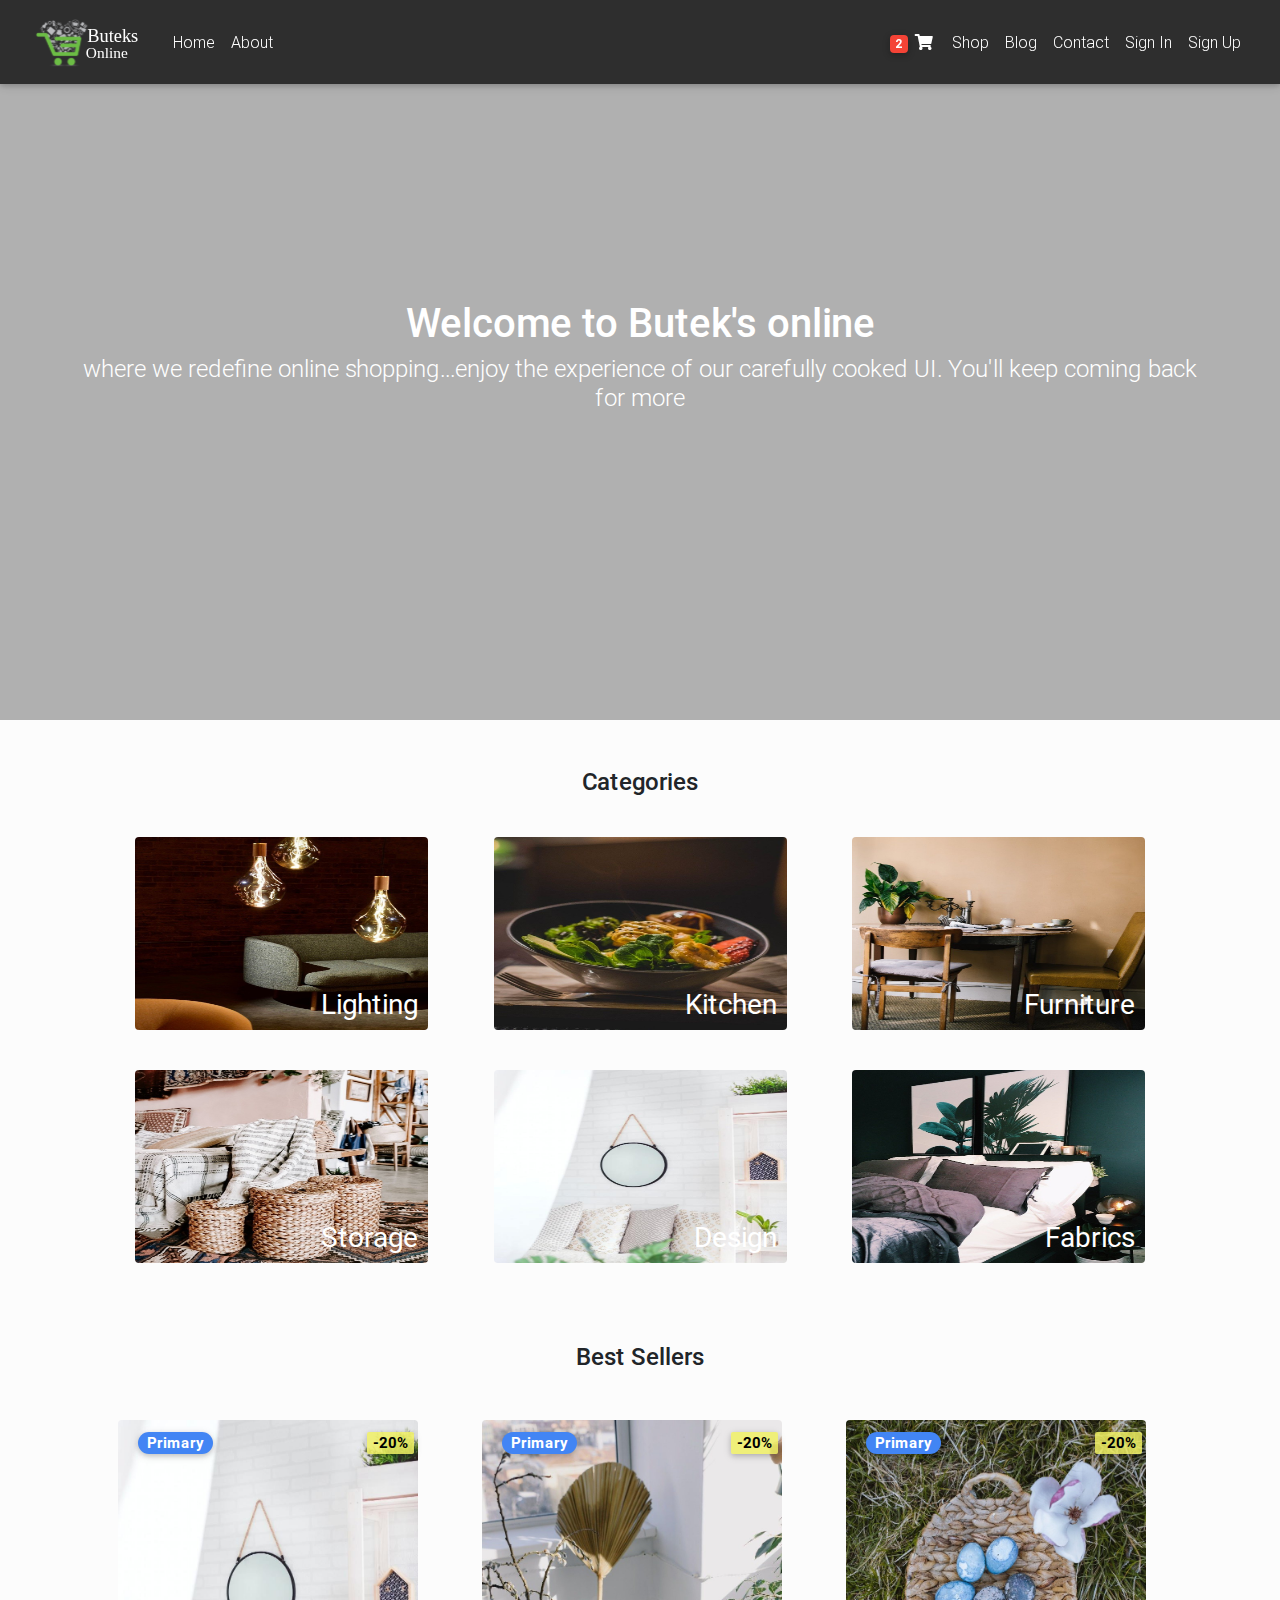
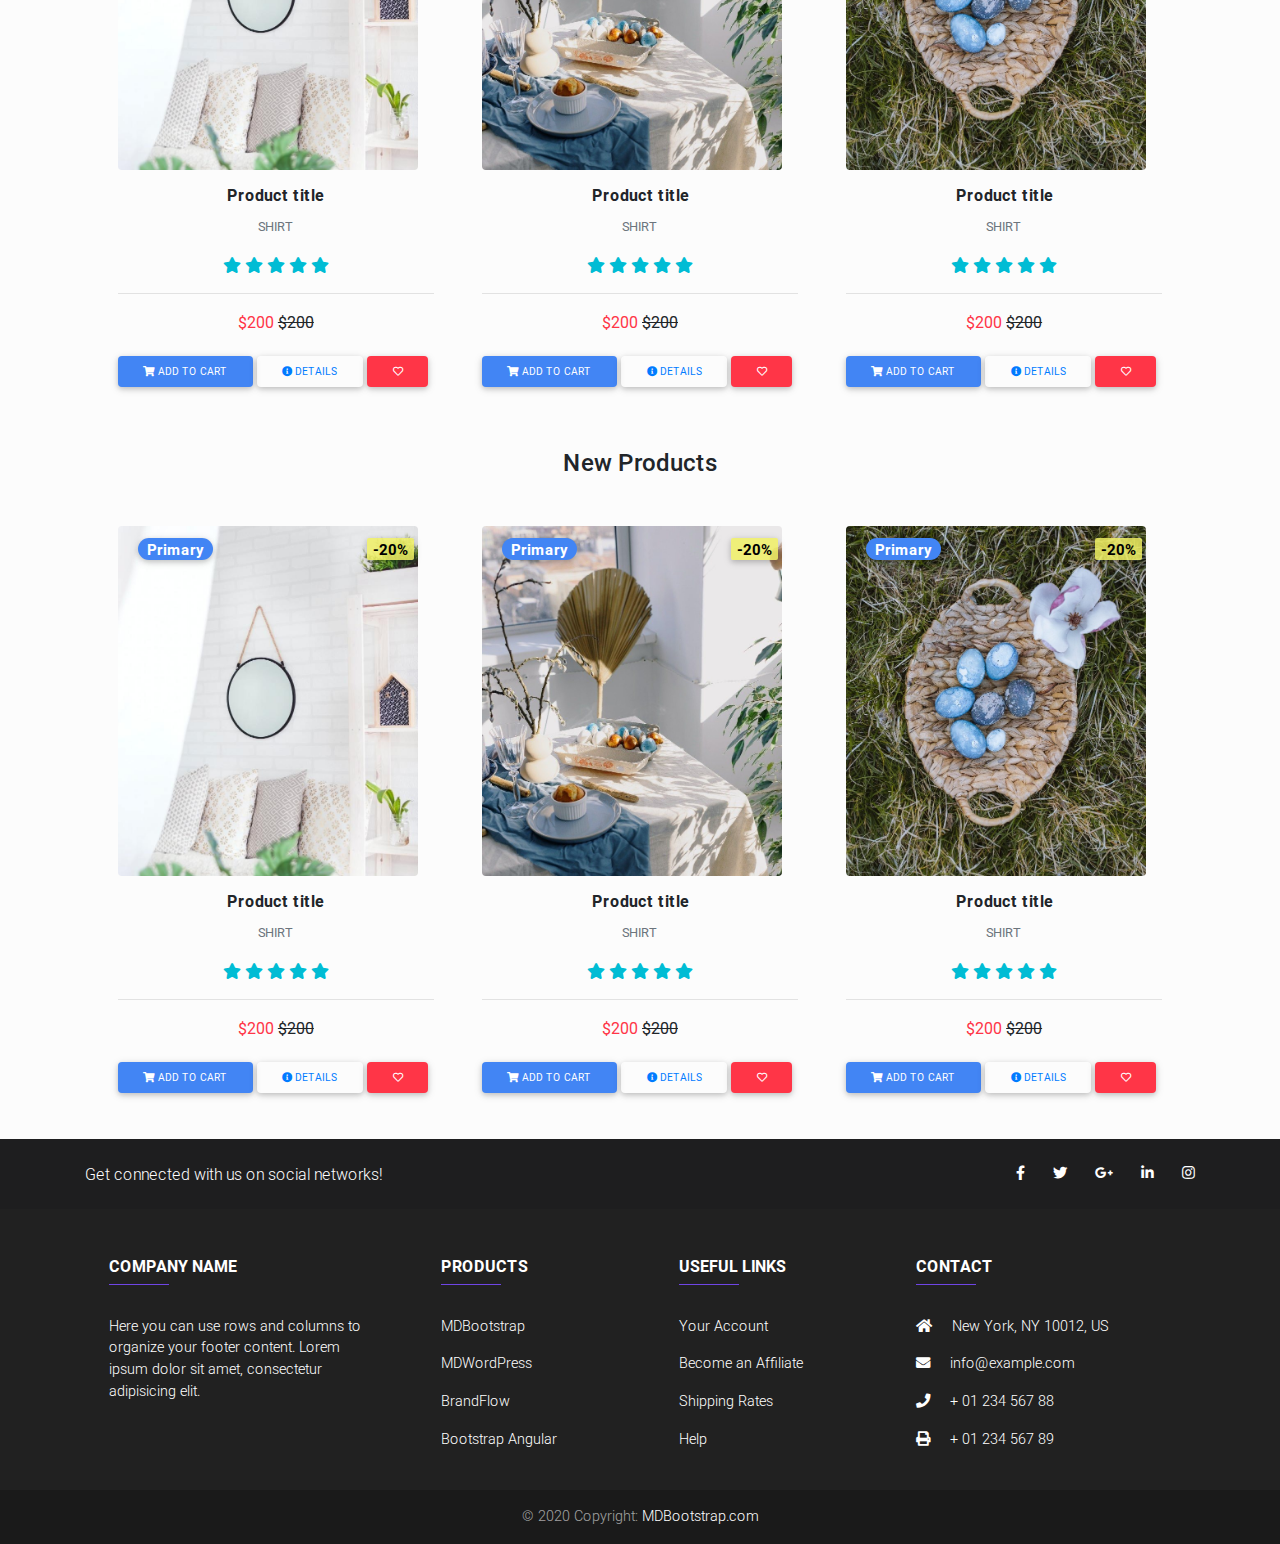
<file: index.html>
<!DOCTYPE html>
<html lang="en">
  <head>
    <meta charset="utf-8" />
    <meta
      name="viewport"
      content="width=device-width, initial-scale=1, shrink-to-fit=no"
    />
    <meta http-equiv="x-ua-compatible" content="ie=edge" />
    <title>Butek's Online</title>
    <link
      rel="stylesheet"
      href="https://use.fontawesome.com/releases/v5.11.2/css/all.css"
    />
    <link rel="shortcut icon" href="./assets/cart.png" type="image/x-icon">
    <link href="css/bootstrap.min.css" rel="stylesheet" />
    <link href="css/mdb.min.css" rel="stylesheet" />
    <link href="css/style.min.css" rel="stylesheet" />
    <link rel="stylesheet" href="main.css" />
    <style type="text/css">
      html,
      body,
      header,
      .carousel {
        height: 60vh;
      }
      .label {
        position: absolute;
        left: 20px;
        top: 20px;
        z-index: 2;
      }
      .label-right {
        position: absolute;
        background-color: rgba(240, 240, 100, 0.842) !important;
        color: black !important;
        right: 20px;
        top: 20px;
        z-index: 2;
      }
      .badge-right {
        position: absolute;
        right: 0;
        top: 0;
        height: 25px;
        width: 38px;
        background-color: rgba(199, 207, 81, 0.884);
        z-index: 2;
        transition: 0.5s;
      }
      .cat-image {
        position: relative;
        width: 293px;
        height: 193px;
        margin-bottom: 40px;
      }
      .categories .cat-image h3 {
        position: absolute;
        color: white;
        font-weight: 400;
        bottom: 0;
        right: 10px;
        z-index: 2;
      }

      @media (max-width: 740px) {
        html,
        body,
        header,
        .carousel {
          height: 100vh;
        }
      }

      @media (min-width: 800px) and (max-width: 850px) {
        html,
        body,
        header,
        .carousel {
          height: 100vh;
        }
      }
    </style>
  </head>

  <body>
    <nav
      class="navbar fixed-top navbar-expand-lg navbar-dark elegant-color scrolling-navbar"
    >
      <div class="container-fluid">
        <a class="navbar-brand" href="index.html">
          <img style="height: 50px;" src="./assets/logo-white.svg" class="ml-0 pl-0 float-left">
        </a>
        <button
          class="navbar-toggler"
          type="button"
          data-toggle="collapse"
          data-target="#navbarSupportedContent"
          aria-controls="navbarSupportedContent"
          aria-expanded="false"
          aria-label="Toggle navigation"
        >
          <span class="navbar-toggler-icon"></span>
        </button>
        <div class="collapse navbar-collapse" id="navbarSupportedContent">
          <ul class="navbar-nav mr-auto">
            <li class="nav-item">
              <a class="nav-link" href="index.html">Home</a>
            </li>
            <li class="nav-item">
              <a class="nav-link" href="index.html">About</a>
            </li>
          </ul>
          <ul class="navbar-nav nav-flex-icons">
            <li class="nav-item">
              <a href="cart.html" class="nav-link waves-effect">
                <span class="badge red z-depth-1 rounded">2</span>
                <i class="fas fa-shopping-cart"></i>
              </a>
            </li>
            <li class="nav-item">
              <a class="nav-link" href="shop.html">Shop</a>
            </li>
            <li class="nav-item">
              <a class="nav-link" href="blog.html">Blog</a>
            </li>
            <li class="nav-item">
              <a class="nav-link" href="contact.html">Contact</a>
            </li>
            <li class="nav-item">
              <a class="nav-link" href="login.html">Sign In</a>
            </li>
            <li class="nav-item">
              <a class="nav-link" href="signup.html">Sign Up</a>
            </li>
          </ul>
        </div>
      </div>
    </nav>

    <!-- Banner  -->
    <div
      class="view full-page-intro"
      style="
        background-image: url('https://mdbootstrap.com/img/Photos/Others/images/78.jpg');
        background-repeat: no-repeat;
        background-size: cover;
        height: 80vh;
      "
    >
      <div
        class="mask rgba-black-light d-flex justify-content-center align-items-center"
      >
        <div class="container">
          <h1 style="font-weight: 500;" class="text-center text-white">
            Welcome to Butek's online
          </h1>
          <div class="row wow fadeIn text-white text-center">
            <h4>
              where we redefine online shopping...enjoy the experience of our
              carefully cooked UI. You'll keep coming back for more
            </h4>
          </div>
        </div>
      </div>
    </div>
    <!-- Banner  -->

    <main class="mb-4">
      <div class="container">
        <section class="mt-5 wow fadeIn">
          <h4 class="section-title">Categories</h4>
          <div class="row">
            <div class="categories">
              <div class="cat-image">
                <h3 class="text-center">Lighting</h3>
                <img
                  src="./assets/lighting.jpg"
                  class="cat-img rounded"
                  alt=""
                />
              </div>
              <div class="cat-image">
                <h3 class="text-center">Kitchen</h3>
                <img src="assets/kitchen.jpg" class="cat-img rounded" alt="" />
              </div>
              <div class="cat-image">
                <h3 class="text-center">Furniture</h3>
                <img
                  src="assets/furniture.jpg"
                  class="cat-img rounded"
                  alt=""
                />
              </div>
              <div class="cat-image">
                <h3 class="text-center">Storage</h3>
                <img src="assets/storage.jpg" class="cat-img rounded" alt="" />
              </div>
              <div class="cat-image">
                <h3 class="text-center">Design</h3>
                <img src="assets/mirror.jpg" class="cat-img rounded" alt="" />
              </div>
              <div class="cat-image">
                <h3 class="text-center">Fabrics</h3>
                <img src="assets/fabrics.jpg" class="cat-img rounded" alt="" />
              </div>
            </div>
          </div>

          <!-- Best sellers -->
          <h4 class="section-title">Best Sellers</h4>
          <div class="row best-sellers">
            <div class="best-img" style="position: relative;">
              <h5>
                <span class="label badge badge-pill badge-primary"
                  >Primary</span
                >
              </h5>
              <h5><span class="label-right badge badge-primary">-20%</span></h5>
              <!-- <span class="badge-right text-center"><b>-20%</b></span> -->
              <img src="./assets/mirror.jpg" class="rounded fluid" alt="" />
              <h6 class="text-center mt-3"><b>Product title</b></h6>
              <p class="text-center text-muted">
                <b><small>SHIRT</small></b>
              </p>
              <p class="rating text-center mt-0">
                <i class="fas fa-star cyan-text"></i>
                <i class="fas fa-star cyan-text"></i>
                <i class="fas fa-star cyan-text"></i>
                <i class="fas fa-star cyan-text"></i>
                <i class="fas fa-star cyan-text"></i>
              </p>
              <hr />
              <p class="rating text-center mt-0">
                <b class="text-danger">$200</b>
                <del><b>$200</b></del>
              </p>
              <p class="rating text-center mt-0 pt-0 py-0">
                <a href="cart.html">
                  <button class="btn btn-primary rounded btn-sm ml-0 mr-0">
                    <i class="fas fa-shopping-cart"></i> ADD TO CART
                  </button>
                </a>
                <a href="detail.html">
                  <button class="btn btn-oultine-info rounded btn-sm ml-0 mr-0">
                    <i class="fas fa-info-circle"></i> Details
                  </button>
                </a>
                <button class="btn btn-danger btn-sm rounded text-centre ml-0">
                  <i class="far fa-heart"></i>
                </button>
              </p>
            </div>

            <div class="best-img" style="position: relative;">
              <h5>
                <span class="label badge badge-pill badge-primary"
                  >Primary</span
                >
              </h5>
              <h5><span class="label-right badge badge-primary">-20%</span></h5>
              <img src="./assets/fan.jpg" class="rounded fluid" alt="" />
              <h6 class="text-center mt-3"><b>Product title</b></h6>
              <p class="text-center text-muted">
                <b><small>SHIRT</small></b>
              </p>
              <p class="rating text-center mt-0">
                <i class="fas fa-star cyan-text"></i>
                <i class="fas fa-star cyan-text"></i>
                <i class="fas fa-star cyan-text"></i>
                <i class="fas fa-star cyan-text"></i>
                <i class="fas fa-star cyan-text"></i>
              </p>
              <hr />
              <p class="rating text-center mt-0">
                <b class="text-danger">$200</b>
                <del><b>$200</b></del>
              </p>
              <p class="rating text-center mt-0 pt-0 py-0">
                <a href="cart.html">
                  <button class="btn btn-primary rounded btn-sm ml-0 mr-0">
                    <i class="fas fa-shopping-cart"></i> ADD TO CART
                  </button>
                </a>
                <a href="detail.html">
                  <button class="btn btn-oultine-info rounded btn-sm ml-0 mr-0">
                    <i class="fas fa-info-circle"></i> Details
                  </button>
                </a>
                <button class="btn btn-danger btn-sm rounded text-centre ml-0">
                  <i class="far fa-heart"></i>
                </button>
              </p>
            </div>

            <div class="best-img" style="position: relative;">
              <h5>
                <span class="label badge badge-pill badge-primary"
                  >Primary</span
                >
              </h5>
              <h5><span class="label-right badge badge-primary">-20%</span></h5>
              <img src="./assets/eggs.jpg" class="rounded fluid" alt="" />
              <h6 class="text-center mt-3"><b>Product title</b></h6>
              <p class="text-center text-muted">
                <b><small>SHIRT</small></b>
              </p>
              <p class="rating text-center mt-0">
                <i class="fas fa-star cyan-text"></i>
                <i class="fas fa-star cyan-text"></i>
                <i class="fas fa-star cyan-text"></i>
                <i class="fas fa-star cyan-text"></i>
                <i class="fas fa-star cyan-text"></i>
              </p>
              <hr />
              <p class="rating text-center mt-0">
                <b class="text-danger">$200</b>
                <del><b>$200</b></del>
              </p>
              <p class="rating text-center mt-0 pt-0 py-0">
                <a href="cart.html">
                  <button class="btn btn-primary rounded btn-sm ml-0 mr-0">
                    <i class="fas fa-shopping-cart"></i> ADD TO CART
                  </button>
                </a>
                <a href="detail.html">
                  <button class="btn btn-oultine-info rounded btn-sm ml-0 mr-0">
                    <i class="fas fa-info-circle"></i> Details
                  </button>
                </a>
                <button class="btn btn-danger btn-sm rounded text-centre ml-0">
                  <i class="far fa-heart"></i>
                </button>
              </p>
            </div>
          </div>
          <!-- Best sellers -->

          <!-- New products -->
          <h4 class="section-title">New Products</h4>
          <div class="row best-sellers">
            <div class="best-img" style="position: relative;">
              <h5>
                <span class="label badge badge-pill badge-primary"
                  >Primary</span
                >
              </h5>
              <h5><span class="label-right badge badge-primary">-20%</span></h5>
              <img src="./assets//mirror.jpg" class="rounded fluid" alt="" />
              <h6 class="text-center mt-3"><b>Product title</b></h6>
              <p class="text-center text-muted">
                <b><small>SHIRT</small></b>
              </p>
              <p class="rating text-center mt-0">
                <i class="fas fa-star cyan-text"></i>
                <i class="fas fa-star cyan-text"></i>
                <i class="fas fa-star cyan-text"></i>
                <i class="fas fa-star cyan-text"></i>
                <i class="fas fa-star cyan-text"></i>
              </p>
              <hr />
              <p class="rating text-center mt-0">
                <b class="text-danger">$200</b>
                <del><b>$200</b></del>
              </p>
              <p class="rating text-center mt-0 pt-0 py-0">
                <a href="cart.html">
                  <button class="btn btn-primary rounded btn-sm ml-0 mr-0">
                    <i class="fas fa-shopping-cart"></i> ADD TO CART
                  </button>
                </a>
                <a href="detail.html">
                  <button class="btn btn-oultine-info rounded btn-sm ml-0 mr-0">
                    <i class="fas fa-info-circle"></i> Details
                  </button>
                </a>
                <button class="btn btn-danger btn-sm rounded text-centre ml-0">
                  <i class="far fa-heart"></i>
                </button>
              </p>
            </div>

            <div class="best-img" style="position: relative;">
              <h5>
                <span class="label badge badge-pill badge-primary"
                  >Primary</span
                >
              </h5>
              <h5><span class="label-right badge badge-primary">-20%</span></h5>
              <img src="./assets/fan.jpg" class="rounded fluid" alt="" />
              <h6 class="text-center mt-3"><b>Product title</b></h6>
              <p class="text-center text-muted">
                <b><small>SHIRT</small></b>
              </p>
              <p class="rating text-center mt-0">
                <i class="fas fa-star cyan-text"></i>
                <i class="fas fa-star cyan-text"></i>
                <i class="fas fa-star cyan-text"></i>
                <i class="fas fa-star cyan-text"></i>
                <i class="fas fa-star cyan-text"></i>
              </p>
              <hr />
              <p class="rating text-center mt-0">
                <b class="text-danger">$200</b>
                <del><b>$200</b></del>
              </p>
              <p class="rating text-center mt-0 pt-0 py-0">
                <a href="cart.html">
                  <button class="btn btn-primary rounded btn-sm ml-0 mr-0">
                    <i class="fas fa-shopping-cart"></i> ADD TO CART
                  </button>
                </a>
                <a href="detail.html">
                  <button class="btn btn-oultine-info rounded btn-sm ml-0 mr-0">
                    <i class="fas fa-info-circle"></i> Details
                  </button>
                </a>
                <button class="btn btn-danger btn-sm rounded text-centre ml-0">
                  <i class="far fa-heart"></i>
                </button>
              </p>
            </div>

            <div class="best-img" style="position: relative;">
              <h5>
                <span class="label badge badge-pill badge-primary"
                  >Primary</span
                >
              </h5>
              <h5><span class="label-right badge badge-primary">-20%</span></h5>
              <img src="./assets/eggs.jpg" class="rounded fluid" alt="" />
              <h6 class="text-center mt-3"><b>Product title</b></h6>
              <p class="text-center text-muted">
                <b><small>SHIRT</small></b>
              </p>
              <p class="rating text-center mt-0">
                <i class="fas fa-star cyan-text"></i>
                <i class="fas fa-star cyan-text"></i>
                <i class="fas fa-star cyan-text"></i>
                <i class="fas fa-star cyan-text"></i>
                <i class="fas fa-star cyan-text"></i>
              </p>
              <hr />
              <p class="rating text-center mt-0">
                <b class="text-danger">$200</b>
                <del><b>$200</b></del>
              </p>
              <p class="rating text-center mt-0 pt-0 py-0">
                <a href="cart.html">
                  <button class="btn btn-primary rounded btn-sm ml-0 mr-0">
                    <i class="fas fa-shopping-cart"></i> ADD TO CART
                  </button>
                </a>
                <a href="detail.html">
                  <button class="btn btn-oultine-info rounded btn-sm ml-0 mr-0">
                    <i class="fas fa-info-circle"></i> Details
                  </button>
                </a>
                <button class="btn btn-danger btn-sm rounded text-centre ml-0">
                  <i class="far fa-heart"></i>
                </button>
              </p>
            </div>
          </div>
          <!-- New products -->
        </section>
      </div>
    </main>

    <footer class="page-footer font-small elegant-color-dark">
      <div style="background-color: #1e1e1f;">
        <div class="container">
          <!-- Grid row-->
          <div class="row py-4 d-flex align-items-center">
            <!-- Grid column -->
            <div
              class="col-md-6 col-lg-5 text-center text-md-left mb-4 mb-md-0"
            >
              <h6 class="mb-0">Get connected with us on social networks!</h6>
            </div>
            <!-- Grid column -->

            <!-- Grid column -->
            <div class="col-md-6 col-lg-7 text-center text-md-right">
              <!-- Facebook -->
              <a class="fb-ic">
                <i class="fab fa-facebook-f white-text mr-4"> </i>
              </a>
              <!-- Twitter -->
              <a class="tw-ic">
                <i class="fab fa-twitter white-text mr-4"> </i>
              </a>
              <!-- Google +-->
              <a class="gplus-ic">
                <i class="fab fa-google-plus-g white-text mr-4"> </i>
              </a>
              <!--Linkedin -->
              <a class="li-ic">
                <i class="fab fa-linkedin-in white-text mr-4"> </i>
              </a>
              <!--Instagram-->
              <a class="ins-ic">
                <i class="fab fa-instagram white-text"> </i>
              </a>
            </div>
            <!-- Grid column -->
          </div>
          <!-- Grid row-->
        </div>
      </div>

      <!-- Footer Links -->
      <div class="container text-center text-md-left mt-5">
        <!-- Grid row -->
        <div class="row mt-3">
          <!-- Grid column -->
          <div class="col-md-3 col-lg-4 col-xl-3 mx-auto mb-4">
            <!-- Content -->
            <h6 class="text-uppercase font-weight-bold">Company name</h6>
            <hr
              class="deep-purple accent-2 mb-4 mt-0 d-inline-block mx-auto"
              style="width: 60px;"
            />
            <p>
              Here you can use rows and columns to organize your footer content.
              Lorem ipsum dolor sit amet, consectetur adipisicing elit.
            </p>
          </div>
          <!-- Grid column -->

          <!-- Grid column -->
          <div class="col-md-2 col-lg-2 col-xl-2 mx-auto mb-4">
            <!-- Links -->
            <h6 class="text-uppercase font-weight-bold">Products</h6>
            <hr
              class="deep-purple accent-2 mb-4 mt-0 d-inline-block mx-auto"
              style="width: 60px;"
            />
            <p>
              <a href="#!">MDBootstrap</a>
            </p>
            <p>
              <a href="#!">MDWordPress</a>
            </p>
            <p>
              <a href="#!">BrandFlow</a>
            </p>
            <p>
              <a href="#!">Bootstrap Angular</a>
            </p>
          </div>
          <!-- Grid column -->

          <!-- Grid column -->
          <div class="col-md-3 col-lg-2 col-xl-2 mx-auto mb-4">
            <!-- Links -->
            <h6 class="text-uppercase font-weight-bold">Useful links</h6>
            <hr
              class="deep-purple accent-2 mb-4 mt-0 d-inline-block mx-auto"
              style="width: 60px;"
            />
            <p>
              <a href="#!">Your Account</a>
            </p>
            <p>
              <a href="#!">Become an Affiliate</a>
            </p>
            <p>
              <a href="#!">Shipping Rates</a>
            </p>
            <p>
              <a href="#!">Help</a>
            </p>
          </div>
          <!-- Grid column -->

          <!-- Grid column -->
          <div class="col-md-4 col-lg-3 col-xl-3 mx-auto mb-md-0 mb-4">
            <!-- Links -->
            <h6 class="text-uppercase font-weight-bold">Contact</h6>
            <hr
              class="deep-purple accent-2 mb-4 mt-0 d-inline-block mx-auto"
              style="width: 60px;"
            />
            <p><i class="fas fa-home mr-3"></i> New York, NY 10012, US</p>
            <p><i class="fas fa-envelope mr-3"></i> info@example.com</p>
            <p><i class="fas fa-phone mr-3"></i> + 01 234 567 88</p>
            <p><i class="fas fa-print mr-3"></i> + 01 234 567 89</p>
          </div>
          <!-- Grid column -->
        </div>
        <!-- Grid row -->
      </div>
      <!-- Footer Links -->

      <!-- Copyright -->
      <div class="footer-copyright text-center py-3">
        © 2020 Copyright:
        <a href="https://mdbootstrap.com/"> MDBootstrap.com</a>
      </div>
      <!-- Copyright -->
    </footer>

    <script type="text/javascript" src="js/jquery-3.4.1.min.js"></script>
    <script type="text/javascript" src="js/popper.min.js"></script>
    <script type="text/javascript" src="js/bootstrap.min.js"></script>
    <script type="text/javascript" src="js/mdb.min.js"></script>
    <script type="text/javascript">
      new WOW().init();
    </script>
  </body>
</html>
</file>
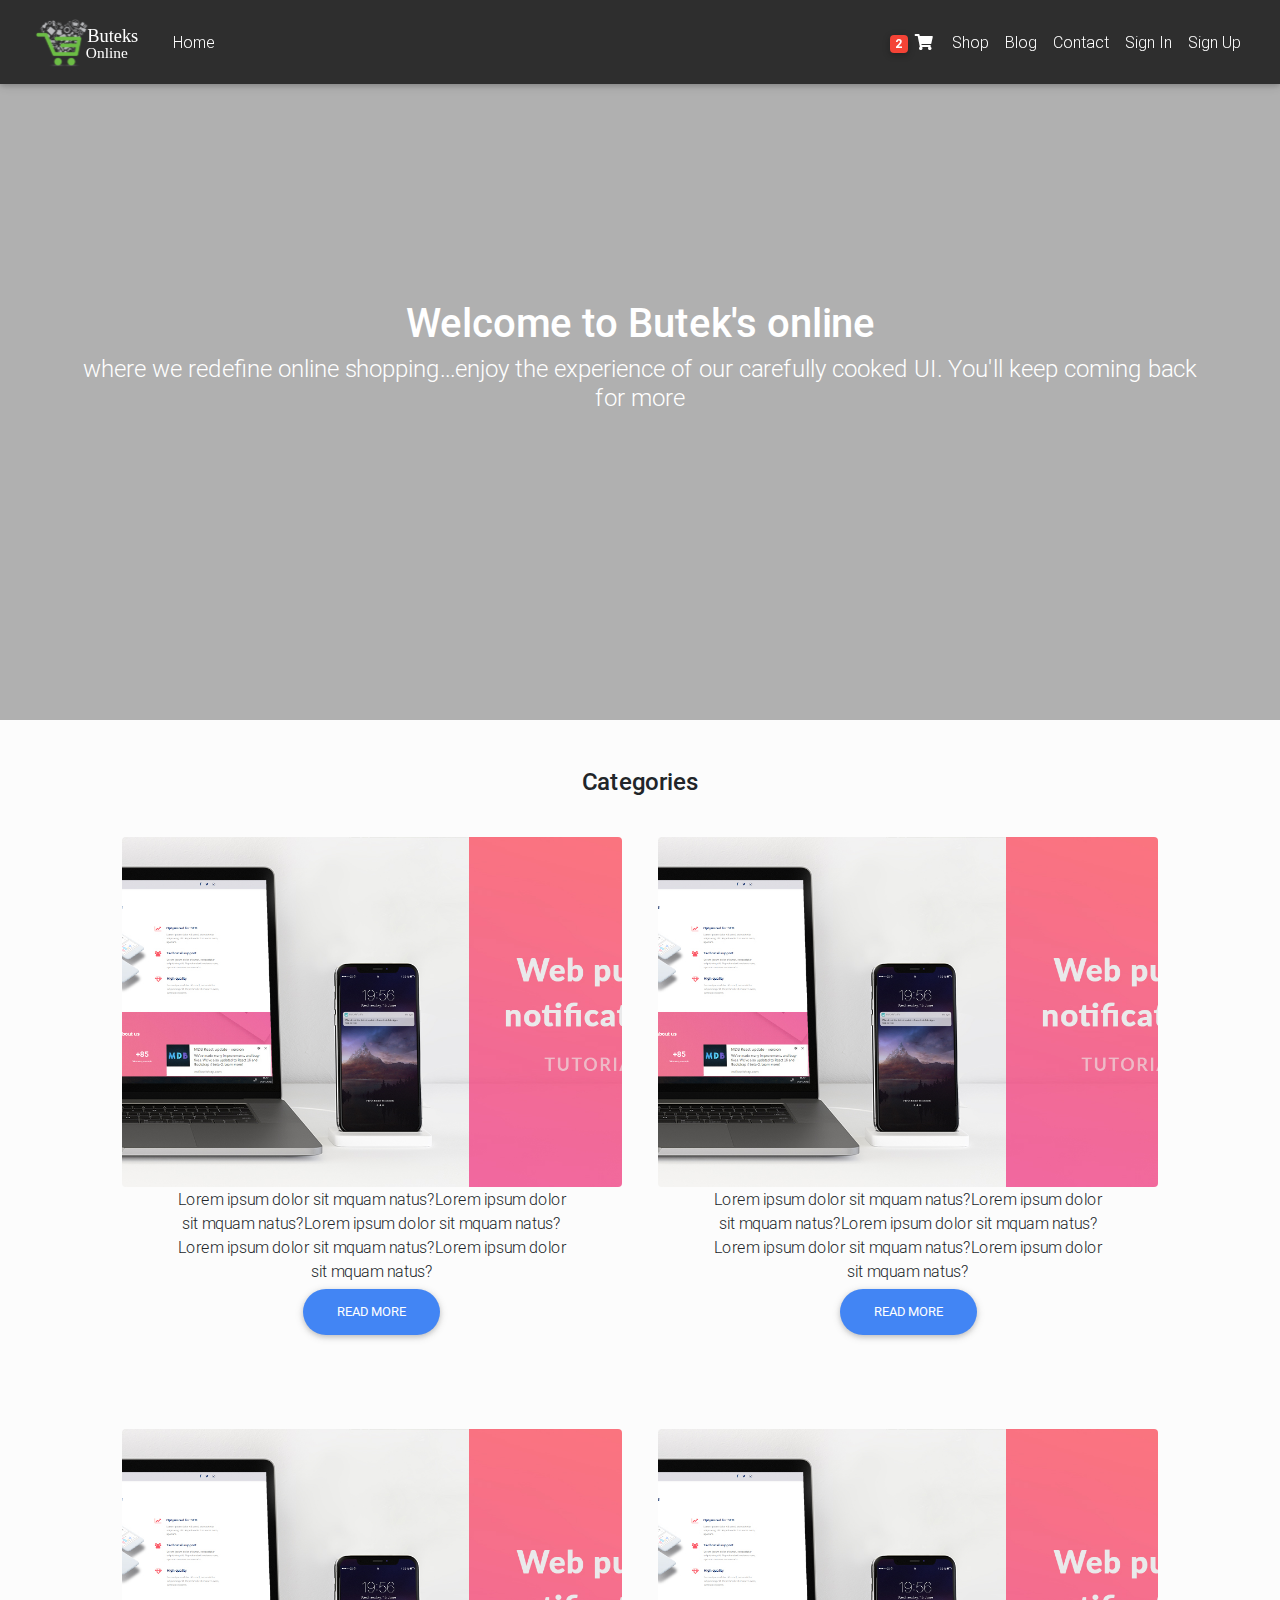
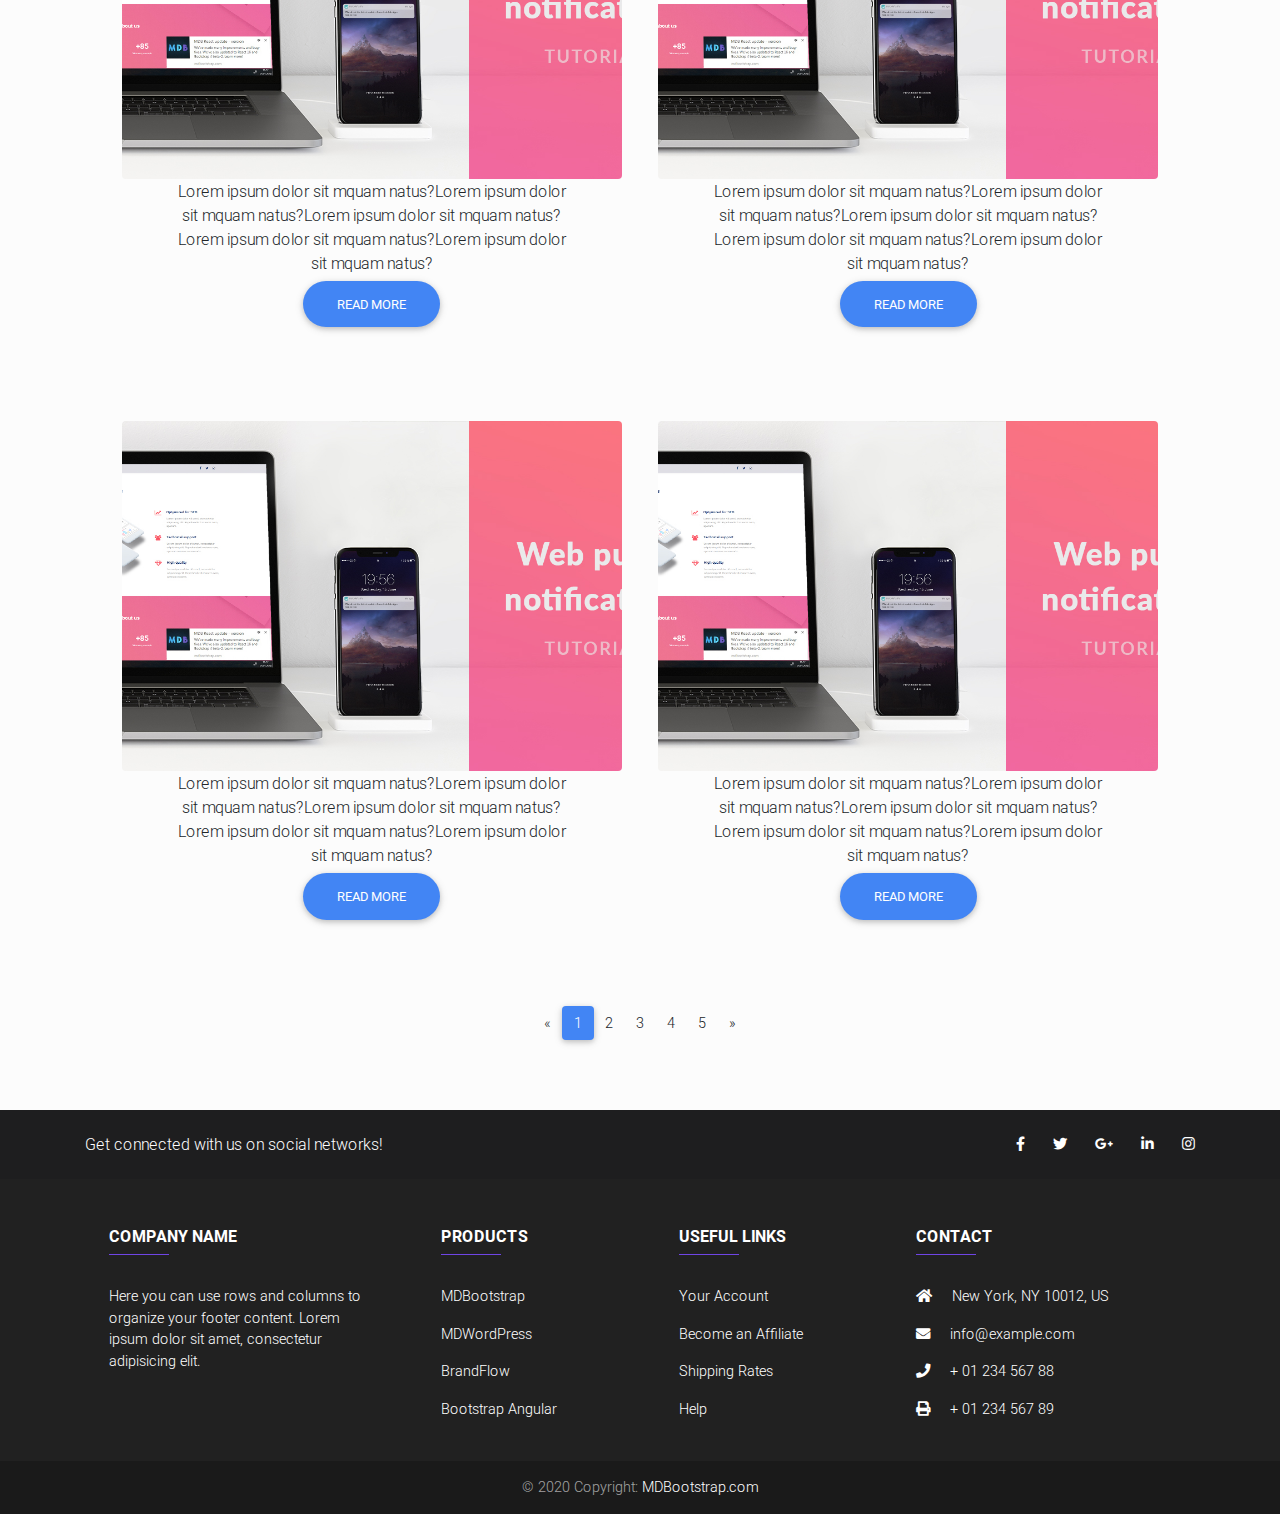
<file: blog.html>
<!DOCTYPE html>
<html lang="en">
  <head>
    <meta charset="utf-8" />
    <meta
      name="viewport"
      content="width=device-width, initial-scale=1, shrink-to-fit=no"
    />
    <meta http-equiv="x-ua-compatible" content="ie=edge" />
    <title>Butek's Online</title>
    <link
      rel="stylesheet"
      href="https://use.fontawesome.com/releases/v5.11.2/css/all.css"
    />
    <link href="css/bootstrap.min.css" rel="stylesheet" />
    <link href="css/mdb.min.css" rel="stylesheet" />
    <link href="css/style.min.css" rel="stylesheet" />
    <link rel="stylesheet" href="main.css" />
  </head>

  <body>
    <nav
      class="navbar fixed-top navbar-expand-lg navbar-dark elegant-color scrolling-navbar"
    >
      <div class="container-fluid">
        <a class="navbar-brand" href="index.html">
          <img style="height: 50px;" src="./assets/logo-white.svg" class="ml-0 pl-0 float-left">
        </a>
        <button
          class="navbar-toggler"
          type="button"
          data-toggle="collapse"
          data-target="#navbarSupportedContent"
          aria-controls="navbarSupportedContent"
          aria-expanded="false"
          aria-label="Toggle navigation"
        >
          <span class="navbar-toggler-icon"></span>
        </button>
        <div class="collapse navbar-collapse" id="navbarSupportedContent">
          <ul class="navbar-nav mr-auto">
            <li class="nav-item">
              <a class="nav-link" href="index.html">Home</a>
            </li>
          </ul>
          <ul class="navbar-nav nav-flex-icons">
            <li class="nav-item">
              <a href="cart.html" class="nav-link waves-effect">
                <span class="badge red z-depth-1 rounded">2</span>
                <i class="fas fa-shopping-cart"></i>
              </a>
            </li>
            <li class="nav-item">
              <a class="nav-link" href="shop.html">Shop</a>
            </li>
            <li class="nav-item">
              <a class="nav-link" href="blog.html">Blog</a>
            </li>
            <li class="nav-item">
              <a class="nav-link" href="contact.html">Contact</a>
            </li>
            <li class="nav-item">
              <a class="nav-link" href="login.html">Sign In</a>
            </li>
            <li class="nav-item">
              <a class="nav-link" href="signup.html">Sign Up</a>
            </li>
          </ul>
        </div>
      </div>
    </nav>

    <!-- Banner  -->
    <div
      class="view full-page-intro"
      style="
        background-image: url('https://mdbootstrap.com/img/Photos/Others/images/78.jpg');
        background-repeat: no-repeat;
        background-size: cover;
        height: 80vh;
      "
    >
      <div
        class="mask rgba-black-light d-flex justify-content-center align-items-center"
      >
        <div class="container">
          <h1 style="font-weight: 500;" class="text-center text-white">
            Welcome to Butek's online
          </h1>
          <div class="row wow fadeIn text-white text-center">
            <h4>
              where we redefine online shopping...enjoy the experience of our
              carefully cooked UI. You'll keep coming back for more
            </h4>
          </div>
        </div>
      </div>
    </div>
    <!-- Banner  -->

    <main>
      <div class="container">
        <section class="mt-5 wow fadeIn">
          <h4 class="section-title">Categories</h4>
          <div class="">
            <div class="blog">
              <div class="text-center blog-div">
                <img src="./assets/default.jpg" class="rounded" alt="" />
                <p style="width: 390px;">
                  Lorem ipsum dolor sit mquam natus?Lorem ipsum dolor sit mquam
                  natus?Lorem ipsum dolor sit mquam natus?Lorem ipsum dolor sit
                  mquam natus?Lorem ipsum dolor sit mquam natus?
                  <br />
                  <a href="blog_detail.html">
                    <button
                      class="btn btn-primary"
                      style="border-radius: 30px;"
                    >
                      Read more
                    </button>
                  </a>
                </p>
              </div>

              <div class="text-center blog-div">
                <img src="./assets/default.jpg" class="rounded" alt="" />
                <p style="width: 390px;">
                  Lorem ipsum dolor sit mquam natus?Lorem ipsum dolor sit mquam
                  natus?Lorem ipsum dolor sit mquam natus?Lorem ipsum dolor sit
                  mquam natus?Lorem ipsum dolor sit mquam natus?
                  <br />
                  <button class="btn btn-primary" style="border-radius: 30px;">
                    Read more
                  </button>
                </p>
              </div>

              <div class="text-center blog-div mt-5 pt-4">
                <img src="./assets/default.jpg" class="rounded" alt="" />
                <p style="width: 390px;">
                  Lorem ipsum dolor sit mquam natus?Lorem ipsum dolor sit mquam
                  natus?Lorem ipsum dolor sit mquam natus?Lorem ipsum dolor sit
                  mquam natus?Lorem ipsum dolor sit mquam natus?
                  <br />
                  <button class="btn btn-primary" style="border-radius: 30px;">
                    Read more
                  </button>
                </p>
              </div>

              <div class="text-center blog-div mt-5 pt-4">
                <img src="./assets/default.jpg" class="rounded" alt="" />
                <p style="width: 390px;">
                  Lorem ipsum dolor sit mquam natus?Lorem ipsum dolor sit mquam
                  natus?Lorem ipsum dolor sit mquam natus?Lorem ipsum dolor sit
                  mquam natus?Lorem ipsum dolor sit mquam natus?
                  <br />
                  <button class="btn btn-primary" style="border-radius: 30px;">
                    Read more
                  </button>
                </p>
              </div>

              <div class="text-center blog-div mt-5 pt-4">
                <img src="./assets/default.jpg" class="rounded" alt="" />
                <p style="width: 390px;">
                  Lorem ipsum dolor sit mquam natus?Lorem ipsum dolor sit mquam
                  natus?Lorem ipsum dolor sit mquam natus?Lorem ipsum dolor sit
                  mquam natus?Lorem ipsum dolor sit mquam natus?
                  <br />
                  <button class="btn btn-primary" style="border-radius: 30px;">
                    Read more
                  </button>
                </p>
              </div>

              <div class="text-center blog-div mt-5 pt-4">
                <img src="./assets/default.jpg" class="rounded" alt="" />
                <p style="width: 390px;">
                  Lorem ipsum dolor sit mquam natus?Lorem ipsum dolor sit mquam
                  natus?Lorem ipsum dolor sit mquam natus?Lorem ipsum dolor sit
                  mquam natus?Lorem ipsum dolor sit mquam natus?
                  <br />
                  <button class="btn btn-primary" style="border-radius: 30px;">
                    Read more
                  </button>
                </p>
              </div>

              <!-- pagingation -->
              <nav class="mt-5 pt-3 mb-5">
                <ul class="pagination pg-blue">
                  <li class="page-item">
                    <a class="page-link" aria-label="Previous">
                      <span aria-hidden="true">&laquo;</span>
                      <span class="sr-only">Previous</span>
                    </a>
                  </li>
                  <li class="page-item active">
                    <a class="page-link rounded">1</a>
                  </li>
                  <li class="page-item"><a class="page-link">2</a></li>
                  <li class="page-item"><a class="page-link">3</a></li>
                  <li class="page-item"><a class="page-link">4</a></li>
                  <li class="page-item"><a class="page-link">5</a></li>
                  <li class="page-item">
                    <a class="page-link" aria-label="Next">
                      <span aria-hidden="true">&raquo;</span>
                      <span class="sr-only">Next</span>
                    </a>
                  </li>
                </ul>
              </nav>
              <!-- pagingation -->
            </div>
          </div>
        </section>
      </div>
    </main>

    <footer class="page-footer font-small elegant-color-dark">
      <div style="background-color: #1e1e1f;">
        <div class="container">
          <!-- Grid row-->
          <div class="row py-4 d-flex align-items-center">
            <!-- Grid column -->
            <div
              class="col-md-6 col-lg-5 text-center text-md-left mb-4 mb-md-0"
            >
              <h6 class="mb-0">Get connected with us on social networks!</h6>
            </div>
            <!-- Grid column -->

            <!-- Grid column -->
            <div class="col-md-6 col-lg-7 text-center text-md-right">
              <!-- Facebook -->
              <a class="fb-ic">
                <i class="fab fa-facebook-f white-text mr-4"> </i>
              </a>
              <!-- Twitter -->
              <a class="tw-ic">
                <i class="fab fa-twitter white-text mr-4"> </i>
              </a>
              <!-- Google +-->
              <a class="gplus-ic">
                <i class="fab fa-google-plus-g white-text mr-4"> </i>
              </a>
              <!--Linkedin -->
              <a class="li-ic">
                <i class="fab fa-linkedin-in white-text mr-4"> </i>
              </a>
              <!--Instagram-->
              <a class="ins-ic">
                <i class="fab fa-instagram white-text"> </i>
              </a>
            </div>
            <!-- Grid column -->
          </div>
          <!-- Grid row-->
        </div>
      </div>

      <!-- Footer Links -->
      <div class="container text-center text-md-left mt-5">
        <!-- Grid row -->
        <div class="row mt-3">
          <!-- Grid column -->
          <div class="col-md-3 col-lg-4 col-xl-3 mx-auto mb-4">
            <!-- Content -->
            <h6 class="text-uppercase font-weight-bold">Company name</h6>
            <hr
              class="deep-purple accent-2 mb-4 mt-0 d-inline-block mx-auto"
              style="width: 60px;"
            />
            <p>
              Here you can use rows and columns to organize your footer content.
              Lorem ipsum dolor sit amet, consectetur adipisicing elit.
            </p>
          </div>
          <!-- Grid column -->

          <!-- Grid column -->
          <div class="col-md-2 col-lg-2 col-xl-2 mx-auto mb-4">
            <!-- Links -->
            <h6 class="text-uppercase font-weight-bold">Products</h6>
            <hr
              class="deep-purple accent-2 mb-4 mt-0 d-inline-block mx-auto"
              style="width: 60px;"
            />
            <p>
              <a href="#!">MDBootstrap</a>
            </p>
            <p>
              <a href="#!">MDWordPress</a>
            </p>
            <p>
              <a href="#!">BrandFlow</a>
            </p>
            <p>
              <a href="#!">Bootstrap Angular</a>
            </p>
          </div>
          <!-- Grid column -->

          <!-- Grid column -->
          <div class="col-md-3 col-lg-2 col-xl-2 mx-auto mb-4">
            <!-- Links -->
            <h6 class="text-uppercase font-weight-bold">Useful links</h6>
            <hr
              class="deep-purple accent-2 mb-4 mt-0 d-inline-block mx-auto"
              style="width: 60px;"
            />
            <p>
              <a href="#!">Your Account</a>
            </p>
            <p>
              <a href="#!">Become an Affiliate</a>
            </p>
            <p>
              <a href="#!">Shipping Rates</a>
            </p>
            <p>
              <a href="#!">Help</a>
            </p>
          </div>
          <!-- Grid column -->

          <!-- Grid column -->
          <div class="col-md-4 col-lg-3 col-xl-3 mx-auto mb-md-0 mb-4">
            <!-- Links -->
            <h6 class="text-uppercase font-weight-bold">Contact</h6>
            <hr
              class="deep-purple accent-2 mb-4 mt-0 d-inline-block mx-auto"
              style="width: 60px;"
            />
            <p><i class="fas fa-home mr-3"></i> New York, NY 10012, US</p>
            <p><i class="fas fa-envelope mr-3"></i> info@example.com</p>
            <p><i class="fas fa-phone mr-3"></i> + 01 234 567 88</p>
            <p><i class="fas fa-print mr-3"></i> + 01 234 567 89</p>
          </div>
          <!-- Grid column -->
        </div>
        <!-- Grid row -->
      </div>
      <!-- Footer Links -->

      <!-- Copyright -->
      <div class="footer-copyright text-center py-3">
        © 2020 Copyright:
        <a href="https://mdbootstrap.com/"> MDBootstrap.com</a>
      </div>
      <!-- Copyright -->
    </footer>

    <script type="text/javascript" src="js/jquery-3.4.1.min.js"></script>
    <script type="text/javascript" src="js/popper.min.js"></script>
    <script type="text/javascript" src="js/bootstrap.min.js"></script>
    <script type="text/javascript" src="js/mdb.min.js"></script>
    <script type="text/javascript">
      new WOW().init();
    </script>
  </body>
</html>
</file>
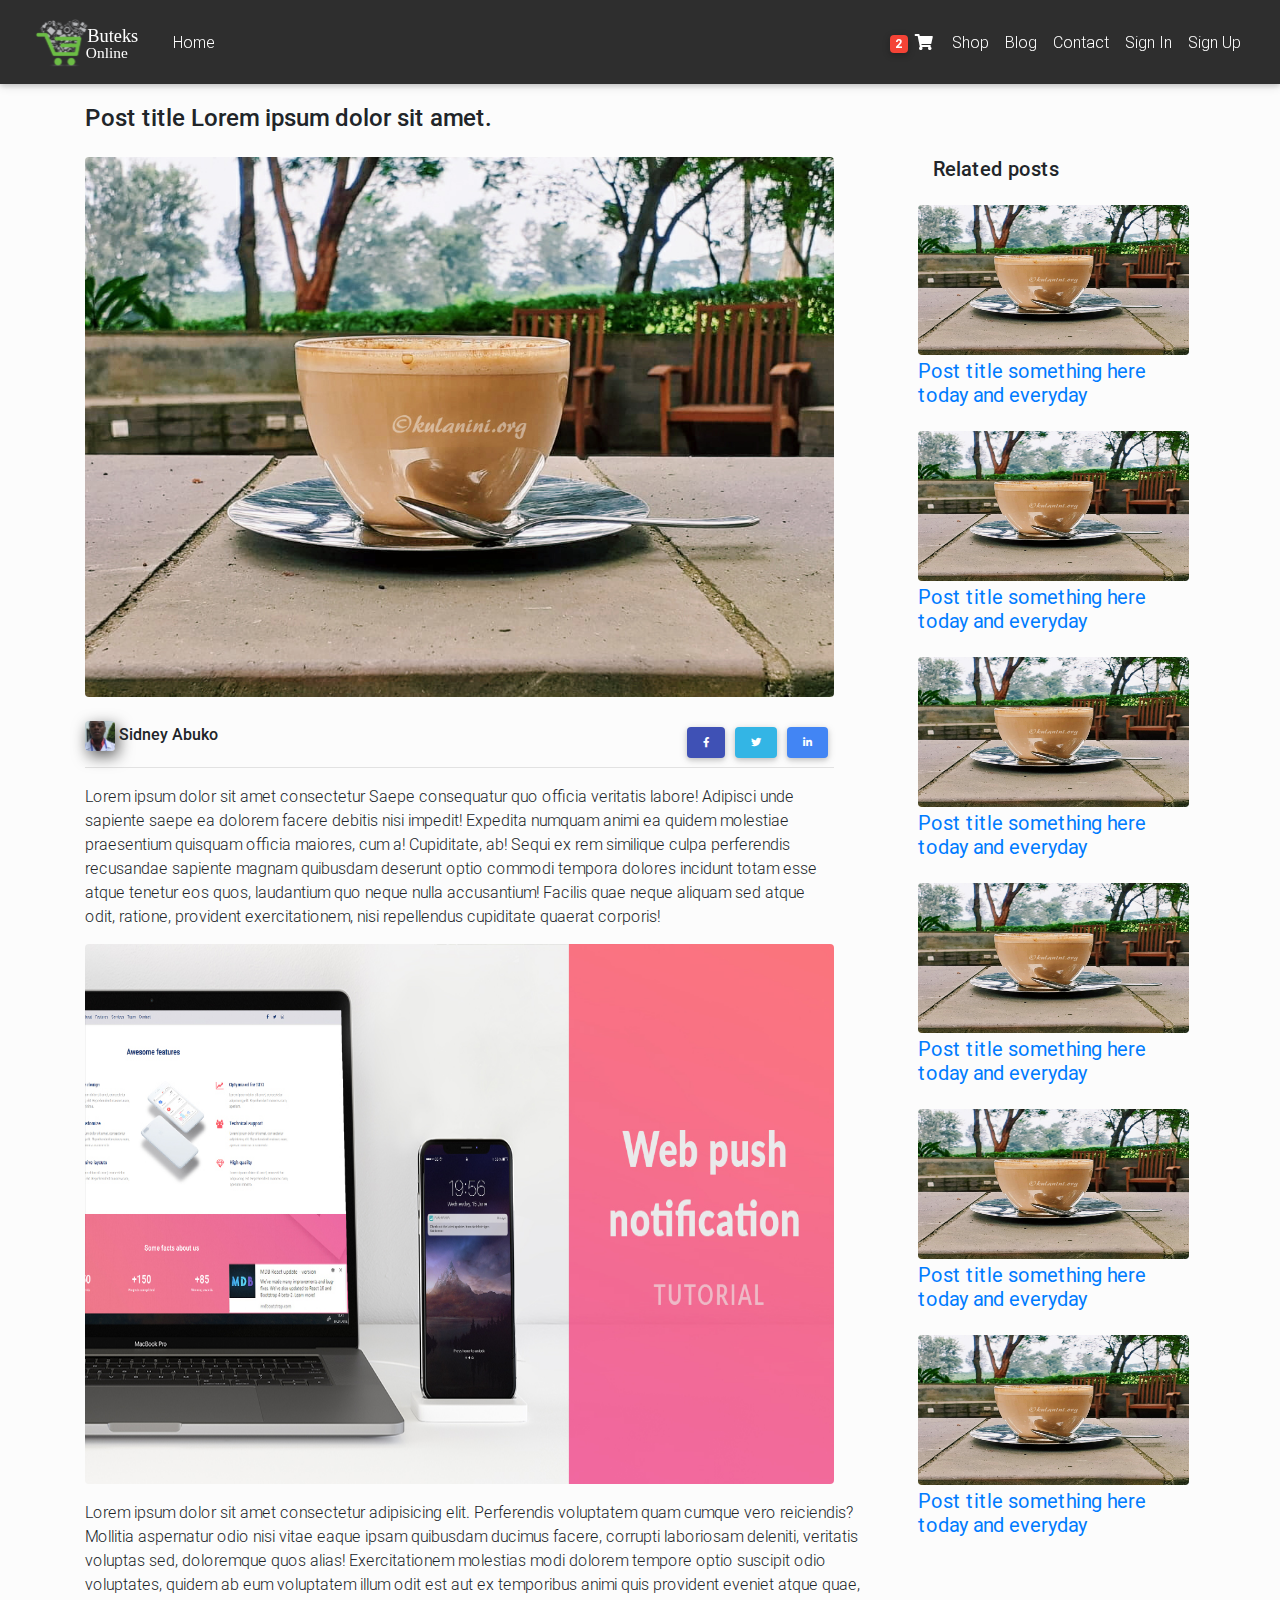
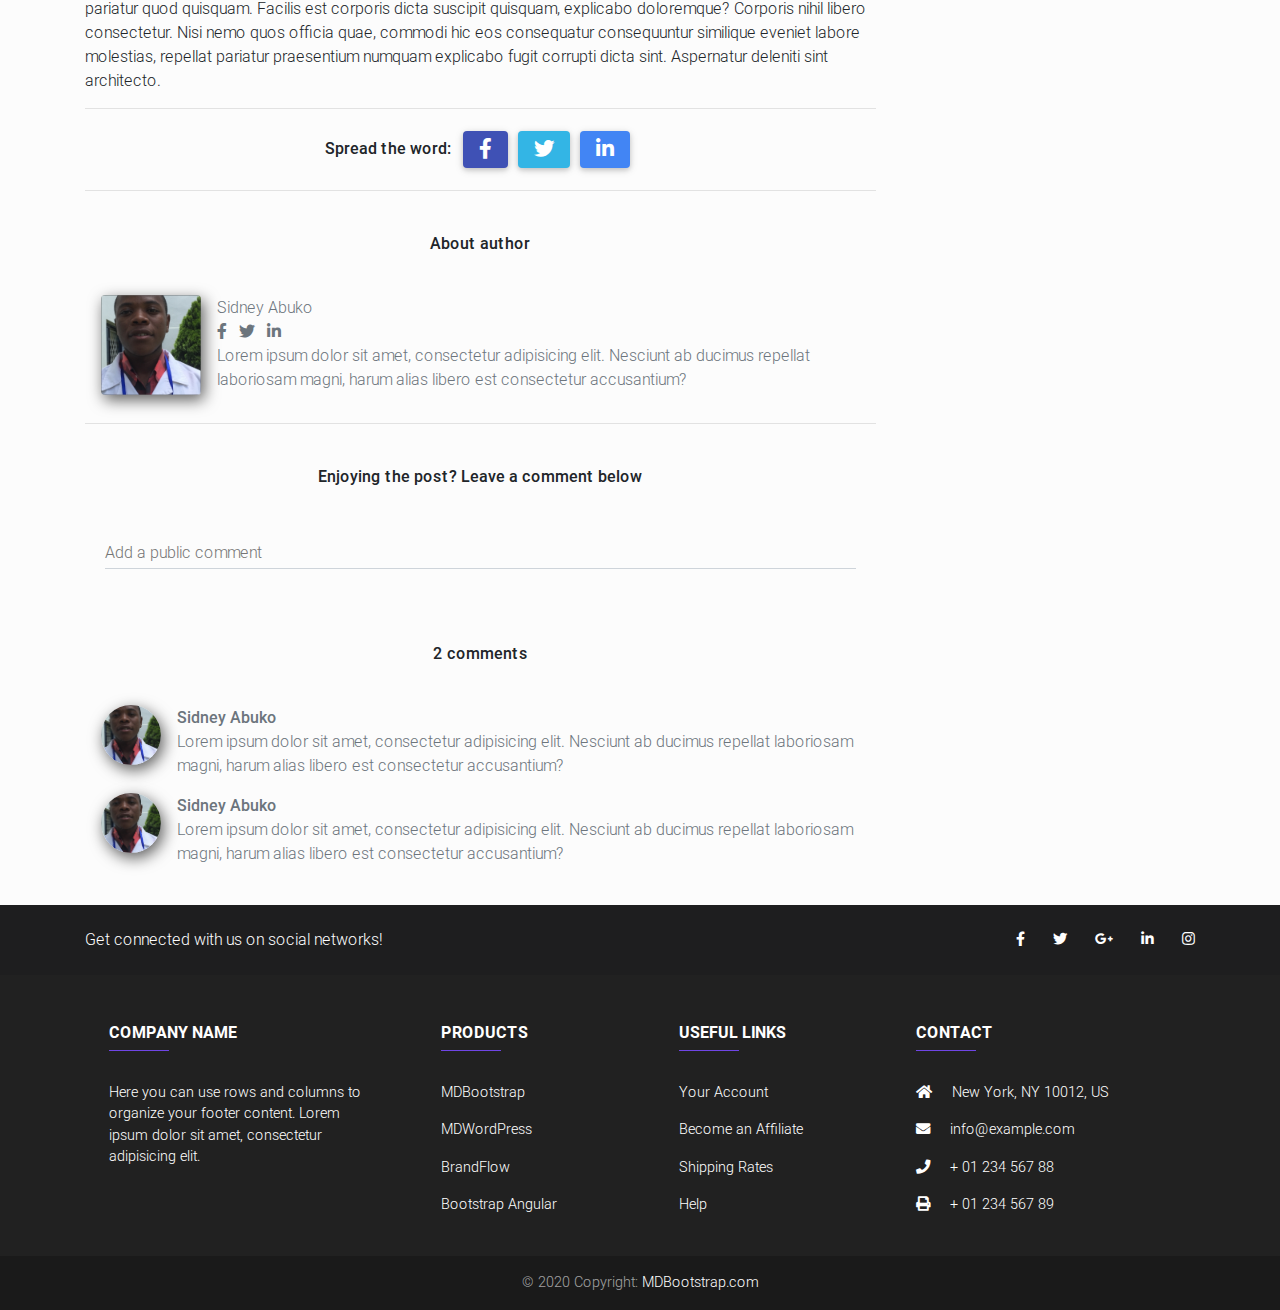
<file: blog_detail.html>
<!DOCTYPE html>
<html lang="en">
<head>
  <meta charset="utf-8">
  <meta name="viewport" content="width=device-width, initial-scale=1, shrink-to-fit=no">
  <meta http-equiv="x-ua-compatible" content="ie=edge">
  <title>Butek's Online</title>
  <link rel="stylesheet" href="https://use.fontawesome.com/releases/v5.11.2/css/all.css">
  <link href="css/bootstrap.min.css" rel="stylesheet">
  <link href="css/mdb.min.css" rel="stylesheet">
  <link href="css/style.min.css" rel="stylesheet">
  <link rel="stylesheet" href="main.css">
  <style type="text/css">
    html,
    body,
    header,
    .carousel {
      height: 60vh;
    }
    .label{
      position: absolute;
      left: 20px;
      top: 20px;
      z-index: 2;
    }
    .label-right{
      position: absolute;
      background-color: rgba(240, 240, 100, 0.842) !important;
      color: black !important;
      right: 20px;
      top: 20px;
      z-index: 2;
    }
    .badge-right {
      position: absolute;
      right: 0;
      top: 0;
      height:25px;
      width: 38px;
      background-color: rgba(199, 207, 81, 0.884);
      z-index: 2;
      transition: 0.5s;
    }
    .cat-image{
      position: relative;
      width: 293px;
      height: 193px;
      margin-bottom: 40px;
    }
    .categories .cat-image h3{
      position: absolute;
      color: white;
      font-weight: 400;
      bottom: 0;
      right: 10px;
      z-index: 2;
    }

    @media (max-width: 740px) {

      html,
      body,
      header,
      .carousel {
        height: 100vh;
      }
    }

    @media (min-width: 800px) and (max-width: 850px) {

      html,
      body,
      header,
      .carousel {
        height: 100vh;
      }
    }


  </style>
</head>

<body>

<nav class="navbar fixed-top navbar-expand-lg navbar-dark elegant-color scrolling-navbar">
<div class="container-fluid">
  <a class="navbar-brand" href="index.html">
    <img style="height: 50px;" src="./assets/logo-white.svg" class="ml-0 pl-0 float-left">
  </a>
  <button class="navbar-toggler" type="button" data-toggle="collapse" data-target="#navbarSupportedContent" aria-controls="navbarSupportedContent"
    aria-expanded="false" aria-label="Toggle navigation">
    <span class="navbar-toggler-icon"></span>
  </button>
  <div class="collapse navbar-collapse" id="navbarSupportedContent">
    <ul class="navbar-nav mr-auto">
      <li class="nav-item ">
        <a class="nav-link" href="index.html">Home</a>
      </li>
    </ul>
    <ul class="navbar-nav nav-flex-icons">
      <li class="nav-item">
        <a href="cart.html" class="nav-link waves-effect">
          <span class="badge red z-depth-1 rounded">2</span>
          <i class="fas fa-shopping-cart"></i>
        </a>
      </li>
      <li class="nav-item">
        <a class="nav-link" href="shop.html">Shop</a>
      </li>
      <li class="nav-item">
        <a class="nav-link" href="blog.html">Blog</a>
      </li>
      <li class="nav-item">
        <a class="nav-link" href="contact.html">Contact</a>
      </li>
      <li class="nav-item">
        <a class="nav-link" href="login.html">Sign In</a>
      </li>
      <li class="nav-item">
        <a class="nav-link" href="signup.html">Sign Up</a>
      </li>
    </ul>

  </div>

</div>
</nav>

<main class="mt-5 pt-5 mb-4">
  <h4 style="font-weight: 450;" class="container mt-2 mb-4">Post title Lorem ipsum dolor sit amet.</h4>
  <div class="detail-post-page container">
    <div class="post">
      <div class="post-detail">
        <img class="post-image rounded" src="./assets/banner1.jpg" alt="">
        <div class="about-post" style="width: 90%;">
          <p class="mt-4">
            <span>
              <img class="small-user rounded" src="./assets/profile.jpg" alt=""><b class="author"> Sidney Abuko</b>
            </span>
            <span class="icons float-right">
              <button class="btn btn-indigo btn-sm px-3 ml-0 rounded"><i class="fab fa-facebook-f"></i></button>
              <button class="btn btn-info btn-sm px-3 ml-0 rounded"><i class="fab fa-twitter"></i></button>
              <button class="btn btn-primary btn-sm px-3 ml-0 rounded"><i class="fab fa-linkedin-in"></i></button>
            </span>
          </p>

          <hr>

          <p>Lorem ipsum dolor sit amet consectetur Saepe consequatur quo officia veritatis labore! Adipisci unde sapiente saepe ea dolorem facere debitis nisi impedit! Expedita numquam animi ea quidem molestiae praesentium quisquam officia maiores, cum a! Cupiditate, ab! Sequi ex rem similique culpa perferendis recusandae sapiente magnam quibusdam deserunt optio commodi tempora dolores incidunt totam esse atque tenetur eos quos, laudantium quo neque nulla accusantium! Facilis quae neque aliquam sed atque odit, ratione, provident exercitationem, nisi repellendus cupiditate quaerat corporis!</p>
        </div>
        <img class="post-image rounded" src="./assets/default.jpg" alt="">
        <div style="width: 95%;">
          <p class="mt-3">Lorem ipsum dolor sit amet consectetur adipisicing elit. Perferendis voluptatem quam cumque vero reiciendis? Mollitia aspernatur odio nisi vitae eaque ipsam quibusdam ducimus facere, corrupti laboriosam deleniti, veritatis voluptas sed, doloremque quos alias! Exercitationem molestias modi dolorem tempore optio suscipit odio voluptates, quidem ab eum voluptatem illum odit est aut ex temporibus animi quis provident eveniet atque quae, pariatur quod quisquam. Facilis est corporis dicta suscipit quisquam, explicabo doloremque? Corporis nihil libero consectetur. Nisi nemo quos officia quae, commodi hic eos consequatur consequuntur similique eveniet labore molestias, repellat pariatur praesentium numquam explicabo fugit corrupti dicta sint. Aspernatur deleniti sint architecto.</p>
          <hr>
            <p class="text-center">
              <b style="font-weight: 450;">Spread the word: </b>
              <span class="icons ml-2">
                <button class="btn btn-indigo btn-sm px-3 ml-0 rounded"><i class="fab fa-facebook-f fa-2x"></i></button>
                <button class="btn btn-info btn-sm px-3 ml-0 rounded"><i class="fab fa-twitter fa-2x"></i></button>
                <button class="btn btn-primary btn-sm px-3 ml-0 rounded"><i class="fab fa-linkedin-in fa-2x"></i></button>
              </span>
            </p>
          <hr>
          <p style="font-weight: 450;" class="section-title"> About author</p>
          <div class="about-author">
            <div class="author-img">
              <img src="./assets/profile.jpg" class="big-user rounded">
            </div>
            <div class="text-muted d-inline ml-3">
              <p>Sidney Abuko
                <br>
                <span>
                  <i class="fab fa-facebook-f"></i>
                  <i class="fab fa-twitter ml-2"></i>
                  <i class="fab fa-linkedin-in ml-2"></i>
                </span>
                <br>
                Lorem ipsum dolor sit amet, consectetur adipisicing elit. Nesciunt ab ducimus repellat laboriosam magni, harum alias libero est consectetur accusantium?
              </p>
            </div>
          </div>
          <hr>
          <p class="section-title">Enjoying the post? Leave a comment below</p>
          <div style="width:95%; margin:0 auto;" class="comment">
            <div class="md-form mb-5 pb-3">
              <form method="POST">
                <input id="input" type="text" id="inputMDEx" class="form-control">
                <label for="inputMDEx">Add a public comment</label>
                <div class="form" id="hide-comment">
                  <button class="btn btn-info btn-sm rounded float-right px-3">COMMENT</button>
                  <button id="cancel" class="btn btn-outline-dark btn-sm rounded float-right px-3">CANCEL</button>
                </div>
              </form>
            </div> 
          </div>

          <p class="section-title">2 comments</p>
          <div class="about-author">
            <div class="author-img">
              <img src="./assets/profile.jpg" class="comment-user">
            </div>
            <div class="text-muted d-inline ml-3">
              <p><b style="font-weight: 450;" class="section-title">Sidney Abuko</b>
                <br>
                Lorem ipsum dolor sit amet, consectetur adipisicing elit. Nesciunt ab ducimus repellat laboriosam magni, harum alias libero est consectetur accusantium?
              </p>
            </div>
          </div>
          <div class="about-author">
            <div class="author-img">
              <img src="./assets/profile.jpg" class="comment-user">
            </div>
            <div class="text-muted d-inline ml-3">
              <p><b style="font-weight: 450;" class="section-title">Sidney Abuko</b>
                <br>
                Lorem ipsum dolor sit amet, consectetur adipisicing elit. Nesciunt ab ducimus repellat laboriosam magni, harum alias libero est consectetur accusantium?
              </p>
            </div>
          </div>
      </div>
    </div>

    <!-- .objects.all().order_by('-date_posted')[0:10] -->
    <div class="related">
      <h5 style="font-weight: 450;" class="container">Related posts</h5>

      <div class="related-posts mt-4">
        <img src="./assets/banner1.jpg" class="rel-img rounded" alt="">
        <a  href="#">
          <h5 class="mt-1" style="font-weight: 400;">Post title something here today and everyday</h5>
        </a>
      </div>
      <div class="related-posts mt-4">
        <img src="./assets/banner1.jpg" class="rel-img rounded" alt="">
        <a  href="#">
          <h5 class="mt-1" style="font-weight: 400;">Post title something here today and everyday</h5>
        </a>
      </div>
      <div class="related-posts mt-4">
        <img src="./assets/banner1.jpg" class="rel-img rounded" alt="">
        <a  href="#">
          <h5 class="mt-1" style="font-weight: 400;">Post title something here today and everyday</h5>
        </a>
      </div>
      <div class="related-posts mt-4">
        <img src="./assets/banner1.jpg" class="rel-img rounded" alt="">
        <a  href="#">
          <h5 class="mt-1" style="font-weight: 400;">Post title something here today and everyday</h5>
        </a>
      </div>
      <div class="related-posts mt-4">
        <img src="./assets/banner1.jpg" class="rel-img rounded" alt="">
        <a  href="#">
          <h5 class="mt-1" style="font-weight: 400;">Post title something here today and everyday</h5>
        </a>
      </div>
      <div class="related-posts mt-4">
        <img src="./assets/banner1.jpg" class="rel-img rounded" alt="">
        <a  href="#">
          <h5 class="mt-1" style="font-weight: 400;">Post title something here today and everyday</h5>
        </a>
      </div>
     

      

    </div>
  </div>

</main>

<footer class="page-footer font-small elegant-color-dark">

  <div style="background-color: #1e1e1f;">
    <div class="container">

      <!-- Grid row-->
      <div class="row py-4 d-flex align-items-center">

        <!-- Grid column -->
        <div class="col-md-6 col-lg-5 text-center text-md-left mb-4 mb-md-0">
          <h6 class="mb-0">Get connected with us on social networks!</h6>
        </div>
        <!-- Grid column -->

        <!-- Grid column -->
        <div class="col-md-6 col-lg-7 text-center text-md-right">

          <!-- Facebook -->
          <a class="fb-ic">
            <i class="fab fa-facebook-f white-text mr-4"> </i>
          </a>
          <!-- Twitter -->
          <a class="tw-ic">
            <i class="fab fa-twitter white-text mr-4"> </i>
          </a>
          <!-- Google +-->
          <a class="gplus-ic">
            <i class="fab fa-google-plus-g white-text mr-4"> </i>
          </a>
          <!--Linkedin -->
          <a class="li-ic">
            <i class="fab fa-linkedin-in white-text mr-4"> </i>
          </a>
          <!--Instagram-->
          <a class="ins-ic">
            <i class="fab fa-instagram white-text"> </i>
          </a>

        </div>
        <!-- Grid column -->

      </div>
      <!-- Grid row-->

    </div>
  </div>

  <!-- Footer Links -->
  <div class="container text-center text-md-left mt-5">

    <!-- Grid row -->
    <div class="row mt-3">

      <!-- Grid column -->
      <div class="col-md-3 col-lg-4 col-xl-3 mx-auto mb-4">

        <!-- Content -->
        <h6 class="text-uppercase font-weight-bold">Company name</h6>
        <hr class="deep-purple accent-2 mb-4 mt-0 d-inline-block mx-auto" style="width: 60px;">
        <p>Here you can use rows and columns to organize your footer content. Lorem ipsum dolor sit amet,
          consectetur
          adipisicing elit.</p>

      </div>
      <!-- Grid column -->

      <!-- Grid column -->
      <div class="col-md-2 col-lg-2 col-xl-2 mx-auto mb-4">

        <!-- Links -->
        <h6 class="text-uppercase font-weight-bold">Products</h6>
        <hr class="deep-purple accent-2 mb-4 mt-0 d-inline-block mx-auto" style="width: 60px;">
        <p>
          <a href="#!">MDBootstrap</a>
        </p>
        <p>
          <a href="#!">MDWordPress</a>
        </p>
        <p>
          <a href="#!">BrandFlow</a>
        </p>
        <p>
          <a href="#!">Bootstrap Angular</a>
        </p>

      </div>
      <!-- Grid column -->

      <!-- Grid column -->
      <div class="col-md-3 col-lg-2 col-xl-2 mx-auto mb-4">

        <!-- Links -->
        <h6 class="text-uppercase font-weight-bold">Useful links</h6>
        <hr class="deep-purple accent-2 mb-4 mt-0 d-inline-block mx-auto" style="width: 60px;">
        <p>
          <a href="#!">Your Account</a>
        </p>
        <p>
          <a href="#!">Become an Affiliate</a>
        </p>
        <p>
          <a href="#!">Shipping Rates</a>
        </p>
        <p>
          <a href="#!">Help</a>
        </p>

      </div>
      <!-- Grid column -->

      <!-- Grid column -->
      <div class="col-md-4 col-lg-3 col-xl-3 mx-auto mb-md-0 mb-4">

        <!-- Links -->
        <h6 class="text-uppercase font-weight-bold">Contact</h6>
        <hr class="deep-purple accent-2 mb-4 mt-0 d-inline-block mx-auto" style="width: 60px;">
        <p>
          <i class="fas fa-home mr-3"></i> New York, NY 10012, US</p>
        <p>
          <i class="fas fa-envelope mr-3"></i> info@example.com</p>
        <p>
          <i class="fas fa-phone mr-3"></i> + 01 234 567 88</p>
        <p>
          <i class="fas fa-print mr-3"></i> + 01 234 567 89</p>

      </div>
      <!-- Grid column -->

    </div>
    <!-- Grid row -->

  </div>
  <!-- Footer Links -->

  <!-- Copyright -->
  <div class="footer-copyright text-center py-3">© 2020 Copyright:
    <a href="https://mdbootstrap.com/"> MDBootstrap.com</a>
  </div>
  <!-- Copyright -->

</footer>
  

<script>
  var input = document.getElementById('input')
  var btns = document.getElementById('hide-comment')
  var cancel = document.getElementById('cancel')

  input.addEventListener('input', function(e){
    btns.classList.remove('form')
  })
  cancel.addEventListener('click', function(e){
    e.preventDefault();
    btns.classList.add('form')
  })
</script>

<script type="text/javascript" src="js/jquery-3.4.1.min.js"></script>
<script type="text/javascript" src="js/popper.min.js"></script>
<script type="text/javascript" src="js/bootstrap.min.js"></script>
<script type="text/javascript" src="js/mdb.min.js"></script>
<script type="text/javascript">
  new WOW().init();

</script>
</body>

</html>
</file>
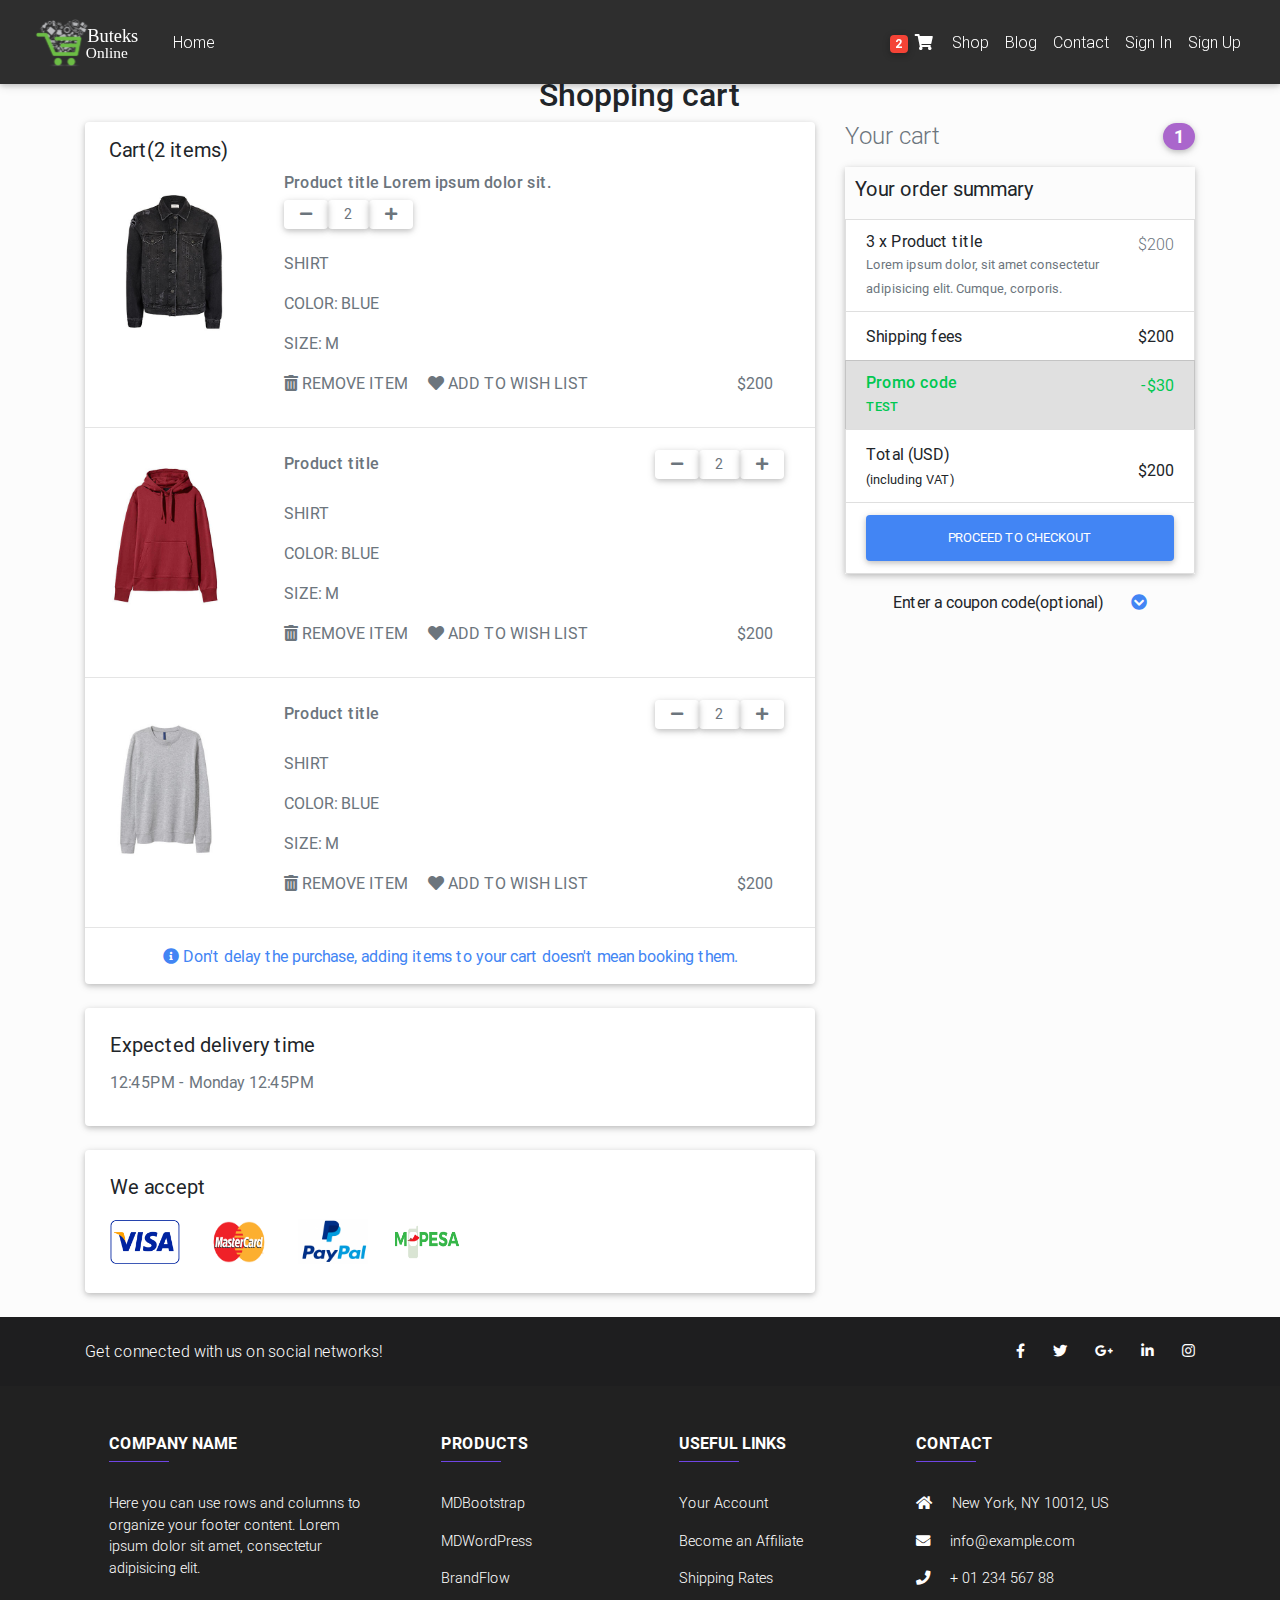
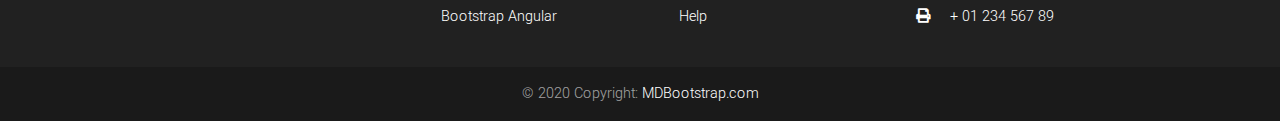
<file: cart.html>
<!DOCTYPE html>
<html lang="en">
<head>
  <meta charset="utf-8">
  <meta name="viewport" content="width=device-width, initial-scale=1, shrink-to-fit=no">
  <meta http-equiv="x-ua-compatible" content="ie=edge">
  <title>Butek's Online</title>
  <link rel="stylesheet" href="https://use.fontawesome.com/releases/v5.11.2/css/all.css">
  <link href="css/bootstrap.min.css" rel="stylesheet">
  <link href="css/mdb.min.css" rel="stylesheet">
  <link href="css/style.min.css" rel="stylesheet">
  <link rel="stylesheet" href="main.css">
</head>

<body>

<nav class="navbar fixed-top navbar-expand-lg navbar-dark elegant-color scrolling-navbar">
<div class="container-fluid">
  <a class="navbar-brand" href="index.html">
    <img style="height: 50px;" src="./assets/logo-white.svg" class="ml-0 pl-0 float-left">
  </a>
  <button class="navbar-toggler" type="button" data-toggle="collapse" data-target="#navbarSupportedContent" aria-controls="navbarSupportedContent"
    aria-expanded="false" aria-label="Toggle navigation">
    <span class="navbar-toggler-icon"></span>
  </button>
  <div class="collapse navbar-collapse" id="navbarSupportedContent">
    <ul class="navbar-nav mr-auto">
      <li class="nav-item ">
        <a class="nav-link" href="index.html">Home</a>
      </li>
    </ul>
    <ul class="navbar-nav nav-flex-icons">
      <li class="nav-item">
        <a href="cart.html" class="nav-link waves-effect">
          <span class="badge red z-depth-1 rounded">2</span>
          <i class="fas fa-shopping-cart"></i>
        </a>
      </li>
      <li class="nav-item">
        <a class="nav-link" href="shop.html">Shop</a>
      </li>
      <li class="nav-item">
        <a class="nav-link" href="blog.html">Blog</a>
      </li>
      <li class="nav-item">
        <a class="nav-link" href="contact.html">Contact</a>
      </li>
      <li class="nav-item">
        <a class="nav-link" href="login.html">Sign In</a>
      </li>
      <li class="nav-item">
        <a class="nav-link" href="signup.html">Sign Up</a>
      </li>
    </ul>

  </div>

</div>
</nav>

<main class="mt-5 pt-4">
  <div class="container wow fadeIn">
    <h2 class="h2 text-center mt-1 mb-2">Shopping cart</h2>
    <div class="row">
      <div class="col-md-8 mb-4">
        <div class="card">
          <h5 style="font-weight: 400;" class="mt-3 px-4 ">Cart(2 items)</h5>

          <div class="main-cart">
            <div class="cart mt-3">
              <img class="cart-img rounded ml-4 mb-3" src="./assets/denim.jpg" alt="">
            </div>

            <div class="cart-info text-muted ml-0">
              <p class="d-inline ">
                <span class="mb-0 " style="font-weight: 500;">Product title Lorem ipsum dolor sit.</span>
                <span class="btns" style="margin-left: 17em;">
                  <div class="btn-group btn-group-sm" role="group" aria-label="Basic example">
                    <button id="minus" class="btn btn-outline px-3 rounded mr-0 ml-0"><i class="fas fa-minus" aria-hidden="true"></i></button>
                    <button id="minus" class="btn btn-oultine px-3 rounded mr-0 ml-0">2</button>
                    <button id="plus" class="btn btn-outline px-3 rounded ml-0 pl-0"><i class="fas fa-plus" aria-hidden="true"></i></button>
                  </div> 
                </span>
              </p>
              <p class="mt-0 ">SHIRT
              <p class="">COLOR: BLUE</p>
              <p class="">SIZE: M</p>
              <p class="footer-info">
                <span class="wish"><i class="fas fa-trash-alt text-muted mr-1"></i>REMOVE ITEM</span>
                <span class="ml-3 wish"><i class="fas fa-heart text-muted mr-1"></i>ADD TO WISH LIST</span>
                <span class="wish" style="margin-left: 9em;">$200</span>
              </p>
            </div>
          </div>

          <hr class="my-3">

          <div class="main-cart">
            <div class="cart mt-3">
              <img class="cart-img rounded ml-3 mb-3" src="./assets/hoodie.jpg" alt="">
              
            </div>

            <div class="cart-info text-muted ml-0">
              <p class="d-inline ">
                <span class="mb-0 " style="font-weight: 500;">Product title</span>
                <span class="btns" style="margin-left: 17em;">
                  <div class="btn-group btn-group-sm" role="group" aria-label="Basic example">
                    <button id="minus" class="btn btn-outline px-3 rounded mr-0 ml-0"><i class="fas fa-minus" aria-hidden="true"></i></button>
                    <button id="minus" class="btn btn-oultine px-3 rounded mr-0 ml-0">2</button>
                    <button id="plus" class="btn btn-outline px-3 rounded ml-0 pl-0"><i class="fas fa-plus" aria-hidden="true"></i></button>
                  </div> 
                </span>
              </p>
              <p class="mt-0 ">SHIRT
              <p class="">COLOR: BLUE</p>
              <p class="">SIZE: M</p>
              <p class="footer-info">
                <span class="wish"><i class="fas fa-trash-alt text-muted mr-1"></i>REMOVE ITEM</span>
                <span class="ml-3 wish"><i class="fas fa-heart text-muted mr-1"></i>ADD TO WISH LIST</span>
                <span class="wish" style="margin-left: 9em;">$200</span>
              </p>
            </div>
          </div>

          <hr class="my-3">

          <div class="main-cart">
            <div class="cart mt-3">
              <img class="cart-img rounded ml-3 mb-3" src="./assets/sweater.jpg" alt="">
              
            </div>

            <div class="cart-info text-muted ml-0">
              <p class="d-inline ">
                <span class="mb-0 " style="font-weight: 500;">Product title</span>
                <span class="btns" style="margin-left: 17em;">
                  <div class="btn-group btn-group-sm" role="group" aria-label="Basic example">
                    <button id="minus" class="btn btn-outline px-3 rounded mr-0 ml-0"><i class="fas fa-minus" aria-hidden="true"></i></button>
                    <button id="minus" class="btn btn-oultine px-3 rounded mr-0 ml-0">2</button>
                    <button id="plus" class="btn btn-outline px-3 rounded ml-0 pl-0"><i class="fas fa-plus" aria-hidden="true"></i></button>
                  </div> 
                </span>
              </p>
              <p class="mt-0 ">SHIRT
              <p class="">COLOR: BLUE</p>
              <p class="">SIZE: M</p>
              <p class="footer-info">
                <span class="wish"><i class="fas fa-trash-alt text-muted mr-1"></i>REMOVE ITEM</span>
                <span class="ml-3 wish"><i class="fas fa-heart text-muted mr-1"></i>ADD TO WISH LIST</span>
                <span class="wish" style="margin-left: 9em;">$200</span>
              </p>
            </div>
          </div>

          <hr class="my-3">
          <p class="text-primary text-center"><i class="fas fa-info-circle text-primary"></i> Don't delay the purchase, adding items to your cart doesn't mean booking them.</p>
        </div>

        <div class="card mt-4" style="padding: 25px;">
          <h5><b>Expected delivery time</b></h5>
          <h6 class="mt-2 text-muted"><strong> 12:45PM - Monday 12:45PM</strong></h6>
        </div>

        <div class="card mt-4" style="padding: 25px 25px 0 25px">
          <h5><b>We accept</b></h5>
          <p class="payment-options">
            <span><img class="accept-img" src="./assets/visa.png" alt=""></i></span>
            <span><img class="master" src="./assets/master.png" alt=""></i></span>
            <span><img class="paypal" src="./assets/paypal.png" alt=""></i></span>
            <span><img class="accept-img mpesa" src="./assets/mpesa.png" alt=""></i></span>
          </p>
        </div>
      </div>
      <!--Grid column-->

      <!--Grid column-->
      <div class="col-md-4 mb-4">
        <h4 class="d-flex justify-content-between align-items-center mb-3">
        <span class="text-muted">Your cart</span>
        <span class="badge badge-secondary badge-pill">1</span>
        </h4>
        <ul class="list-group mb-3 z-depth-1">
          <h5 style="font-weight: 400; padding:10px;">Your order summary</h5>
          <li class="list-group-item d-flex justify-content-between lh-condensed">
              <div>
              <h6 style="font-weight: 400;" class="my-0">
                  3 x Product title
              </h6>
              <small class="text-muted">Lorem ipsum dolor, sit amet consectetur adipisicing elit. Cumque, corporis.</small>
              </div>
              <span class="text-muted">$200</span>
          </li>
          <li class="list-group-item d-flex justify-content-between">
            <span>
              <strong>Shipping fees</strong> 
            </span>
            <span>
              <strong class="float-right">$200</strong>
            </span>
          </li>
          <li class="list-group-item d-flex justify-content-between bg-light">
          <div class="text-success">
              <h6 style="font-weight: 450;" class="my-0">Promo code</h6>
              <small style="font-weight: 450;">TEST</small>
          </div>
          <span class="text-success"><b>-$30</b></span>
          </li>
          <li class="list-group-item d-flex justify-content-between">
            <span>
              <strong>Total (USD)</strong>
              <br>
              <small>(including VAT)</small>
            </span>
            <strong class="mt-3">$200</strong>
          </li>
          <li class="list-group-item d-flex justify-content-between">
            <a href="payment.html" class="btn btn-primary rounded btn-block">PROCEED TO CHECKOUT</a>
          </li> 
        </ul>

        <p class="text-center" style="font-weight: 400;">Enter a coupon code(optional) 
          <i style="cursor: pointer;" id="arrow" class="fas fa-chevron-circle-down text-primary ml-4"></i>
        </p>
        <form id="hideable-form" class=" form card p-2" method="POST" action="">
          <div class="input-group">
            <input
            type="text"
            name="code"
            class="form-control"
            placeholder="Promo code"
            aria-label="Recipient's username"
            aria-describedby="basic-addon2"
            />
            <div class="input-group-append">
              <button class="btn btn-primary btn-md waves-effect m-0" type="submit">
                  Redeem
              </button>
            </div>
          </div>
        </form>
      </div>
    </div>
  </div>
</main>

<footer class="page-footer font-small elegant-color-dark">

  <div style="background-color: #1e1e1f;">
    <div class="container">

      <!-- Grid row-->
      <div class="row py-4 d-flex align-items-center">

        <!-- Grid column -->
        <div class="col-md-6 col-lg-5 text-center text-md-left mb-4 mb-md-0">
          <h6 class="mb-0">Get connected with us on social networks!</h6>
        </div>
        <!-- Grid column -->

        <!-- Grid column -->
        <div class="col-md-6 col-lg-7 text-center text-md-right">

          <!-- Facebook -->
          <a class="fb-ic">
            <i class="fab fa-facebook-f white-text mr-4"> </i>
          </a>
          <!-- Twitter -->
          <a class="tw-ic">
            <i class="fab fa-twitter white-text mr-4"> </i>
          </a>
          <!-- Google +-->
          <a class="gplus-ic">
            <i class="fab fa-google-plus-g white-text mr-4"> </i>
          </a>
          <!--Linkedin -->
          <a class="li-ic">
            <i class="fab fa-linkedin-in white-text mr-4"> </i>
          </a>
          <!--Instagram-->
          <a class="ins-ic">
            <i class="fab fa-instagram white-text"> </i>
          </a>

        </div>
        <!-- Grid column -->

      </div>
      <!-- Grid row-->

    </div>
  </div>

  <!-- Footer Links -->
  <div class="container text-center text-md-left mt-5">

    <!-- Grid row -->
    <div class="row mt-3">

      <!-- Grid column -->
      <div class="col-md-3 col-lg-4 col-xl-3 mx-auto mb-4">

        <!-- Content -->
        <h6 class="text-uppercase font-weight-bold">Company name</h6>
        <hr class="deep-purple accent-2 mb-4 mt-0 d-inline-block mx-auto" style="width: 60px;">
        <p>Here you can use rows and columns to organize your footer content. Lorem ipsum dolor sit amet,
          consectetur
          adipisicing elit.</p>

      </div>
      <!-- Grid column -->

      <!-- Grid column -->
      <div class="col-md-2 col-lg-2 col-xl-2 mx-auto mb-4">

        <!-- Links -->
        <h6 class="text-uppercase font-weight-bold">Products</h6>
        <hr class="deep-purple accent-2 mb-4 mt-0 d-inline-block mx-auto" style="width: 60px;">
        <p>
          <a href="#!">MDBootstrap</a>
        </p>
        <p>
          <a href="#!">MDWordPress</a>
        </p>
        <p>
          <a href="#!">BrandFlow</a>
        </p>
        <p>
          <a href="#!">Bootstrap Angular</a>
        </p>

      </div>
      <!-- Grid column -->

      <!-- Grid column -->
      <div class="col-md-3 col-lg-2 col-xl-2 mx-auto mb-4">

        <!-- Links -->
        <h6 class="text-uppercase font-weight-bold">Useful links</h6>
        <hr class="deep-purple accent-2 mb-4 mt-0 d-inline-block mx-auto" style="width: 60px;">
        <p>
          <a href="#!">Your Account</a>
        </p>
        <p>
          <a href="#!">Become an Affiliate</a>
        </p>
        <p>
          <a href="#!">Shipping Rates</a>
        </p>
        <p>
          <a href="#!">Help</a>
        </p>

      </div>
      <!-- Grid column -->

      <!-- Grid column -->
      <div class="col-md-4 col-lg-3 col-xl-3 mx-auto mb-md-0 mb-4">

        <!-- Links -->
        <h6 class="text-uppercase font-weight-bold">Contact</h6>
        <hr class="deep-purple accent-2 mb-4 mt-0 d-inline-block mx-auto" style="width: 60px;">
        <p>
          <i class="fas fa-home mr-3"></i> New York, NY 10012, US</p>
        <p>
          <i class="fas fa-envelope mr-3"></i> info@example.com</p>
        <p>
          <i class="fas fa-phone mr-3"></i> + 01 234 567 88</p>
        <p>
          <i class="fas fa-print mr-3"></i> + 01 234 567 89</p>

      </div>
      <!-- Grid column -->

    </div>
    <!-- Grid row -->

  </div>
  <!-- Footer Links -->

  <!-- Copyright -->
  <div class="footer-copyright text-center py-3">© 2020 Copyright:
    <a href="https://mdbootstrap.com/"> MDBootstrap.com</a>
  </div>
  <!-- Copyright -->

</footer>



<script>
  var form = document.getElementById('hideable-form')
  var arrow = document.getElementById('arrow')
  arrow.addEventListener('click', function(e) {
    e.preventDefault();
    form.classList.toggle('form')
  })
</script>

<script type="text/javascript" src="js/jquery-3.4.1.min.js"></script>
<script type="text/javascript" src="js/popper.min.js"></script>
<script type="text/javascript" src="js/bootstrap.min.js"></script>
<script type="text/javascript" src="js/mdb.min.js"></script>
<script type="text/javascript">
  new WOW().init();

</script>
</body>

</html>
</file>
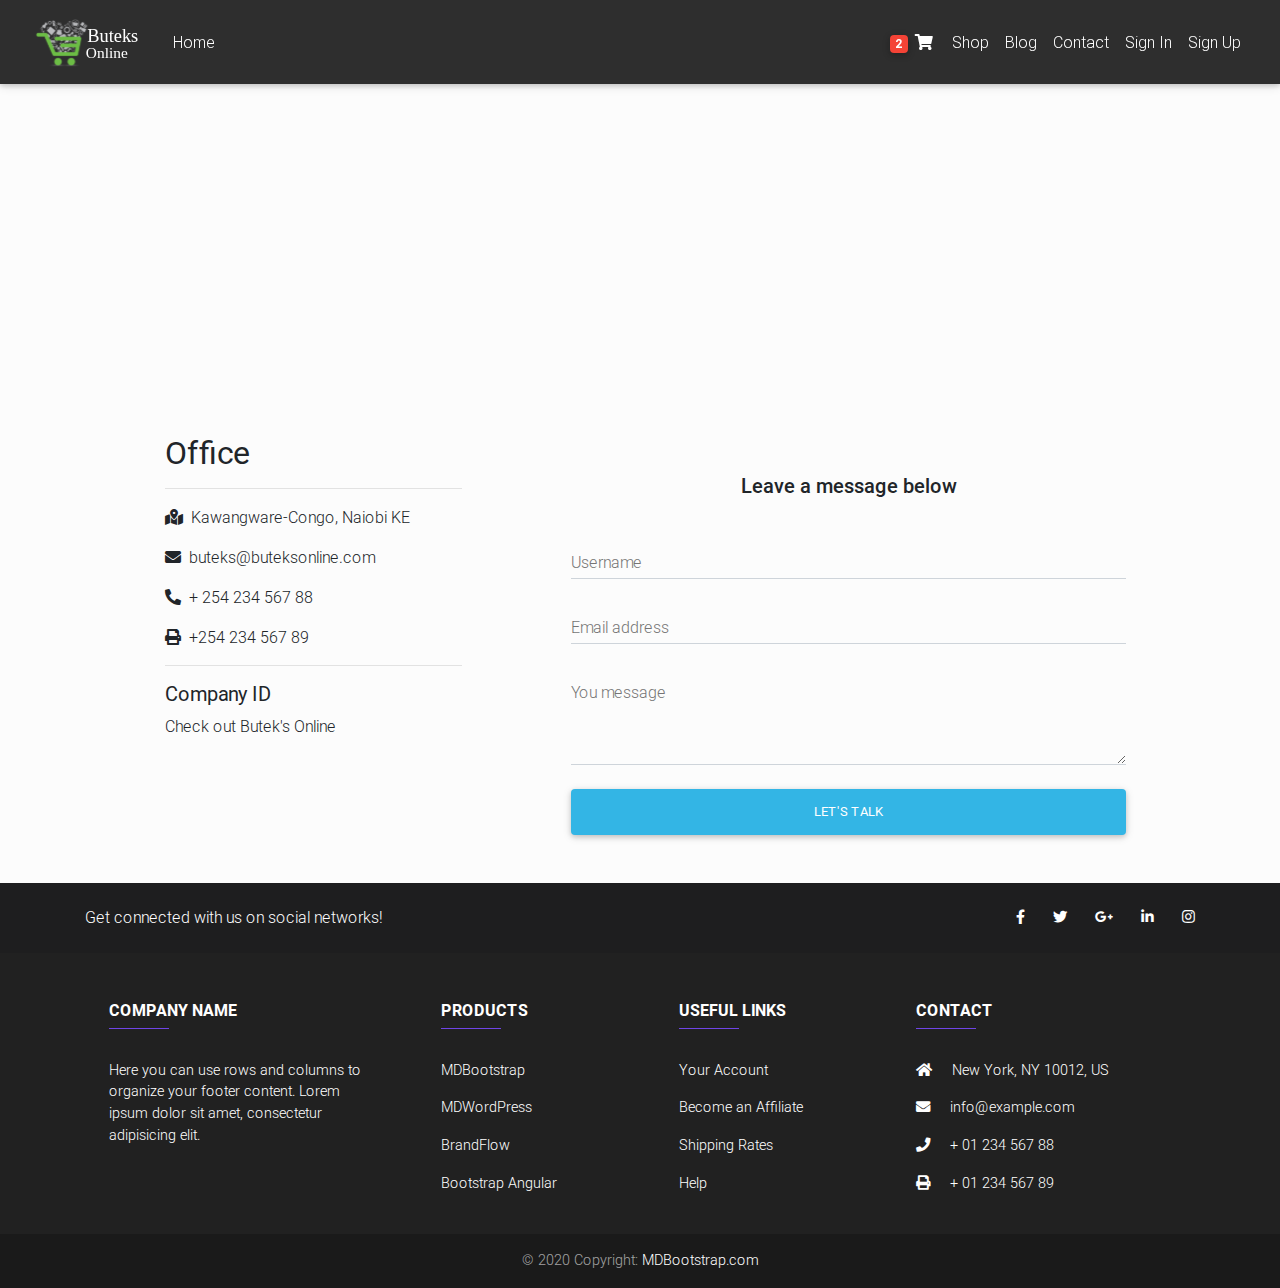
<file: contact.html>
<!DOCTYPE html>
<html lang="en">
  <head>
    <meta charset="utf-8" />
    <meta
      name="viewport"
      content="width=device-width, initial-scale=1, shrink-to-fit=no"
    />
    <meta http-equiv="x-ua-compatible" content="ie=edge" />
    <title>Butek's Online</title>
    <link
      rel="stylesheet"
      href="https://use.fontawesome.com/releases/v5.11.2/css/all.css"
    />
    <link href="css/bootstrap.min.css" rel="stylesheet" />
    <link href="css/mdb.min.css" rel="stylesheet" />
    <link href="css/style.min.css" rel="stylesheet" />
    <link rel="stylesheet" href="main.css" />
    <style type="text/css">
      html,
      body,
      header,
      .carousel {
        height: 60vh;
      }
      .label {
        position: absolute;
        left: 20px;
        top: 20px;
        z-index: 2;
      }
      .label-right {
        position: absolute;
        background-color: rgba(240, 240, 100, 0.842) !important;
        color: black !important;
        right: 20px;
        top: 20px;
        z-index: 2;
      }
      .badge-right {
        position: absolute;
        right: 0;
        top: 0;
        height: 25px;
        width: 38px;
        background-color: rgba(199, 207, 81, 0.884);
        z-index: 2;
        transition: 0.5s;
      }
      .cat-image {
        position: relative;
        width: 293px;
        height: 193px;
        margin-bottom: 40px;
      }
      .categories .cat-image h3 {
        position: absolute;
        color: white;
        font-weight: 400;
        bottom: 0;
        right: 10px;
        z-index: 2;
      }

      @media (max-width: 740px) {
        html,
        body,
        header,
        .carousel {
          height: 100vh;
        }
      }

      @media (min-width: 800px) and (max-width: 850px) {
        html,
        body,
        header,
        .carousel {
          height: 100vh;
        }
      }
    </style>
  </head>

  <body>
    <nav
      class="navbar fixed-top navbar-expand-lg navbar-dark elegant-color scrolling-navbar"
    >
      <div class="container-fluid">
        <a class="navbar-brand" href="index.html">
          <img style="height: 50px;" src="./assets/logo-white.svg" class="ml-0 pl-0 float-left">
        </a>
        <button
          class="navbar-toggler"
          type="button"
          data-toggle="collapse"
          data-target="#navbarSupportedContent"
          aria-controls="navbarSupportedContent"
          aria-expanded="false"
          aria-label="Toggle navigation"
        >
          <span class="navbar-toggler-icon"></span>
        </button>
        <div class="collapse navbar-collapse" id="navbarSupportedContent">
          <ul class="navbar-nav mr-auto">
            <li class="nav-item">
              <a class="nav-link" href="index.html">Home</a>
            </li>
          </ul>
          <ul class="navbar-nav nav-flex-icons">
            <li class="nav-item">
              <a href="cart.html" class="nav-link waves-effect">
                <span class="badge red z-depth-1 rounded">2</span>
                <i class="fas fa-shopping-cart"></i>
              </a>
            </li>
            <li class="nav-item">
              <a class="nav-link" href="shop.html">Shop</a>
            </li>
            <li class="nav-item">
              <a class="nav-link" href="blog.html">Blog</a>
            </li>
            <li class="nav-item">
              <a class="nav-link" href="contact.html">Contact</a>
            </li>
            <li class="nav-item">
              <a class="nav-link" href="login.html">Sign In</a>
            </li>
            <li class="nav-item">
              <a class="nav-link" href="signup.html">Sign Up</a>
            </li>
          </ul>
        </div>
      </div>
    </nav>

    <main>
      <div class="container">
        <section class="mt-5 wow fadeIn">
          <div class="map">
            <iframe
              style="width: 100%; padding: 50px 40px 0 40px; margin: auto;"
              src="https://www.google.com/maps/embed?pb=!1m18!1m12!1m3!1d3988.809127996805!2d36.75265221427454!3d-1.2887159359911404!2m3!1f0!2f0!3f0!3m2!1i1024!2i768!4f13.1!3m3!1m2!1s0x182f1b084527b6bd%3A0xd34c40051d040e51!2sButeks%20Online!5e0!3m2!1sen!2ske!4v1591891879664!5m2!1sen!2ske"
              height="300"
              frameborder="0"
              style="border: 0;"
              allowfullscreen=""
              aria-hidden="false"
              tabindex="0"
            ></iframe>
          </div>
          <div class="contact-form">
            <div class="details">
              <h2><b>Office</b></h2>
              <hr />
              <p>
                <i class="fas fa-map-marked-alt mr-2"></i>Kawangware-Congo,
                Naiobi KE
              </p>
              <p><i class="fas fa-envelope mr-2"></i>buteks@buteksonline.com</p>
              <p><i class="fas fa-phone-alt mr-2"></i>+ 254 234 567 88</p>
              <p><i class="fas fa-print mr-2"></i>+254 234 567 89</p>
              <hr />
              <h5><b>Company ID</b></h5>
              <p>Check out Butek's Online</p>
            </div>
            <div class="contact-info">
              <h5 class="section-title">Leave a message below</h5>
              <form method="POST">
                <div style="width: 80%; margin: auto;">
                  <div class="md-form">
                    <input type="text" id="inputMDEx" class="form-control" />
                    <label for="inputMDEx">Username</label>
                  </div>
                  <div class="md-form">
                    <input type="email" id="inputMDEx" class="form-control" />
                    <label for="inputMDEx">Email address</label>
                  </div>
                  <div class="md-form">
                    <textarea
                      id="form7"
                      class="md-textarea form-control"
                      rows="2"
                    ></textarea>
                    <label for="form7">You message</label>
                  </div>
                  <a
                    href="index.html"
                    style="display: block; width: 100%; margin: auto;"
                    class="btn btn-info rounded mb-5"
                  >
                    Let's Talk
                  </a>
                </div>
              </form>
            </div>
          </div>
        </section>
      </div>
    </main>

    <footer class="page-footer font-small elegant-color-dark">
      <div style="background-color: #1e1e1f;">
        <div class="container">
          <!-- Grid row-->
          <div class="row py-4 d-flex align-items-center">
            <!-- Grid column -->
            <div
              class="col-md-6 col-lg-5 text-center text-md-left mb-4 mb-md-0"
            >
              <h6 class="mb-0">Get connected with us on social networks!</h6>
            </div>
            <!-- Grid column -->

            <!-- Grid column -->
            <div class="col-md-6 col-lg-7 text-center text-md-right">
              <!-- Facebook -->
              <a class="fb-ic">
                <i class="fab fa-facebook-f white-text mr-4"> </i>
              </a>
              <!-- Twitter -->
              <a class="tw-ic">
                <i class="fab fa-twitter white-text mr-4"> </i>
              </a>
              <!-- Google +-->
              <a class="gplus-ic">
                <i class="fab fa-google-plus-g white-text mr-4"> </i>
              </a>
              <!--Linkedin -->
              <a class="li-ic">
                <i class="fab fa-linkedin-in white-text mr-4"> </i>
              </a>
              <!--Instagram-->
              <a class="ins-ic">
                <i class="fab fa-instagram white-text"> </i>
              </a>
            </div>
            <!-- Grid column -->
          </div>
          <!-- Grid row-->
        </div>
      </div>

      <!-- Footer Links -->
      <div class="container text-center text-md-left mt-5">
        <!-- Grid row -->
        <div class="row mt-3">
          <!-- Grid column -->
          <div class="col-md-3 col-lg-4 col-xl-3 mx-auto mb-4">
            <!-- Content -->
            <h6 class="text-uppercase font-weight-bold">Company name</h6>
            <hr
              class="deep-purple accent-2 mb-4 mt-0 d-inline-block mx-auto"
              style="width: 60px;"
            />
            <p>
              Here you can use rows and columns to organize your footer content.
              Lorem ipsum dolor sit amet, consectetur adipisicing elit.
            </p>
          </div>
          <!-- Grid column -->

          <!-- Grid column -->
          <div class="col-md-2 col-lg-2 col-xl-2 mx-auto mb-4">
            <!-- Links -->
            <h6 class="text-uppercase font-weight-bold">Products</h6>
            <hr
              class="deep-purple accent-2 mb-4 mt-0 d-inline-block mx-auto"
              style="width: 60px;"
            />
            <p>
              <a href="#!">MDBootstrap</a>
            </p>
            <p>
              <a href="#!">MDWordPress</a>
            </p>
            <p>
              <a href="#!">BrandFlow</a>
            </p>
            <p>
              <a href="#!">Bootstrap Angular</a>
            </p>
          </div>
          <!-- Grid column -->

          <!-- Grid column -->
          <div class="col-md-3 col-lg-2 col-xl-2 mx-auto mb-4">
            <!-- Links -->
            <h6 class="text-uppercase font-weight-bold">Useful links</h6>
            <hr
              class="deep-purple accent-2 mb-4 mt-0 d-inline-block mx-auto"
              style="width: 60px;"
            />
            <p>
              <a href="#!">Your Account</a>
            </p>
            <p>
              <a href="#!">Become an Affiliate</a>
            </p>
            <p>
              <a href="#!">Shipping Rates</a>
            </p>
            <p>
              <a href="#!">Help</a>
            </p>
          </div>
          <!-- Grid column -->

          <!-- Grid column -->
          <div class="col-md-4 col-lg-3 col-xl-3 mx-auto mb-md-0 mb-4">
            <!-- Links -->
            <h6 class="text-uppercase font-weight-bold">Contact</h6>
            <hr
              class="deep-purple accent-2 mb-4 mt-0 d-inline-block mx-auto"
              style="width: 60px;"
            />
            <p><i class="fas fa-home mr-3"></i> New York, NY 10012, US</p>
            <p><i class="fas fa-envelope mr-3"></i> info@example.com</p>
            <p><i class="fas fa-phone mr-3"></i> + 01 234 567 88</p>
            <p><i class="fas fa-print mr-3"></i> + 01 234 567 89</p>
          </div>
          <!-- Grid column -->
        </div>
        <!-- Grid row -->
      </div>
      <!-- Footer Links -->

      <!-- Copyright -->
      <div class="footer-copyright text-center py-3">
        © 2020 Copyright:
        <a href="https://mdbootstrap.com/"> MDBootstrap.com</a>
      </div>
      <!-- Copyright -->
    </footer>

    <script type="text/javascript" src="js/jquery-3.4.1.min.js"></script>
    <script type="text/javascript" src="js/popper.min.js"></script>
    <script type="text/javascript" src="js/bootstrap.min.js"></script>
    <script type="text/javascript" src="js/mdb.min.js"></script>
    <script type="text/javascript">
      new WOW().init();
    </script>
  </body>
</html>
</file>
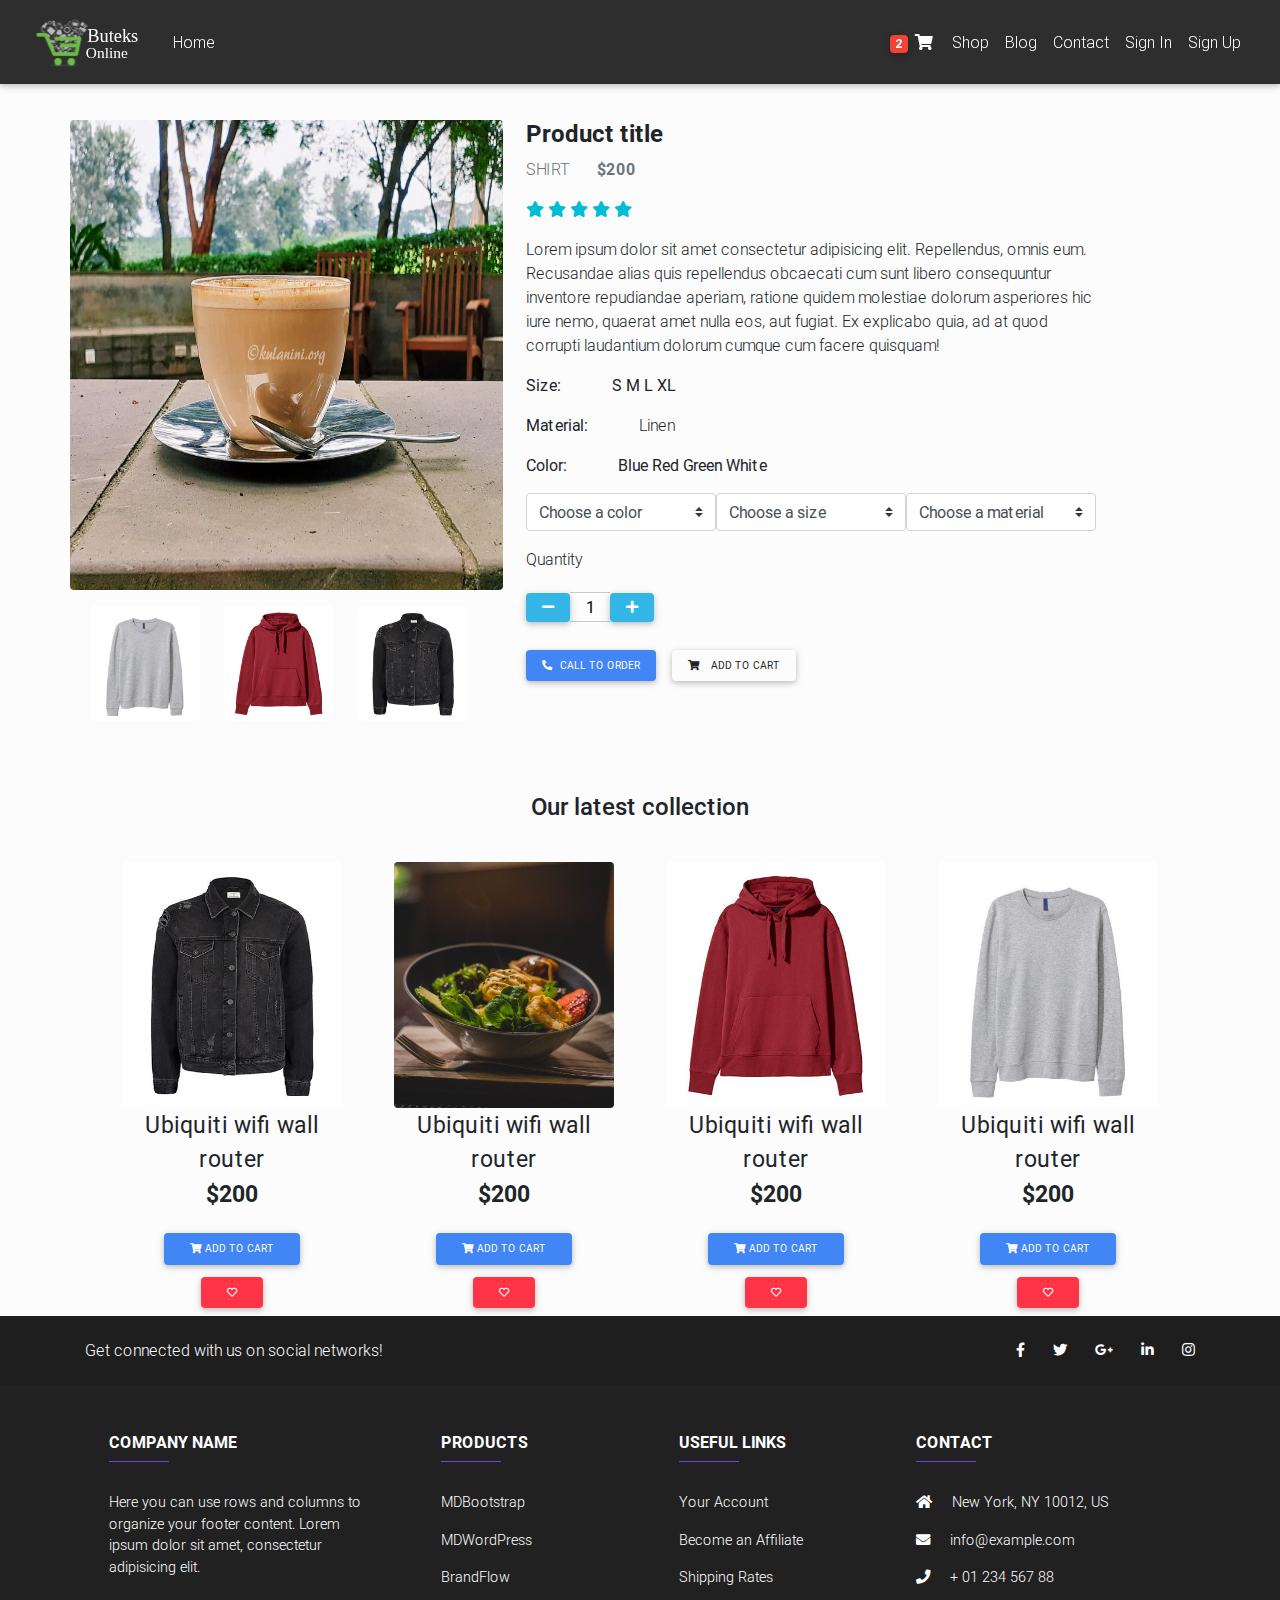
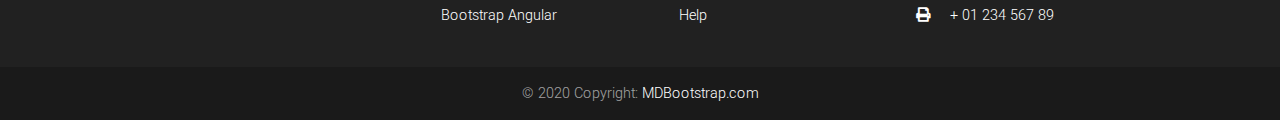
<file: detail.html>
<!DOCTYPE html>
<html lang="en">
<head>
  <meta charset="utf-8">
  <meta name="viewport" content="width=device-width, initial-scale=1, shrink-to-fit=no">
  <meta http-equiv="x-ua-compatible" content="ie=edge">
  <title>Butek's Online</title>
  <link rel="stylesheet" href="https://use.fontawesome.com/releases/v5.11.2/css/all.css">
  <link href="css/bootstrap.min.css" rel="stylesheet">
  <link href="css/mdb.min.css" rel="stylesheet">
  <link href="css/style.min.css" rel="stylesheet">
  <link rel="stylesheet" href="main.css">
  <style type="text/css">
    html,
    body,
    header,
    .carousel {
      height: 60vh;
    }
    .label{
      position: absolute;
      left: 20px;
      top: 20px;
      z-index: 2;
    }
    .label-right{
      position: absolute;
      background-color: rgba(240, 240, 100, 0.842) !important;
      color: black !important;
      right: 20px;
      top: 20px;
      z-index: 2;
    }
    .badge-right {
      position: absolute;
      right: 0;
      top: 0;
      height:25px;
      width: 38px;
      background-color: rgba(199, 207, 81, 0.884);
      z-index: 2;
      transition: 0.5s;
    }
    .cat-image{
      position: relative;
      width: 293px;
      height: 193px;
      margin-bottom: 40px;
    }
    .categories .cat-image h3{
      position: absolute;
      color: white;
      font-weight: 400;
      bottom: 0;
      right: 10px;
      z-index: 2;
    }

    @media (max-width: 740px) {

      html,
      body,
      header,
      .carousel {
        height: 100vh;
      }
    }

    @media (min-width: 800px) and (max-width: 850px) {

      html,
      body,
      header,
      .carousel {
        height: 100vh;
      }
    }


  </style>
</head>

<body>

<nav class="navbar fixed-top navbar-expand-lg navbar-dark elegant-color scrolling-navbar">
<div class="container-fluid">
  <a class="navbar-brand" href="index.html">
    <img style="height: 50px;" src="./assets/logo-white.svg" class="ml-0 pl-0 float-left">
  </a>
  <button class="navbar-toggler" type="button" data-toggle="collapse" data-target="#navbarSupportedContent" aria-controls="navbarSupportedContent"
    aria-expanded="false" aria-label="Toggle navigation">
    <span class="navbar-toggler-icon"></span>
  </button>
  <div class="collapse navbar-collapse" id="navbarSupportedContent">
    <ul class="navbar-nav mr-auto">
      <li class="nav-item ">
        <a class="nav-link" href="index.html">Home</a>
      </li>
    </ul>
    <ul class="navbar-nav nav-flex-icons">
      <li class="nav-item">
        <a href="cart.html" class="nav-link waves-effect">
          <span class="badge red z-depth-1 rounded">2</span>
          <i class="fas fa-shopping-cart"></i>
        </a>
      </li>
      <li class="nav-item">
        <a class="nav-link" href="shop.html">Shop</a>
      </li>
      <li class="nav-item">
        <a class="nav-link" href="blog.html">Blog</a>
      </li>
      <li class="nav-item">
        <a class="nav-link" href="contact.html">Contact</a>
      </li>
      <li class="nav-item">
        <a class="nav-link" href="login.html">Sign In</a>
      </li>
      <li class="nav-item">
        <a class="nav-link" href="signup.html">Sign Up</a>
      </li>
    </ul>

  </div>

</div>
</nav>

<main class="mt-5 pt-4 mb-4">
  <div class="container">
    <section class="mt-5 wow fadeIn">
      <div class="row">
        <div class="img-div">
          <div class="det-img">
            <img src="./assets/banner1.jpg" class="rounded detail-img active" id="main-img">
          </div>

          <div class="ass-img">
            <img class="ass-image rounded var-img active" src="./assets/sweater.jpg" id="var-img" >
            <img class="ass-image rounded var-img" src="./assets/hoodie.jpg" id="var-img" >
            <img class="ass-image rounded var-img" src="./assets/denim.jpg" id="var-img" >
          </div>

        </div>

        <div class="desc-div">
          <h4 style="font-weight: 400;"><b>Product title</b></h4>
          <p class="text-muted">
            <span>SHIRT</span>
            <span style="font-weight: 450;" class="ml-4"><b>$200</b></span>
          </p>
          <p class="mt-0">
            <i class="fas fa-star cyan-text"></i>
            <i class="fas fa-star cyan-text"></i>
            <i class="fas fa-star cyan-text"></i>
            <i class="fas fa-star cyan-text"></i>
            <i class="fas fa-star cyan-text"></i>
          </p>
          <p>Lorem ipsum dolor sit amet consectetur adipisicing elit. Repellendus, omnis eum. Recusandae alias quis repellendus obcaecati cum sunt libero consequuntur inventore repudiandae aperiam, ratione quidem molestiae dolorum asperiores hic iure nemo, quaerat amet nulla eos, aut fugiat. Ex explicabo quia, ad at quod corrupti laudantium dolorum cumque cum facere quisquam!</p>
          <p><b>Size:</b> <span class="ml-5"><b>S M L XL</b></span></p>
          <p><b>Material:</b> <span class="ml-5">Linen</span></p>
          <p><b>Color:</b> <span class="ml-5"><b>Blue Red Green White</b></span></p>

          <form method="POST">
            <p class="d-flex justify-content-around">
              <select style="width: 200px;" class="browser-default custom-select">
                <option selected>Choose a color</option>
                <option value="1">One</option>
                <option value="2">Two</option>
                <option value="3">Three</option>
              </select>
              <select style="width: 200px;" class="browser-default custom-select">
                <option selected>Choose a size</option>
                <option value="1">One</option>
                <option value="2">Two</option>
                <option value="3">Three</option>
              </select>
              <select style="width: 200px;" class="browser-default custom-select">
                <option selected>Choose a material</option>
                <option value="1">One</option>
                <option value="2">Two</option>
                <option value="3">Three</option>
              </select>
            </p>
            <p>
              Quantity
              <div class="btn-group btn-group-sm" role="group" aria-label="Basic example">
                <button id="minus" class="btn btn-info px-3 rounded mr-0 ml-0"><i class="fas fa-minus" aria-hidden="true"></i></button>
                <button style="background: none; outline:none; border:none" class="mr-0 ml-0 pl-0 pr-0"><input id="input-field" class="input-field text-center" type="text" value="1"></button>
                <button id="plus" class="btn btn-info px-3 rounded ml-0 pl-0"><i class="fas fa-plus" aria-hidden="true"></i></button>
              </div>
            </p>
            <p>
              <button type="submit" class="btn btn-primary rounded btn-sm ml-0 px-3"><i class="fas fa-phone-alt mr-2"></i>CALL TO ORDER</button>
              <button type="submit" class="btn btn-outline rounded btn-sm px-3"><i class="fas fa-shopping-cart mr-2"></i> ADD TO CART</button>
            </p>
          </form>

        </div>
      </div>


      <h4 class="section-title mt-5 pt-4">Our latest collection</h4>
      <div class="row latest">
        <div class="latest-image">
          <img class="latest-img rounded text-center" src="./assets/denim.jpg" alt="">
          <p class="text-center" style="font-weight: 400; font-size:23px;">Ubiquiti wifi wall router
            <br>
            <b>$200</b>
          </p>
           <p class="text-center">
            <button class="btn btn-primary rounded btn-sm"><i class="fas fa-shopping-cart"></i> ADD TO CART</button>
            <button class="btn btn-danger rounded btn-sm"><i class="far fa-heart"></i></button>
          </p>
        </div>
        <div class="latest-image">
          <img class="latest-img rounded text-center" src="./assets/kitchen.jpg" alt="">
          <p class="text-center" style="font-weight: 400; font-size:23px;">Ubiquiti wifi wall router
            <br>
            <b>$200</b>
          </p>
           <p class="text-center">
            <button class="btn btn-primary rounded btn-sm"><i class="fas fa-shopping-cart"></i> ADD TO CART</button>
            <button class="btn btn-danger rounded btn-sm"><i class="far fa-heart"></i></button>
          </p>
        </div>
        <div class="latest-image">
          <img class="latest-img rounded text-center" src="./assets/hoodie.jpg" alt="">
          <p class="text-center" style="font-weight: 400; font-size:23px;">Ubiquiti wifi wall router
            <br>
            <b>$200</b>
          </p>
           <p class="text-center">
            <button class="btn btn-primary rounded btn-sm"><i class="fas fa-shopping-cart"></i> ADD TO CART</button>
            <button class="btn btn-danger rounded btn-sm"><i class="far fa-heart"></i></button>
          </p>
        </div>
        <div class="latest-image">
          <img class="latest-img rounded text-center" src="./assets/sweater.jpg" alt="">
          <p class="text-center" style="font-weight: 400; font-size:23px;">Ubiquiti wifi wall router
            <br>
            <b>$200</b>
          </p>
           <p class="text-center">
            <button class="btn btn-primary rounded btn-sm"><i class="fas fa-shopping-cart"></i> ADD TO CART</button>
            <button class="btn btn-danger rounded btn-sm"><i class="far fa-heart"></i></button>
          </p>
        </div>
      
       
      </div>
    </section>
  </div>
</main>

<footer class="page-footer font-small elegant-color-dark">

  <div style="background-color: #1e1e1f;">
    <div class="container">

      <!-- Grid row-->
      <div class="row py-4 d-flex align-items-center">

        <!-- Grid column -->
        <div class="col-md-6 col-lg-5 text-center text-md-left mb-4 mb-md-0">
          <h6 class="mb-0">Get connected with us on social networks!</h6>
        </div>
        <!-- Grid column -->

        <!-- Grid column -->
        <div class="col-md-6 col-lg-7 text-center text-md-right">

          <!-- Facebook -->
          <a class="fb-ic">
            <i class="fab fa-facebook-f white-text mr-4"> </i>
          </a>
          <!-- Twitter -->
          <a class="tw-ic">
            <i class="fab fa-twitter white-text mr-4"> </i>
          </a>
          <!-- Google +-->
          <a class="gplus-ic">
            <i class="fab fa-google-plus-g white-text mr-4"> </i>
          </a>
          <!--Linkedin -->
          <a class="li-ic">
            <i class="fab fa-linkedin-in white-text mr-4"> </i>
          </a>
          <!--Instagram-->
          <a class="ins-ic">
            <i class="fab fa-instagram white-text"> </i>
          </a>

        </div>
        <!-- Grid column -->

      </div>
      <!-- Grid row-->

    </div>
  </div>

  <!-- Footer Links -->
  <div class="container text-center text-md-left mt-5">

    <!-- Grid row -->
    <div class="row mt-3">

      <!-- Grid column -->
      <div class="col-md-3 col-lg-4 col-xl-3 mx-auto mb-4">

        <!-- Content -->
        <h6 class="text-uppercase font-weight-bold">Company name</h6>
        <hr class="deep-purple accent-2 mb-4 mt-0 d-inline-block mx-auto" style="width: 60px;">
        <p>Here you can use rows and columns to organize your footer content. Lorem ipsum dolor sit amet,
          consectetur
          adipisicing elit.</p>

      </div>
      <!-- Grid column -->

      <!-- Grid column -->
      <div class="col-md-2 col-lg-2 col-xl-2 mx-auto mb-4">

        <!-- Links -->
        <h6 class="text-uppercase font-weight-bold">Products</h6>
        <hr class="deep-purple accent-2 mb-4 mt-0 d-inline-block mx-auto" style="width: 60px;">
        <p>
          <a href="#!">MDBootstrap</a>
        </p>
        <p>
          <a href="#!">MDWordPress</a>
        </p>
        <p>
          <a href="#!">BrandFlow</a>
        </p>
        <p>
          <a href="#!">Bootstrap Angular</a>
        </p>

      </div>
      <!-- Grid column -->

      <!-- Grid column -->
      <div class="col-md-3 col-lg-2 col-xl-2 mx-auto mb-4">

        <!-- Links -->
        <h6 class="text-uppercase font-weight-bold">Useful links</h6>
        <hr class="deep-purple accent-2 mb-4 mt-0 d-inline-block mx-auto" style="width: 60px;">
        <p>
          <a href="#!">Your Account</a>
        </p>
        <p>
          <a href="#!">Become an Affiliate</a>
        </p>
        <p>
          <a href="#!">Shipping Rates</a>
        </p>
        <p>
          <a href="#!">Help</a>
        </p>

      </div>
      <!-- Grid column -->

      <!-- Grid column -->
      <div class="col-md-4 col-lg-3 col-xl-3 mx-auto mb-md-0 mb-4">

        <!-- Links -->
        <h6 class="text-uppercase font-weight-bold">Contact</h6>
        <hr class="deep-purple accent-2 mb-4 mt-0 d-inline-block mx-auto" style="width: 60px;">
        <p>
          <i class="fas fa-home mr-3"></i> New York, NY 10012, US</p>
        <p>
          <i class="fas fa-envelope mr-3"></i> info@example.com</p>
        <p>
          <i class="fas fa-phone mr-3"></i> + 01 234 567 88</p>
        <p>
          <i class="fas fa-print mr-3"></i> + 01 234 567 89</p>

      </div>
      <!-- Grid column -->

    </div>
    <!-- Grid row -->

  </div>
  <!-- Footer Links -->

  <!-- Copyright -->
  <div class="footer-copyright text-center py-3">© 2020 Copyright:
    <a href="https://mdbootstrap.com/"> MDBootstrap.com</a>
  </div>
  <!-- Copyright -->

</footer>



<script>
var plusBtn = document.getElementById('plus')
var minusBtn = document.getElementById('minus')
var inputField = document.getElementById('input-field')
var mainImg = document.getElementById('main-img')
var varImgs = document.getElementsByClassName('var-img')
var activeImgs = document.getElementsByClassName('active')


plusBtn.addEventListener('click', function(e){
  e.preventDefault();
  inputField.value++
})
minusBtn.addEventListener('click', function(e){
  e.preventDefault();
  inputField.value--
})

for (var i=0; i < varImgs.length; i++){
  varImgs[i].addEventListener('click', function(){
    if (activeImgs.length>0){
      activeImgs[0].classList.remove('active')
    }
    this.classList.add('active')
    mainImg.src = this.src
  })
}
for (var i=0; i<varImgs.length; i++){
  varImgs[i].addEventListener('mouseover', function(){
    if (activeImgs.length>0){
      activeImgs[0].classList.remove('active')
    }
    this.classList.add('active')
    mainImg.src = this.src
  })
}


</script>

<script type="text/javascript" src="js/jquery-3.4.1.min.js"></script>
<script type="text/javascript" src="js/popper.min.js"></script>
<script type="text/javascript" src="js/bootstrap.min.js"></script>
<script type="text/javascript" src="js/mdb.min.js"></script>
<script type="text/javascript">
  new WOW().init();

</script>
</body>

</html>
</file>
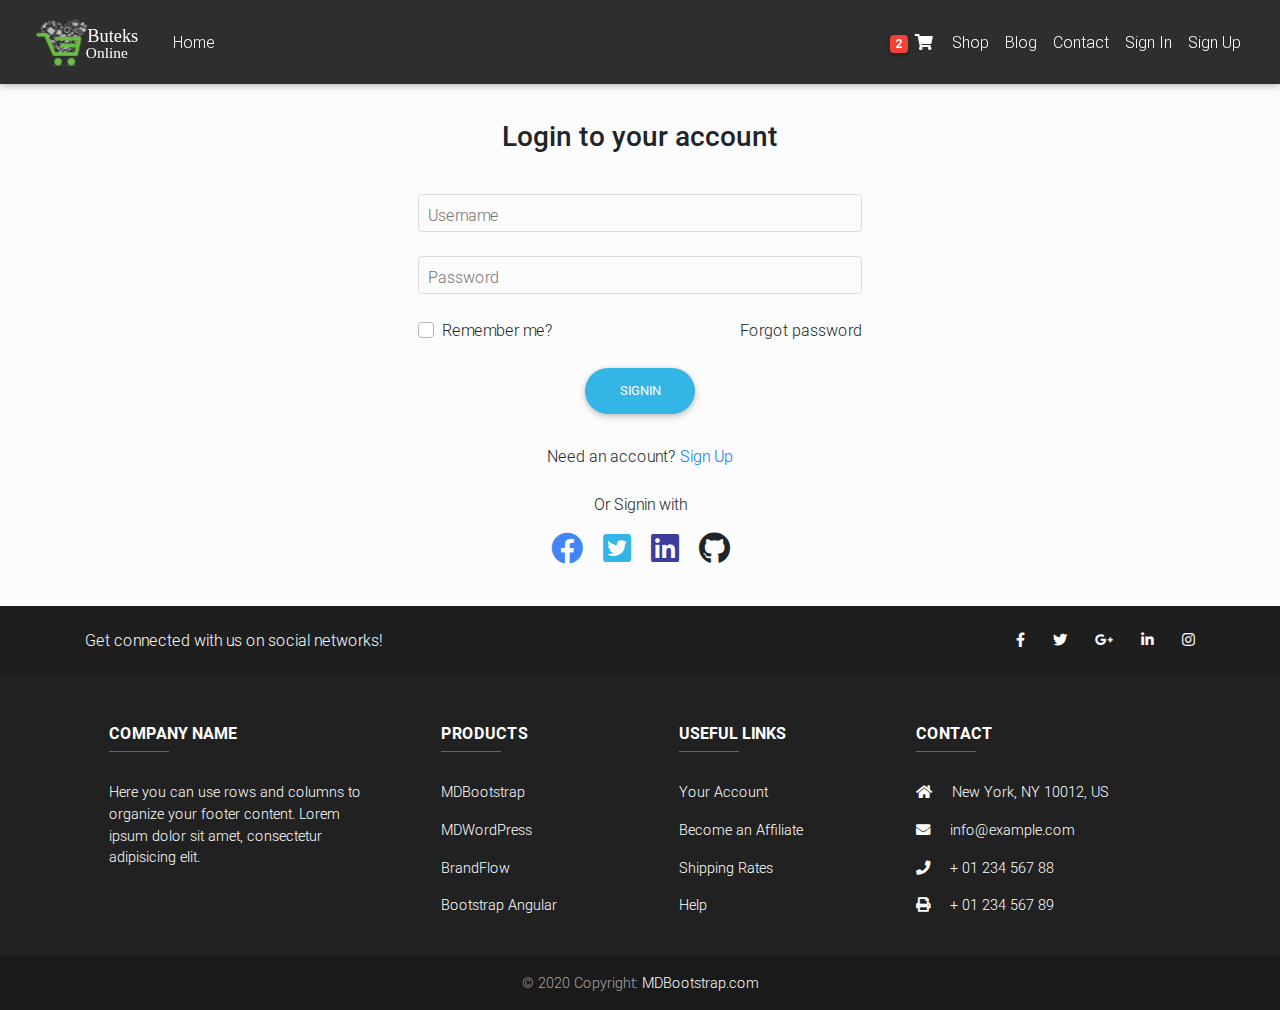
<file: login.html>
<!DOCTYPE html>
<html lang="en">
  <head>
    <meta charset="utf-8" />
    <meta
      name="viewport"
      content="width=device-width, initial-scale=1, shrink-to-fit=no"
    />
    <meta http-equiv="x-ua-compatible" content="ie=edge" />
    <title>Butek's Online</title>
    <link
      rel="stylesheet"
      href="https://use.fontawesome.com/releases/v5.11.2/css/all.css"
    />
    <link href="css/bootstrap.min.css" rel="stylesheet" />
    <link href="css/mdb.min.css" rel="stylesheet" />
    <link href="css/style.min.css" rel="stylesheet" />
    <link rel="stylesheet" href="main.css" />
  </head>

  <body>
    <nav
      class="navbar fixed-top navbar-expand-lg navbar-dark elegant-color scrolling-navbar"
    >
      <div class="container-fluid">
        <a class="navbar-brand" href="index.html">
          <img style="height: 50px;" src="./assets/logo-white.svg" class="ml-0 pl-0 float-left">
        </a>
        <button
          class="navbar-toggler"
          type="button"
          data-toggle="collapse"
          data-target="#navbarSupportedContent"
          aria-controls="navbarSupportedContent"
          aria-expanded="false"
          aria-label="Toggle navigation"
        >
          <span class="navbar-toggler-icon"></span>
        </button>
        <div class="collapse navbar-collapse" id="navbarSupportedContent">
          <ul class="navbar-nav mr-auto">
            <li class="nav-item">
              <a class="nav-link" href="index.html">Home</a>
            </li>
          </ul>
          <ul class="navbar-nav nav-flex-icons">
            <li class="nav-item">
              <a href="cart.html" class="nav-link waves-effect">
                <span class="badge red z-depth-1 rounded">2</span>
                <i class="fas fa-shopping-cart"></i>
              </a>
            </li>
            <li class="nav-item">
              <a class="nav-link" href="shop.html">Shop</a>
            </li>
            <li class="nav-item">
              <a class="nav-link" href="blog.html">Blog</a>
            </li>
            <li class="nav-item">
              <a class="nav-link" href="contact.html">Contact</a>
            </li>
            <li class="nav-item">
              <a class="nav-link" href="login.html">Sign In</a>
            </li>
            <li class="nav-item">
              <a class="nav-link" href="signup.html">Sign Up</a>
            </li>
          </ul>
        </div>
      </div>
    </nav>

    <main class="mt-5 pt-4 mb-4">
      <div class="container">
        <section class="mt-5 wow fadeIn">
          <div class="login">
            <h3 class="section-title text-center">Login to your account</h3>
            <form method="POST">
              <div class="inputs">
                <div class="md-form md-outline">
                  <input
                    type="text"
                    id="username"
                    class="form-control"
                    required
                  />
                  <label for="username">Username</label>
                </div>
                <div class="md-form md-outline">
                  <input
                    type="password"
                    id="password"
                    class="form-control"
                    required
                  />
                  <label for="password">Password</label>
                </div>
                <div class="custom-control custom-checkbox">
                  <input
                    type="checkbox"
                    class="custom-control-input"
                    id="defaultUnchecked"
                  />
                  <label class="custom-control-label" for="defaultUnchecked"
                    >Remember me?</label
                  >
                  <span class="float-right">Forgot password</span>
                </div>
                <div
                  style="
                    display: flex;
                    justify-content: center;
                    align-items: center;
                    margin-top: 20px;
                  "
                >
                  <p class="text-center">
                    <button
                      style="border-radius: 30px !important;"
                      type="submit"
                      class="btn btn-info btn-rounded"
                    >
                      SignIn
                    </button>
                    <br />
                    <br />
                    Need an account? <a href="{% url 'signup' %}">Sign Up</a>
                    <br />
                    <br />
                    Or Signin with
                    <br />
                    <span
                      ><i class="fab fa-facebook fa-2x text-primary mt-3"></i
                    ></span>
                    <span
                      ><i class="fab fa-twitter-square fa-2x ml-3 text-info"></i
                    ></span>
                    <span style="color: rgb(61, 61, 155);"
                      ><i class="fab fa-linkedin fa-2x ml-3"></i
                    ></span>
                    <span><i class="fab fa-github fa-2x ml-3"></i></span>
                  </p>
                </div>
              </div>
            </form>
          </div>
        </section>
      </div>
    </main>

    <footer class="page-footer font-small elegant-color-dark">
      <div style="background-color: #1e1e1f;">
        <div class="container">
          <!-- Grid row-->
          <div class="row py-4 d-flex align-items-center">
            <!-- Grid column -->
            <div
              class="col-md-6 col-lg-5 text-center text-md-left mb-4 mb-md-0"
            >
              <h6 class="mb-0">Get connected with us on social networks!</h6>
            </div>
            <!-- Grid column -->

            <!-- Grid column -->
            <div class="col-md-6 col-lg-7 text-center text-md-right">
              <!-- Facebook -->
              <a class="fb-ic">
                <i class="fab fa-facebook-f white-text mr-4"> </i>
              </a>
              <!-- Twitter -->
              <a class="tw-ic">
                <i class="fab fa-twitter white-text mr-4"> </i>
              </a>
              <!-- Google +-->
              <a class="gplus-ic">
                <i class="fab fa-google-plus-g white-text mr-4"> </i>
              </a>
              <!--Linkedin -->
              <a class="li-ic">
                <i class="fab fa-linkedin-in white-text mr-4"> </i>
              </a>
              <!--Instagram-->
              <a class="ins-ic">
                <i class="fab fa-instagram white-text"> </i>
              </a>
            </div>
            <!-- Grid column -->
          </div>
          <!-- Grid row-->
        </div>
      </div>

      <!-- Footer Links -->
      <div class="container text-center text-md-left mt-5">
        <!-- Grid row -->
        <div class="row mt-3">
          <!-- Grid column -->
          <div class="col-md-3 col-lg-4 col-xl-3 mx-auto mb-4">
            <!-- Content -->
            <h6 class="text-uppercase font-weight-bold">Company name</h6>
            <hr
              class="deep-purple accent-2 mb-4 mt-0 d-inline-block mx-auto"
              style="width: 60px;"
            />
            <p>
              Here you can use rows and columns to organize your footer content.
              Lorem ipsum dolor sit amet, consectetur adipisicing elit.
            </p>
          </div>
          <!-- Grid column -->

          <!-- Grid column -->
          <div class="col-md-2 col-lg-2 col-xl-2 mx-auto mb-4">
            <!-- Links -->
            <h6 class="text-uppercase font-weight-bold">Products</h6>
            <hr
              class="deep-purple accent-2 mb-4 mt-0 d-inline-block mx-auto"
              style="width: 60px;"
            />
            <p>
              <a href="#!">MDBootstrap</a>
            </p>
            <p>
              <a href="#!">MDWordPress</a>
            </p>
            <p>
              <a href="#!">BrandFlow</a>
            </p>
            <p>
              <a href="#!">Bootstrap Angular</a>
            </p>
          </div>
          <!-- Grid column -->

          <!-- Grid column -->
          <div class="col-md-3 col-lg-2 col-xl-2 mx-auto mb-4">
            <!-- Links -->
            <h6 class="text-uppercase font-weight-bold">Useful links</h6>
            <hr
              class="deep-purple accent-2 mb-4 mt-0 d-inline-block mx-auto"
              style="width: 60px;"
            />
            <p>
              <a href="#!">Your Account</a>
            </p>
            <p>
              <a href="#!">Become an Affiliate</a>
            </p>
            <p>
              <a href="#!">Shipping Rates</a>
            </p>
            <p>
              <a href="#!">Help</a>
            </p>
          </div>
          <!-- Grid column -->

          <!-- Grid column -->
          <div class="col-md-4 col-lg-3 col-xl-3 mx-auto mb-md-0 mb-4">
            <!-- Links -->
            <h6 class="text-uppercase font-weight-bold">Contact</h6>
            <hr
              class="deep-purple accent-2 mb-4 mt-0 d-inline-block mx-auto"
              style="width: 60px;"
            />
            <p><i class="fas fa-home mr-3"></i> New York, NY 10012, US</p>
            <p><i class="fas fa-envelope mr-3"></i> info@example.com</p>
            <p><i class="fas fa-phone mr-3"></i> + 01 234 567 88</p>
            <p><i class="fas fa-print mr-3"></i> + 01 234 567 89</p>
          </div>
          <!-- Grid column -->
        </div>
        <!-- Grid row -->
      </div>
      <!-- Footer Links -->

      <!-- Copyright -->
      <div class="footer-copyright text-center py-3">
        © 2020 Copyright:
        <a href="https://mdbootstrap.com/"> MDBootstrap.com</a>
      </div>
      <!-- Copyright -->
    </footer>

    <script type="text/javascript" src="js/jquery-3.4.1.min.js"></script>
    <script type="text/javascript" src="js/popper.min.js"></script>
    <script type="text/javascript" src="js/bootstrap.min.js"></script>
    <script type="text/javascript" src="js/mdb.min.js"></script>
    <script type="text/javascript">
      new WOW().init();
    </script>
  </body>
</html>
</file>
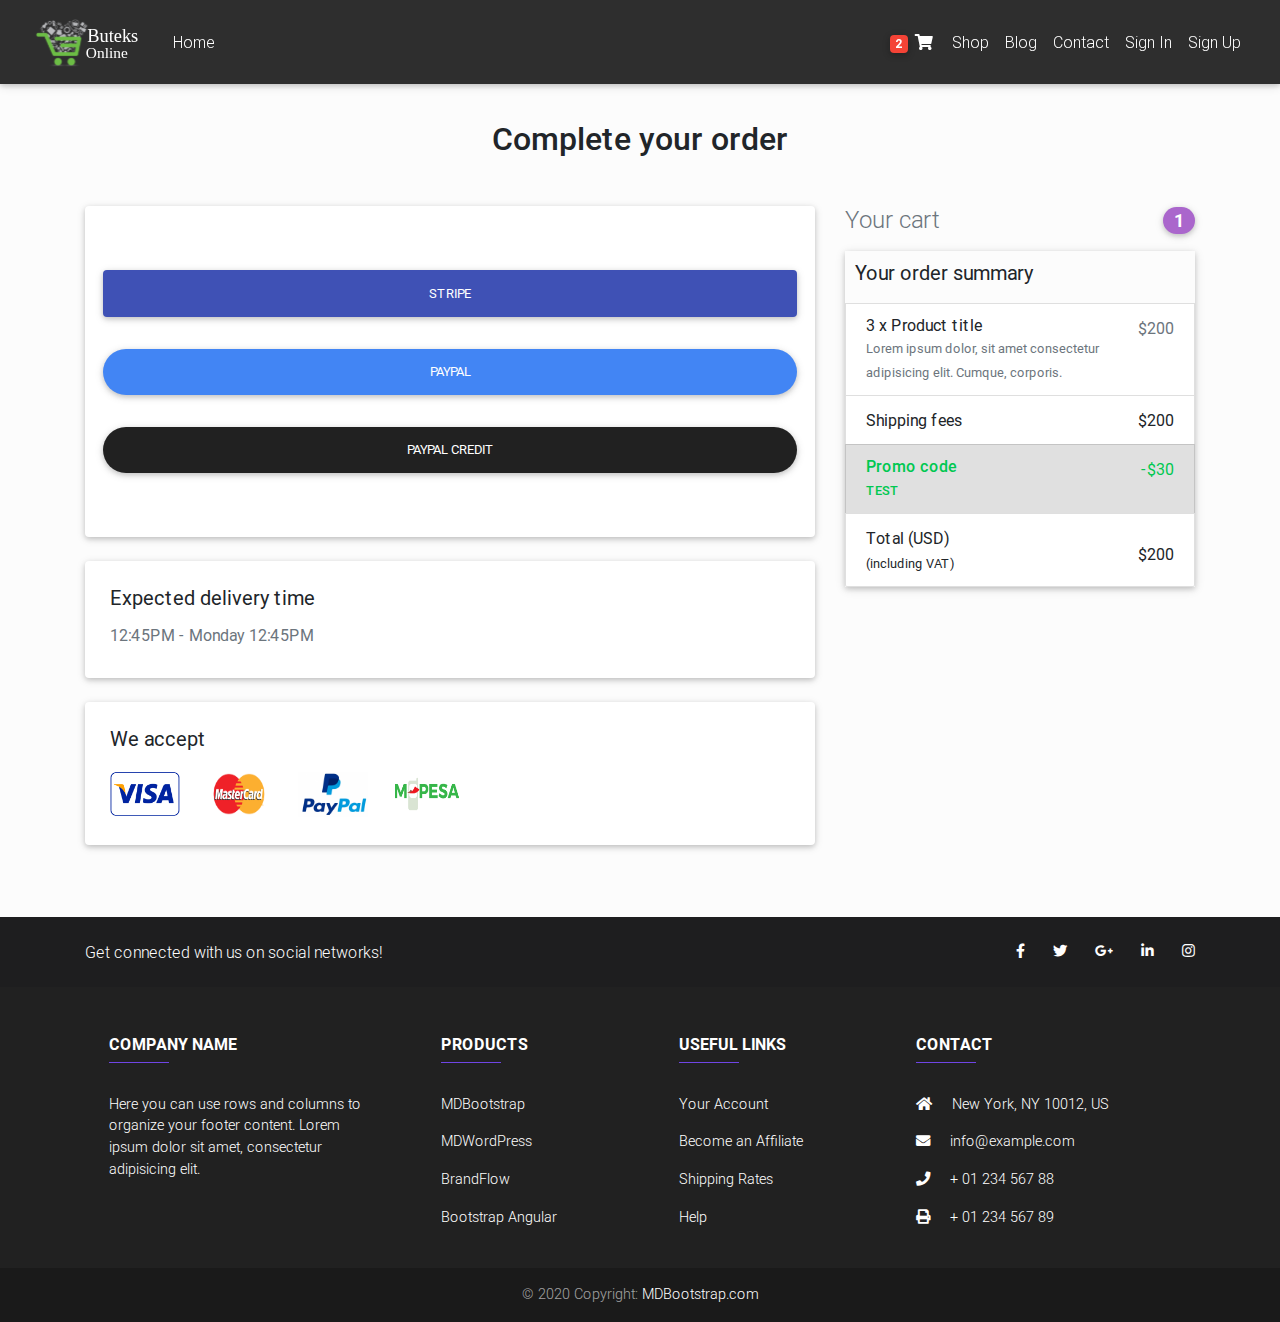
<file: payment.html>
<!DOCTYPE html>
<html lang="en">
<head>
  <meta charset="utf-8">
  <meta name="viewport" content="width=device-width, initial-scale=1, shrink-to-fit=no">
  <meta http-equiv="x-ua-compatible" content="ie=edge">
  <title>Butek's Online</title>
  <link rel="stylesheet" href="https://use.fontawesome.com/releases/v5.11.2/css/all.css">
  <link href="css/bootstrap.min.css" rel="stylesheet">
  <link href="css/mdb.min.css" rel="stylesheet">
  <link href="css/style.min.css" rel="stylesheet">
  <link rel="stylesheet" href="main.css">
  <style type="text/css">
    html,
    body,
    header,
    .carousel {
      height: 60vh;
    }
    .label{
      position: absolute;
      left: 20px;
      top: 20px;
      z-index: 2;
    }
    .label-right{
      position: absolute;
      background-color: rgba(240, 240, 100, 0.842) !important;
      color: black !important;
      right: 20px;
      top: 20px;
      z-index: 2;
    }
    .badge-right {
      position: absolute;
      right: 0;
      top: 0;
      height:25px;
      width: 38px;
      background-color: rgba(199, 207, 81, 0.884);
      z-index: 2;
      transition: 0.5s;
    }
    .cat-image{
      position: relative;
      width: 293px;
      height: 193px;
      margin-bottom: 40px;
    }
    .categories .cat-image h3{
      position: absolute;
      color: white;
      font-weight: 400;
      bottom: 0;
      right: 10px;
      z-index: 2;
    }

    @media (max-width: 740px) {

      html,
      body,
      header,
      .carousel {
        height: 100vh;
      }
    }

    @media (min-width: 800px) and (max-width: 850px) {

      html,
      body,
      header,
      .carousel {
        height: 100vh;
      }
    }


  </style>
</head>

<body>

<nav class="navbar fixed-top navbar-expand-lg navbar-dark elegant-color scrolling-navbar">
<div class="container-fluid">
  <a class="navbar-brand" href="index.html">
    <img style="height: 50px;" src="./assets/logo-white.svg" class="ml-0 pl-0 float-left">
  </a>
  <button class="navbar-toggler" type="button" data-toggle="collapse" data-target="#navbarSupportedContent" aria-controls="navbarSupportedContent"
    aria-expanded="false" aria-label="Toggle navigation">
    <span class="navbar-toggler-icon"></span>
  </button>
  <div class="collapse navbar-collapse" id="navbarSupportedContent">
    <ul class="navbar-nav mr-auto">
      <li class="nav-item ">
        <a class="nav-link" href="index.html">Home</a>
      </li>
    </ul>
    <ul class="navbar-nav nav-flex-icons">
      <li class="nav-item">
        <a href="cart.html" class="nav-link waves-effect">
          <span class="badge red z-depth-1 rounded">2</span>
          <i class="fas fa-shopping-cart"></i>
        </a>
      </li>
      <li class="nav-item">
        <a class="nav-link" href="shop.html">Shop</a>
      </li>
      <li class="nav-item">
        <a class="nav-link" href="blog.html">Blog</a>
      </li>
      <li class="nav-item">
        <a class="nav-link" href="contact.html">Contact</a>
      </li>
      <li class="nav-item">
        <a class="nav-link" href="login.html">Sign In</a>
      </li>
      <li class="nav-item">
        <a class="nav-link" href="signup.html">Sign Up</a>
      </li>
    </ul>

  </div>

</div>
</nav>

<main class="mt-5 pt-4 mb-5">
  <div class="container wow fadeIn">
    <h2 class="h2 text-center mt-5 mb-5">Complete your order</h2>
    <div class="row">
      <div class="col-md-8 mb-4">
        <div class="card">
          <div class="btn-container">
            <button class="btn btn-indigo rounded btn-block">Stripe</button>
            <button style="border-radius: 30px;" class="btn btn-primary  btn-block">Paypal</button>
            <button style="border-radius: 30px;" class="btn btn-dark  btn-block">Paypal Credit</button>
          </div>


        </div>

        <div class="card mt-4" style="padding: 25px;">
          <h5><b>Expected delivery time</b></h5>
          <h6 class="mt-2 text-muted"><strong> 12:45PM - Monday 12:45PM</strong></h6>
        </div>

        <div class="card mt-4" style="padding: 25px 25px 0 25px">
          <h5><b>We accept</b></h5>
          <p>
            <span><img class="accept-img" src="./assets/visa.png" alt=""></i></span>
            <span><img class="master" src="./assets/master.png" alt=""></i></span>
            <span><img class="paypal" src="./assets/paypal.png" alt=""></i></span>
            <span><img class="accept-img mpesa" src="./assets/mpesa.png" alt=""></i></span>
          </p>
        </div>
      </div>
      <!--Grid column-->

      <!--Grid column-->
      <div class="col-md-4 mb-4">
        <h4 class="d-flex justify-content-between align-items-center mb-3">
        <span class="text-muted">Your cart</span>
        <span class="badge badge-secondary badge-pill">1</span>
        </h4>
        <ul class="list-group mb-3 z-depth-1">
          <h5 style="font-weight: 400; padding:10px;">Your order summary</h5>
          <li class="list-group-item d-flex justify-content-between lh-condensed">
              <div>
              <h6 style="font-weight: 400;" class="my-0">
                  3 x Product title
              </h6>
              <small class="text-muted">Lorem ipsum dolor, sit amet consectetur adipisicing elit. Cumque, corporis.</small>
              </div>
              <span class="text-muted"><b>$200</b></span>
          </li>
          <li class="list-group-item d-flex justify-content-between">
            <span>
              <strong>Shipping fees</strong> 
            </span>
            <span>
              <strong class="float-right">$200</strong>
            </span>
          </li>
          <li class="list-group-item d-flex justify-content-between bg-light">
          <div class="text-success">
              <h6 style="font-weight: 450;" class="my-0">Promo code</h6>
              <small style="font-weight: 450;">TEST</small>
          </div>
          <span class="text-success"><b>-$30</b></span>
          </li>
          <li class="list-group-item d-flex justify-content-between">
            <span>
              <strong>Total (USD)</strong>
              <br>
              <small>(including VAT)</small>
            </span>
            <strong class="mt-3">$200</strong>
          </li>
        </ul>
      </div>
    </div>
  </div>
</main>

<footer class="page-footer font-small elegant-color-dark">

  <div style="background-color: #1e1e1f;">
    <div class="container">

      <!-- Grid row-->
      <div class="row py-4 d-flex align-items-center">

        <!-- Grid column -->
        <div class="col-md-6 col-lg-5 text-center text-md-left mb-4 mb-md-0">
          <h6 class="mb-0">Get connected with us on social networks!</h6>
        </div>
        <!-- Grid column -->

        <!-- Grid column -->
        <div class="col-md-6 col-lg-7 text-center text-md-right">

          <!-- Facebook -->
          <a class="fb-ic">
            <i class="fab fa-facebook-f white-text mr-4"> </i>
          </a>
          <!-- Twitter -->
          <a class="tw-ic">
            <i class="fab fa-twitter white-text mr-4"> </i>
          </a>
          <!-- Google +-->
          <a class="gplus-ic">
            <i class="fab fa-google-plus-g white-text mr-4"> </i>
          </a>
          <!--Linkedin -->
          <a class="li-ic">
            <i class="fab fa-linkedin-in white-text mr-4"> </i>
          </a>
          <!--Instagram-->
          <a class="ins-ic">
            <i class="fab fa-instagram white-text"> </i>
          </a>

        </div>
        <!-- Grid column -->

      </div>
      <!-- Grid row-->

    </div>
  </div>

  <!-- Footer Links -->
  <div class="container text-center text-md-left mt-5">

    <!-- Grid row -->
    <div class="row mt-3">

      <!-- Grid column -->
      <div class="col-md-3 col-lg-4 col-xl-3 mx-auto mb-4">

        <!-- Content -->
        <h6 class="text-uppercase font-weight-bold">Company name</h6>
        <hr class="deep-purple accent-2 mb-4 mt-0 d-inline-block mx-auto" style="width: 60px;">
        <p>Here you can use rows and columns to organize your footer content. Lorem ipsum dolor sit amet,
          consectetur
          adipisicing elit.</p>

      </div>
      <!-- Grid column -->

      <!-- Grid column -->
      <div class="col-md-2 col-lg-2 col-xl-2 mx-auto mb-4">

        <!-- Links -->
        <h6 class="text-uppercase font-weight-bold">Products</h6>
        <hr class="deep-purple accent-2 mb-4 mt-0 d-inline-block mx-auto" style="width: 60px;">
        <p>
          <a href="#!">MDBootstrap</a>
        </p>
        <p>
          <a href="#!">MDWordPress</a>
        </p>
        <p>
          <a href="#!">BrandFlow</a>
        </p>
        <p>
          <a href="#!">Bootstrap Angular</a>
        </p>

      </div>
      <!-- Grid column -->

      <!-- Grid column -->
      <div class="col-md-3 col-lg-2 col-xl-2 mx-auto mb-4">

        <!-- Links -->
        <h6 class="text-uppercase font-weight-bold">Useful links</h6>
        <hr class="deep-purple accent-2 mb-4 mt-0 d-inline-block mx-auto" style="width: 60px;">
        <p>
          <a href="#!">Your Account</a>
        </p>
        <p>
          <a href="#!">Become an Affiliate</a>
        </p>
        <p>
          <a href="#!">Shipping Rates</a>
        </p>
        <p>
          <a href="#!">Help</a>
        </p>

      </div>
      <!-- Grid column -->

      <!-- Grid column -->
      <div class="col-md-4 col-lg-3 col-xl-3 mx-auto mb-md-0 mb-4">

        <!-- Links -->
        <h6 class="text-uppercase font-weight-bold">Contact</h6>
        <hr class="deep-purple accent-2 mb-4 mt-0 d-inline-block mx-auto" style="width: 60px;">
        <p>
          <i class="fas fa-home mr-3"></i> New York, NY 10012, US</p>
        <p>
          <i class="fas fa-envelope mr-3"></i> info@example.com</p>
        <p>
          <i class="fas fa-phone mr-3"></i> + 01 234 567 88</p>
        <p>
          <i class="fas fa-print mr-3"></i> + 01 234 567 89</p>

      </div>
      <!-- Grid column -->

    </div>
    <!-- Grid row -->

  </div>
  <!-- Footer Links -->

  <!-- Copyright -->
  <div class="footer-copyright text-center py-3">© 2020 Copyright:
    <a href="https://mdbootstrap.com/"> MDBootstrap.com</a>
  </div>
  <!-- Copyright -->

</footer>



<script>
  var form = document.getElementById('hideable-form')
  var arrow = document.getElementById('arrow')
  arrow.addEventListener('click', function(e) {
    e.preventDefault();
    form.classList.toggle('form')
  })
</script>

<script type="text/javascript" src="js/jquery-3.4.1.min.js"></script>
<script type="text/javascript" src="js/popper.min.js"></script>
<script type="text/javascript" src="js/bootstrap.min.js"></script>
<script type="text/javascript" src="js/mdb.min.js"></script>
<script type="text/javascript">
  new WOW().init();

</script>
</body>

</html>
</file>
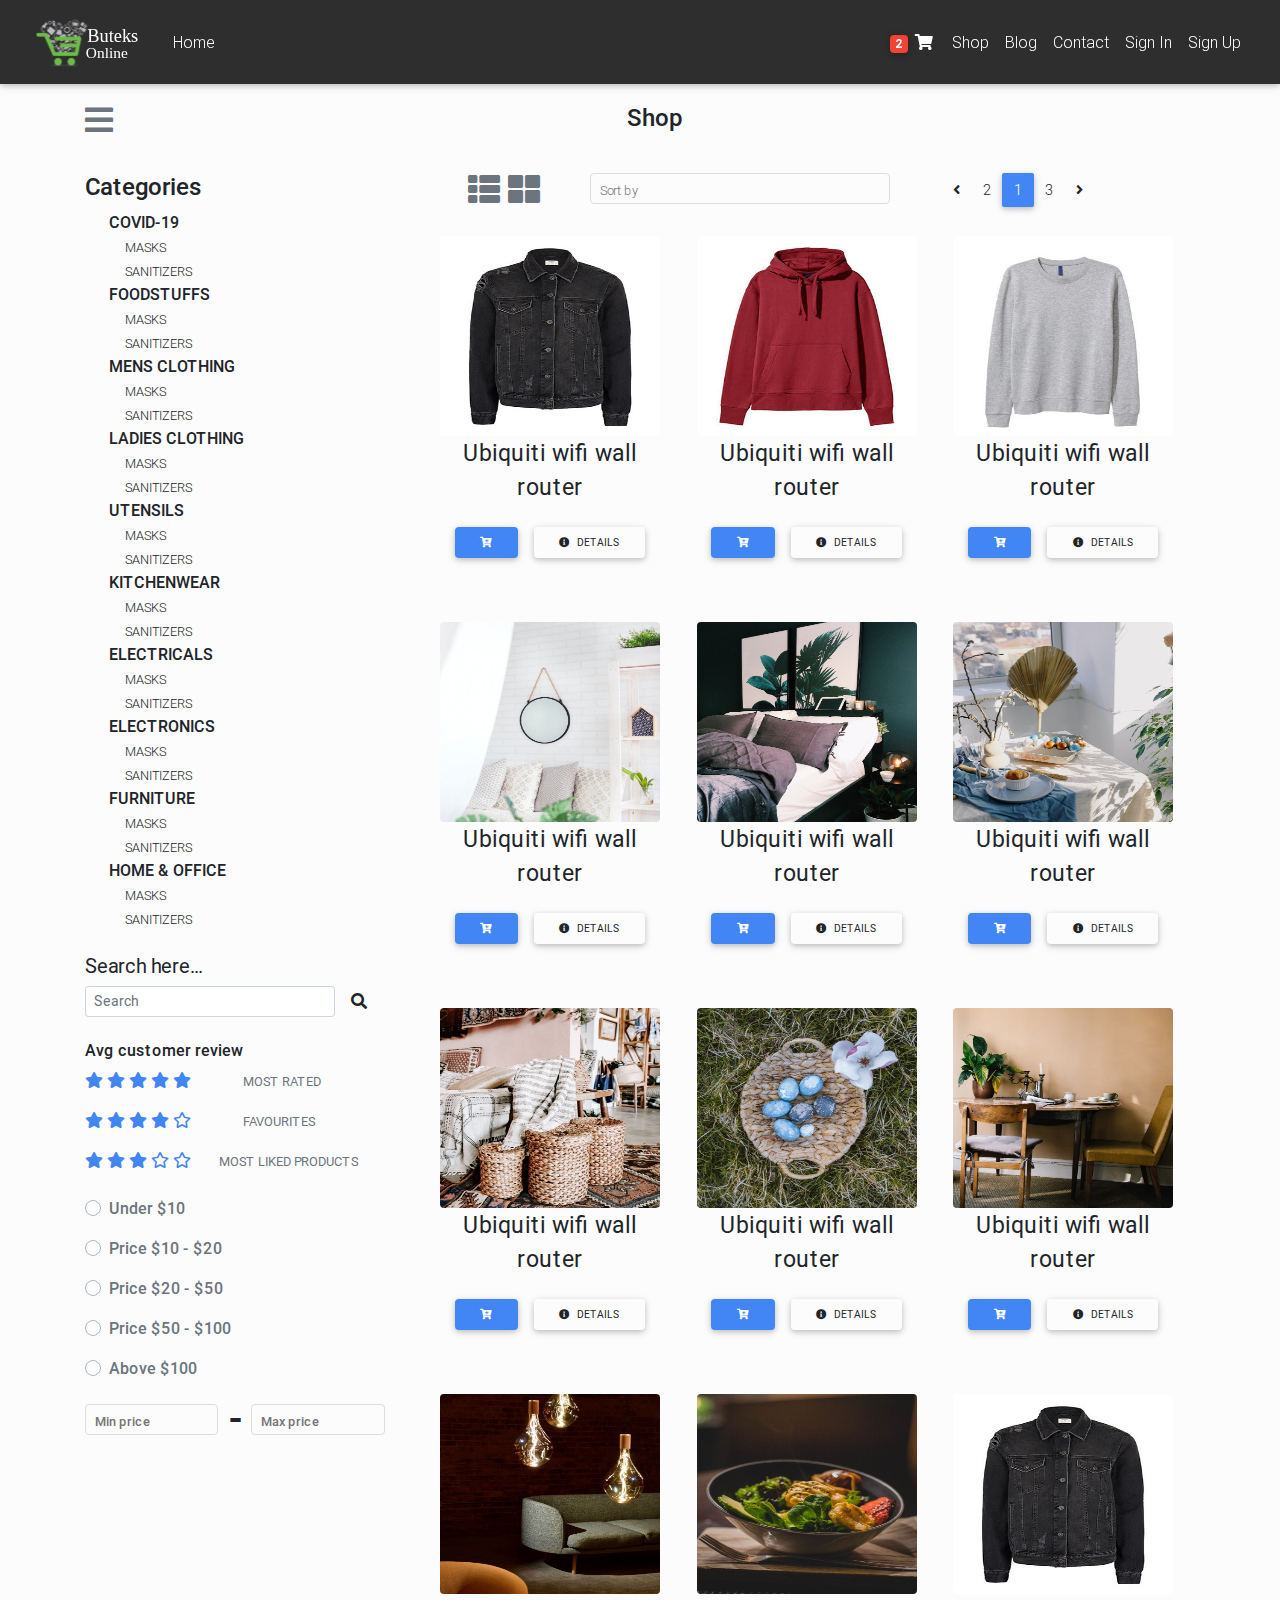
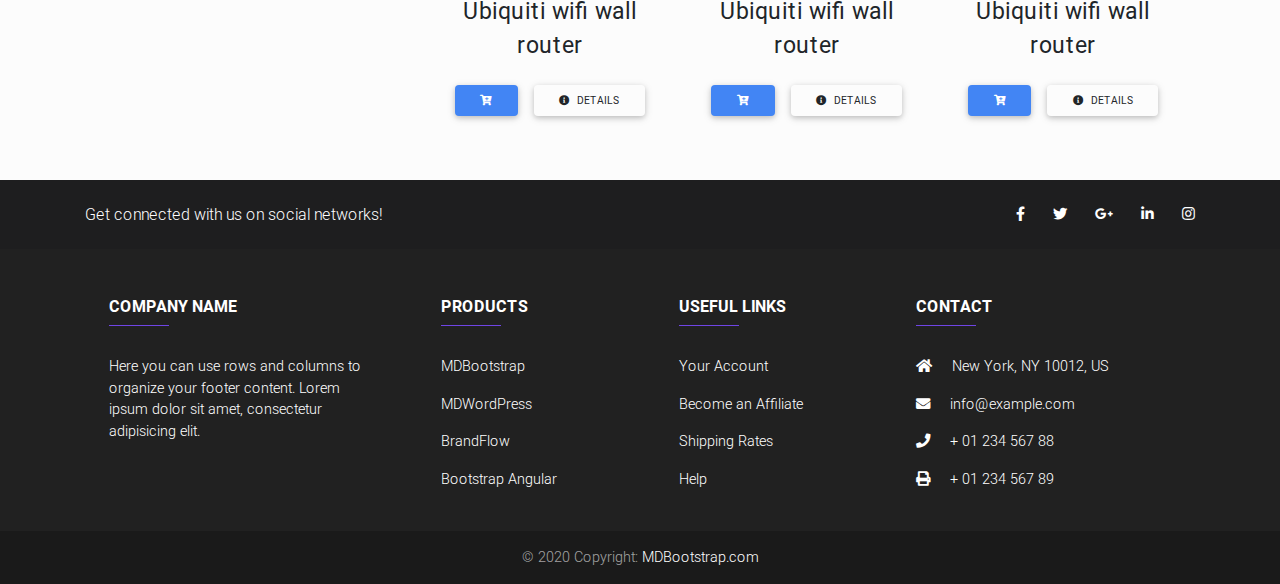
<file: shop.html>
<!DOCTYPE html>
<html lang="en">
  <head>
    <meta charset="utf-8" />
    <meta
      name="viewport"
      content="width=device-width, initial-scale=1, shrink-to-fit=no"
    />
    <meta http-equiv="x-ua-compatible" content="ie=edge" />
    <title>Butek's Online</title>
    <link
      rel="stylesheet"
      href="https://use.fontawesome.com/releases/v5.11.2/css/all.css"
    />
    <link href="css/bootstrap.min.css" rel="stylesheet" />
    <link href="css/mdb.min.css" rel="stylesheet" />
    <link href="css/style.min.css" rel="stylesheet" />
    <link rel="stylesheet" href="main.css" />
  </head>

  <body>
    <nav
      class="navbar fixed-top navbar-expand-lg navbar-dark elegant-color scrolling-navbar"
    >
      <div class="container-fluid">
        <a class="navbar-brand" href="index.html">
          <img style="height: 50px;" src="./assets/logo-white.svg" class="ml-0 pl-0 float-left">
        </a>
        <button
          class="navbar-toggler"
          type="button"
          data-toggle="collapse"
          data-target="#navbarSupportedContent"
          aria-controls="navbarSupportedContent"
          aria-expanded="false"
          aria-label="Toggle navigation"
        >
          <span class="navbar-toggler-icon"></span>
        </button>
        <div class="collapse navbar-collapse" id="navbarSupportedContent">
          <ul class="navbar-nav mr-auto">
            <li class="nav-item">
              <a class="nav-link" href="index.html">Home</a>
            </li>
          </ul>
          <ul class="navbar-nav nav-flex-icons">
            <li class="nav-item">
              <a href="cart.html" class="nav-link waves-effect">
                <span class="badge red z-depth-1 rounded">2</span>
                <i class="fas fa-shopping-cart"></i>
              </a>
            </li>
            <li class="nav-item">
              <a class="nav-link" href="shop.html">Shop</a>
            </li>
            <li class="nav-item">
              <a class="nav-link" href="blog.html">Blog</a>
            </li>
            <li class="nav-item">
              <a class="nav-link" href="contact.html">Contact</a>
            </li>
            <li class="nav-item">
              <a class="nav-link" href="login.html">Sign In</a>
            </li>
            <li class="nav-item">
              <a class="nav-link" href="signup.html">Sign Up</a>
            </li>
          </ul>
        </div>
      </div>
    </nav>
    <style>
      .hide{
        display: none;
      }
    </style>

    <main class="mt-5 pt-3">
      <div class="container">
        <section class="wow fadeIn">
          <div class="mt-0 pt-0">
            <span class="ham-menu  float-left"><i id="ham-menu" class="fas fa-bars fa-2x text-muted"></i></span>
            <h4 class="section-title">Shop</h4>
          </div>
          <div class="shop-container">
            <!-- left-side-menu -->
            <div id="menu-items" class="menu">
              <!-- left-side-sub-menus -->
              <div class="menu-items">
                <h4 style="font-weight: 450;">Categories</h4>
                <div class="sub-menu ml-4">
                  <a
                    ><span id="display-menu" class="display-menu"
                      >COVID-19</span
                    ></a
                  >
                  <br />
                  <div class="ml-3">
                    <small style="font-weight: 300;">MASKS</small>
                    <br />
                    <small style="font-weight: 300;">SANITIZERS</small>
                  </div>
                </div>
                <div class="sub-menu ml-4">
                  <span id="display-menu" class="display-menu">FOODSTUFFS</span>
                  <br />
                  <div class="ml-3">
                    <small style="font-weight: 300;">MASKS</small>
                    <br />
                    <small style="font-weight: 300;">SANITIZERS</small>
                  </div>
                </div>
                <div class="sub-menu ml-4">
                  <span id="display-menu" class="display-menu"
                    >MENS CLOTHING</span
                  >
                  <br />
                  <div class="ml-3">
                    <small style="font-weight: 300;">MASKS</small>
                    <br />
                    <small style="font-weight: 300;">SANITIZERS</small>
                  </div>
                </div>
                <div class="sub-menu ml-4">
                  <span>LADIES CLOTHING</span>
                  <br />
                  <div class="ml-3">
                    <small style="font-weight: 300;">MASKS</small>
                    <br />
                    <small style="font-weight: 300;">SANITIZERS</small>
                  </div>
                </div>
                <div class="sub-menu ml-4">
                  <span id="display-menu" class="display-menu">UTENSILS</span>
                  <br />
                  <div class="ml-3">
                    <small style="font-weight: 300;">MASKS</small>
                    <br />
                    <small style="font-weight: 300;">SANITIZERS</small>
                  </div>
                </div>
                <div class="sub-menu ml-4">
                  <span id="display-menu" class="display-menu"
                    >KITCHENWEAR</span
                  >
                  <br />
                  <div class="ml-3">
                    <small style="font-weight: 300;">MASKS</small>
                    <br />
                    <small style="font-weight: 300;">SANITIZERS</small>
                  </div>
                </div>
                <div class="sub-menu ml-4">
                  <span id="display-menu" class="display-menu"
                    >ELECTRICALS</span
                  >
                  <br />
                  <div class="ml-3">
                    <small style="font-weight: 300;">MASKS</small>
                    <br />
                    <small style="font-weight: 300;">SANITIZERS</small>
                  </div>
                </div>
                <div class="sub-menu ml-4">
                  <span id="display-menu" class="display-menu"
                    >ELECTRONICS</span
                  >
                  <br />
                  <div class="ml-3">
                    <small style="font-weight: 300;">MASKS</small>
                    <br />
                    <small style="font-weight: 300;">SANITIZERS</small>
                  </div>
                </div>
                <div class="sub-menu ml-4">
                  <span id="display-menu" class="display-menu">FURNITURE</span>
                  <br />
                  <div class="ml-3">
                    <small style="font-weight: 300;">MASKS</small>
                    <br />
                    <small style="font-weight: 300;">SANITIZERS</small>
                  </div>
                </div>
                <div class="sub-menu ml-4">
                  <span id="display-menu" class="display-menu"
                    >HOME & OFFICE</span
                  >
                  <br />
                  <div class="ml-3">
                    <small style="font-weight: 300;">MASKS</small>
                    <br />
                    <small style="font-weight: 300;">SANITIZERS</small>
                  </div>
                </div>
              </div>
              <!-- left-side-sub-menus -->

              <!-- Search bar -->
              <div>
                <h5 style="font-weight: 400;" class="mt-4">Search here...</h5>
                <form class="form-inline active-cyan-4">
                  <input
                    class="form-control form-control-sm mr-3 w-75"
                    type="text"
                    placeholder="Search"
                    aria-label="Search"
                  />
                  <i class="fas fa-search" aria-hidden="true"></i>
                </form>
              </div>
              <!-- Search bar -->

              <!-- Customer review -->
              <div>
                <h6 style="font-weight: 450;" class="mt-4">
                  Avg customer review
                </h6>
                <p>
                  <span><i class="fas fa-star text-primary"></i></span>
                  <span><i class="fas fa-star text-primary"></i></span>
                  <span><i class="fas fa-star text-primary"></i></span>
                  <span><i class="fas fa-star text-primary"></i></span>
                  <span><i class="fas fa-star text-primary"></i></span>
                  <small class="text-muted ml-5">MOST RATED</small>
                </p>
                <p>
                  <span><i class="fas fa-star text-primary"></i></span>
                  <span><i class="fas fa-star text-primary"></i></span>
                  <span><i class="fas fa-star text-primary"></i></span>
                  <span><i class="fas fa-star text-primary"></i></span>
                  <span><i class="far fa-star text-primary"></i></span>
                  <small class="text-muted ml-5">FAVOURITES</small>
                </p>
                <p>
                  <span><i class="fas fa-star text-primary"></i></span>
                  <span><i class="fas fa-star text-primary"></i></span>
                  <span><i class="fas fa-star text-primary"></i></span>
                  <span><i class="far fa-star text-primary"></i></span>
                  <span><i class="far fa-star text-primary"></i></span>
                  <small class="text-muted ml-4">MOST LIKED PRODUCTS</small>
                </p>
              </div>
              <!-- Customer review -->

              <!-- price-radio-select -->
              <div>
                <div class="custom-control custom-radio mt-4">
                  <input
                    type="radio"
                    class="custom-control-input"
                    id="defaultUnchecked"
                    name="defaultExampleRadios"
                  />
                  <label
                    class="custom-control-label text-muted"
                    for="defaultUnchecked"
                    >Under $10</label
                  >
                </div>
                <div class="custom-control custom-radio mt-3">
                  <input
                    type="radio"
                    class="custom-control-input"
                    id="defaultUnchecked"
                    name="defaultExampleRadios"
                  />
                  <label
                    class="custom-control-label text-muted"
                    for="defaultUnchecked"
                    >Price $10 - $20</label
                  >
                </div>
                <div class="custom-control custom-radio mt-3">
                  <input
                    type="radio"
                    class="custom-control-input"
                    id="defaultUnchecked"
                    name="defaultExampleRadios"
                  />
                  <label
                    class="custom-control-label text-muted"
                    for="defaultUnchecked"
                    >Price $20 - $50</label
                  >
                </div>
                <div class="custom-control custom-radio mt-3">
                  <input
                    type="radio"
                    class="custom-control-input"
                    id="defaultUnchecked"
                    name="defaultExampleRadios"
                  />
                  <label
                    class="custom-control-label text-muted"
                    for="defaultUnchecked"
                    >Price $50 - $100</label
                  >
                </div>
                <div class="custom-control custom-radio mt-3">
                  <input
                    type="radio"
                    class="custom-control-input"
                    id="defaultUnchecked"
                    name="defaultExampleRadios"
                  />
                  <label
                    class="custom-control-label text-muted"
                    for="defaultUnchecked"
                    >Above $100</label
                  >
                </div>
              </div>
              <!-- price-radio-select -->

              <!-- price input range -->
              <div style="display: flex;">
                <div class="md-form md-outline form-sm" style="width: 40%;">
                  <input
                    id="form-sm"
                    class="form-control form-control-sm"
                    type="text"
                  />
                  <label for="form-sm">Min price</label>
                </div>
                <div
                  style="width: 10%; font-size: 40px;"
                  class="pt-2 text-center"
                >
                  -
                </div>
                <div class="md-form md-outline form-sm" style="width: 40%;">
                  <input
                    id="form-sm"
                    class="form-control form-control-sm"
                    type="text"
                  />
                  <label for="form-sm">Max price</label>
                </div>
              </div>
              <!-- price input range -->
            </div>
            <!-- left-side-menu -->

            <!-- right side -->
            <div class="shop-content">
              <div class="header-paragraph">
                <p class="text-center">
                  <a class="list-btn text-muted" href="shop_list.html">
                    <span><i class="fas fa-th-list fa-2x mr-1"></i></span>
                  </a>
                  <a class="list-btn text-muted" href="shop.html">
                    <span><i class="fas fa-th-large fa-2x"></i></span>
                  </a>
                  <span>
                    <div
                      style="width: 300px;"
                      class="input-form md-form md-outline form-sm mt-0 pt-0"
                    >
                      <input
                        list="list-options"
                        id="form-sm"
                        class="form-control form-control-sm"
                        type="text"
                      />
                      <datalist id="list-options">
                        <option value="New products"></option>
                        <option value="Trending"></option>
                        <option value="Most rated"></option>
                        <option value="Must-haves"></option>
                      </datalist>
                      <label for="form-sm">Sort by</label>
                    </div>
                  </span>
                  <span>
                    <nav>
                      <ul class="pagination pg-blue">
                        <li class="page-item">
                          <a class="page-link" aria-label="Previous">
                            <span aria-hidden="true"
                              ><i class="fas fa-angle-left"></i
                            ></span>
                            <span class="sr-only">Previous</span>
                          </a>
                        </li>
                        <li class="page-item"><a class="page-link">2</a></li>
                        <li class="page-item active rounded">
                          <a class="page-link">1</a>
                        </li>
                        <li class="page-item"><a class="page-link">3</a></li>
                        <li class="page-item">
                          <a class="page-link" aria-label="Next">
                            <span aria-hidden="true"
                              ><i class="fas fa-angle-right"></i
                            ></span>
                            <span class="sr-only">Next</span>
                          </a>
                        </li>
                      </ul>
                    </nav>
                  </span>
                </p>
              </div>

              <!-- image row -->
              <div class="shop-img row">
                <div class="shop-image-div">
                  <img src="./assets/denim.jpg" class="shop-image rounded" />
                  <p
                    class="text-center"
                    style="font-weight: 400; font-size: 23px;"
                  >
                    Ubiquiti wifi wall router
                  </p>
                  <div class="text-center div-details">
                    <button class="btn btn-primary btn-sm rounded add-to-cart">
                      <i class="fas fa-cart-plus"></i>
                    </button>
                    <a href="detail.html" class="btn btn-outline btn-sm rounded"
                      ><i class="fas fa-info-circle mr-2"></i>DETAILS</a
                    >
                  </div>
                </div>
                <div class="shop-image-div">
                  <img src="./assets/hoodie.jpg" class="shop-image rounded" />
                  <p
                    class="text-center"
                    style="font-weight: 400; font-size: 23px;"
                  >
                    Ubiquiti wifi wall router
                  </p>
                  <div class="text-center div-details">
                    <button class="btn btn-primary btn-sm rounded add-to-cart">
                      <i class="fas fa-cart-plus"></i>
                    </button>
                    <a href="detail.html" class="btn btn-outline btn-sm rounded"
                      ><i class="fas fa-info-circle mr-2"></i>DETAILS</a
                    >
                  </div>
                </div>
                <div class="shop-image-div">
                  <img src="./assets/sweater.jpg" class="shop-image rounded" />
                  <p
                    class="text-center"
                    style="font-weight: 400; font-size: 23px;"
                  >
                    Ubiquiti wifi wall router
                  </p>
                  <div class="text-center div-details">
                    <button class="btn btn-primary btn-sm rounded add-to-cart">
                      <i class="fas fa-cart-plus"></i>
                    </button>
                    <a href="detail.html" class="btn btn-outline btn-sm rounded"
                      ><i class="fas fa-info-circle mr-2"></i>DETAILS</a
                    >
                  </div>
                </div>
                <div class="shop-image-div">
                  <img src="./assets/mirror.jpg" class="shop-image rounded" />
                  <p
                    class="text-center"
                    style="font-weight: 400; font-size: 23px;"
                  >
                    Ubiquiti wifi wall router
                  </p>
                  <div class="text-center div-details">
                    <button class="btn btn-primary btn-sm rounded add-to-cart">
                      <i class="fas fa-cart-plus"></i>
                    </button>
                    <a href="detail.html" class="btn btn-outline btn-sm rounded"
                      ><i class="fas fa-info-circle mr-2"></i>DETAILS</a
                    >
                  </div>
                </div>
                <div class="shop-image-div">
                  <img src="./assets/fabrics.jpg" class="shop-image rounded" />
                  <p
                    class="text-center"
                    style="font-weight: 400; font-size: 23px;"
                  >
                    Ubiquiti wifi wall router
                  </p>
                  <div class="text-center div-details">
                    <button class="btn btn-primary btn-sm rounded add-to-cart">
                      <i class="fas fa-cart-plus"></i>
                    </button>
                    <a href="detail.html" class="btn btn-outline btn-sm rounded"
                      ><i class="fas fa-info-circle mr-2"></i>DETAILS</a
                    >
                  </div>
                </div>
                <div class="shop-image-div">
                  <img src="./assets/fan.jpg" class="shop-image rounded" />
                  <p
                    class="text-center"
                    style="font-weight: 400; font-size: 23px;"
                  >
                    Ubiquiti wifi wall router
                  </p>
                  <div class="text-center div-details">
                    <button class="btn btn-primary btn-sm rounded add-to-cart">
                      <i class="fas fa-cart-plus"></i>
                    </button>
                    <a href="detail.html" class="btn btn-outline btn-sm rounded"
                      ><i class="fas fa-info-circle mr-2"></i>DETAILS</a
                    >
                  </div>
                </div>
                <div class="shop-image-div">
                  <img src="./assets/storage.jpg" class="shop-image rounded" />
                  <p
                    class="text-center"
                    style="font-weight: 400; font-size: 23px;"
                  >
                    Ubiquiti wifi wall router
                  </p>
                  <div class="text-center div-details">
                   <button class="btn btn-primary btn-sm rounded add-to-cart">
                      <i class="fas fa-cart-plus"></i>
                    </button>
                    <a href="detail.html" class="btn btn-outline btn-sm rounded"
                      ><i class="fas fa-info-circle mr-2"></i>DETAILS</a
                    >
                  </div>
                </div>
                <div class="shop-image-div">
                  <img src="./assets/eggs.jpg" class="shop-image rounded" />
                  <p
                    class="text-center"
                    style="font-weight: 400; font-size: 23px;"
                  >
                    Ubiquiti wifi wall router
                  </p>
                  <div class="text-center div-details">
                    <button class="btn btn-primary btn-sm rounded add-to-cart">
                      <i class="fas fa-cart-plus"></i>
                    </button>
                    <a href="detail.html" class="btn btn-outline btn-sm rounded"
                      ><i class="fas fa-info-circle mr-2"></i>DETAILS</a
                    >
                  </div>
                </div>
                <div class="shop-image-div">
                  <img src="./assets/furniture.jpg" class="shop-image rounded" />
                  <p
                    class="text-center"
                    style="font-weight: 400; font-size: 23px;"
                  >
                    Ubiquiti wifi wall router
                  </p>
                  <div class="text-center div-details">
                    <button class="btn btn-primary btn-sm rounded add-to-cart">
                      <i class="fas fa-cart-plus"></i>
                    </button>
                    <a href="detail.html" class="btn btn-outline btn-sm rounded"
                      ><i class="fas fa-info-circle mr-2"></i>DETAILS</a
                    >
                  </div>
                </div>
                <div class="shop-image-div">
                  <img src="./assets/lighting.jpg" class="shop-image rounded" />
                  <p
                    class="text-center"
                    style="font-weight: 400; font-size: 23px;"
                  >
                    Ubiquiti wifi wall router
                  </p>
                  <div class="text-center div-details">
                    <button class="btn btn-primary btn-sm rounded add-to-cart">
                      <i class="fas fa-cart-plus"></i>
                    </button>
                    <a href="detail.html" class="btn btn-outline btn-sm rounded"
                      ><i class="fas fa-info-circle mr-2"></i>DETAILS</a
                    >
                  </div>
                </div>
                <div class="shop-image-div">
                  <img src="./assets/kitchen.jpg" class="shop-image rounded" />
                  <p
                    class="text-center"
                    style="font-weight: 400; font-size: 23px;"
                  >
                    Ubiquiti wifi wall router
                  </p>
                  <div class="text-center div-details">
                    <button class="btn btn-primary btn-sm rounded add-to-cart">
                      <i class="fas fa-cart-plus"></i>
                    </button>
                    <a href="detail.html" class="btn btn-outline btn-sm rounded"
                      ><i class="fas fa-info-circle mr-2"></i>DETAILS</a
                    >
                  </div>
                </div>
                <div class="shop-image-div">
                  <img src="./assets/denim.jpg" class="shop-image rounded" />
                  <p
                    class="text-center"
                    style="font-weight: 400; font-size: 23px;"
                  >
                    Ubiquiti wifi wall router
                  </p>
                  <div class="text-center div-details">
                    <button class="btn btn-primary btn-sm rounded add-to-cart">
                      <i class="fas fa-cart-plus"></i>
                    </button>
                    <a href="detail.html" class="btn btn-outline btn-sm rounded"
                      ><i class="fas fa-info-circle mr-2"></i>DETAILS</a
                    >
                  </div>
                </div>
                
                
              </div>
              <!-- image row -->
            </div>
            <!-- right side -->
          </div>
        </section>
      </div>
    </main>

    <footer class="page-footer font-small elegant-color-dark">
      <div style="background-color: #1e1e1f;">
        <div class="container">
          <!-- Grid row-->
          <div class="row py-4 d-flex align-items-center">
            <!-- Grid column -->
            <div
              class="col-md-6 col-lg-5 text-center text-md-left mb-4 mb-md-0"
            >
              <h6 class="mb-0">Get connected with us on social networks!</h6>
            </div>
            <!-- Grid column -->

            <!-- Grid column -->
            <div class="col-md-6 col-lg-7 text-center text-md-right">
              <!-- Facebook -->
              <a class="fb-ic">
                <i class="fab fa-facebook-f white-text mr-4"> </i>
              </a>
              <!-- Twitter -->
              <a class="tw-ic">
                <i class="fab fa-twitter white-text mr-4"> </i>
              </a>
              <!-- Google +-->
              <a class="gplus-ic">
                <i class="fab fa-google-plus-g white-text mr-4"> </i>
              </a>
              <!--Linkedin -->
              <a class="li-ic">
                <i class="fab fa-linkedin-in white-text mr-4"> </i>
              </a>
              <!--Instagram-->
              <a class="ins-ic">
                <i class="fab fa-instagram white-text"> </i>
              </a>
            </div>
            <!-- Grid column -->
          </div>
          <!-- Grid row-->
        </div>
      </div>

      <!-- Footer Links -->
      <div class="container text-center text-md-left mt-5">
        <!-- Grid row -->
        <div class="row mt-3">
          <!-- Grid column -->
          <div class="col-md-3 col-lg-4 col-xl-3 mx-auto mb-4">
            <!-- Content -->
            <h6 class="text-uppercase font-weight-bold">Company name</h6>
            <hr
              class="deep-purple accent-2 mb-4 mt-0 d-inline-block mx-auto"
              style="width: 60px;"
            />
            <p>
              Here you can use rows and columns to organize your footer content.
              Lorem ipsum dolor sit amet, consectetur adipisicing elit.
            </p>
          </div>
          <!-- Grid column -->

          <!-- Grid column -->
          <div class="col-md-2 col-lg-2 col-xl-2 mx-auto mb-4">
            <!-- Links -->
            <h6 class="text-uppercase font-weight-bold">Products</h6>
            <hr
              class="deep-purple accent-2 mb-4 mt-0 d-inline-block mx-auto"
              style="width: 60px;"
            />
            <p>
              <a href="#!">MDBootstrap</a>
            </p>
            <p>
              <a href="#!">MDWordPress</a>
            </p>
            <p>
              <a href="#!">BrandFlow</a>
            </p>
            <p>
              <a href="#!">Bootstrap Angular</a>
            </p>
          </div>
          <!-- Grid column -->

          <!-- Grid column -->
          <div class="col-md-3 col-lg-2 col-xl-2 mx-auto mb-4">
            <!-- Links -->
            <h6 class="text-uppercase font-weight-bold">Useful links</h6>
            <hr
              class="deep-purple accent-2 mb-4 mt-0 d-inline-block mx-auto"
              style="width: 60px;"
            />
            <p>
              <a href="#!">Your Account</a>
            </p>
            <p>
              <a href="#!">Become an Affiliate</a>
            </p>
            <p>
              <a href="#!">Shipping Rates</a>
            </p>
            <p>
              <a href="#!">Help</a>
            </p>
          </div>
          <!-- Grid column -->

          <!-- Grid column -->
          <div class="col-md-4 col-lg-3 col-xl-3 mx-auto mb-md-0 mb-4">
            <!-- Links -->
            <h6 class="text-uppercase font-weight-bold">Contact</h6>
            <hr
              class="deep-purple accent-2 mb-4 mt-0 d-inline-block mx-auto"
              style="width: 60px;"
            />
            <p><i class="fas fa-home mr-3"></i> New York, NY 10012, US</p>
            <p><i class="fas fa-envelope mr-3"></i> info@example.com</p>
            <p><i class="fas fa-phone mr-3"></i> + 01 234 567 88</p>
            <p><i class="fas fa-print mr-3"></i> + 01 234 567 89</p>
          </div>
          <!-- Grid column -->
        </div>
        <!-- Grid row -->
      </div>
      <!-- Footer Links -->

      <!-- Copyright -->
      <div class="footer-copyright text-center py-3">
        © 2020 Copyright:
        <a href="https://mdbootstrap.com/"> MDBootstrap.com</a>
      </div>
      <!-- Copyright -->
    </footer>


    <script>
      var menu = document.getElementById('ham-menu')
      var hideableMenu = document.getElementById('menu-items')

      menu.addEventListener('click', function(){
        hideableMenu.classList.toggle('hide')
      })

    </script>

    <script type="text/javascript" src="js/jquery-3.4.1.min.js"></script>
    <script type="text/javascript" src="js/popper.min.js"></script>
    <script type="text/javascript" src="js/bootstrap.min.js"></script>
    <script type="text/javascript" src="js/mdb.min.js"></script>
    <script type="text/javascript">
      new WOW().init();
    </script>
  </body>
</html>
</file>
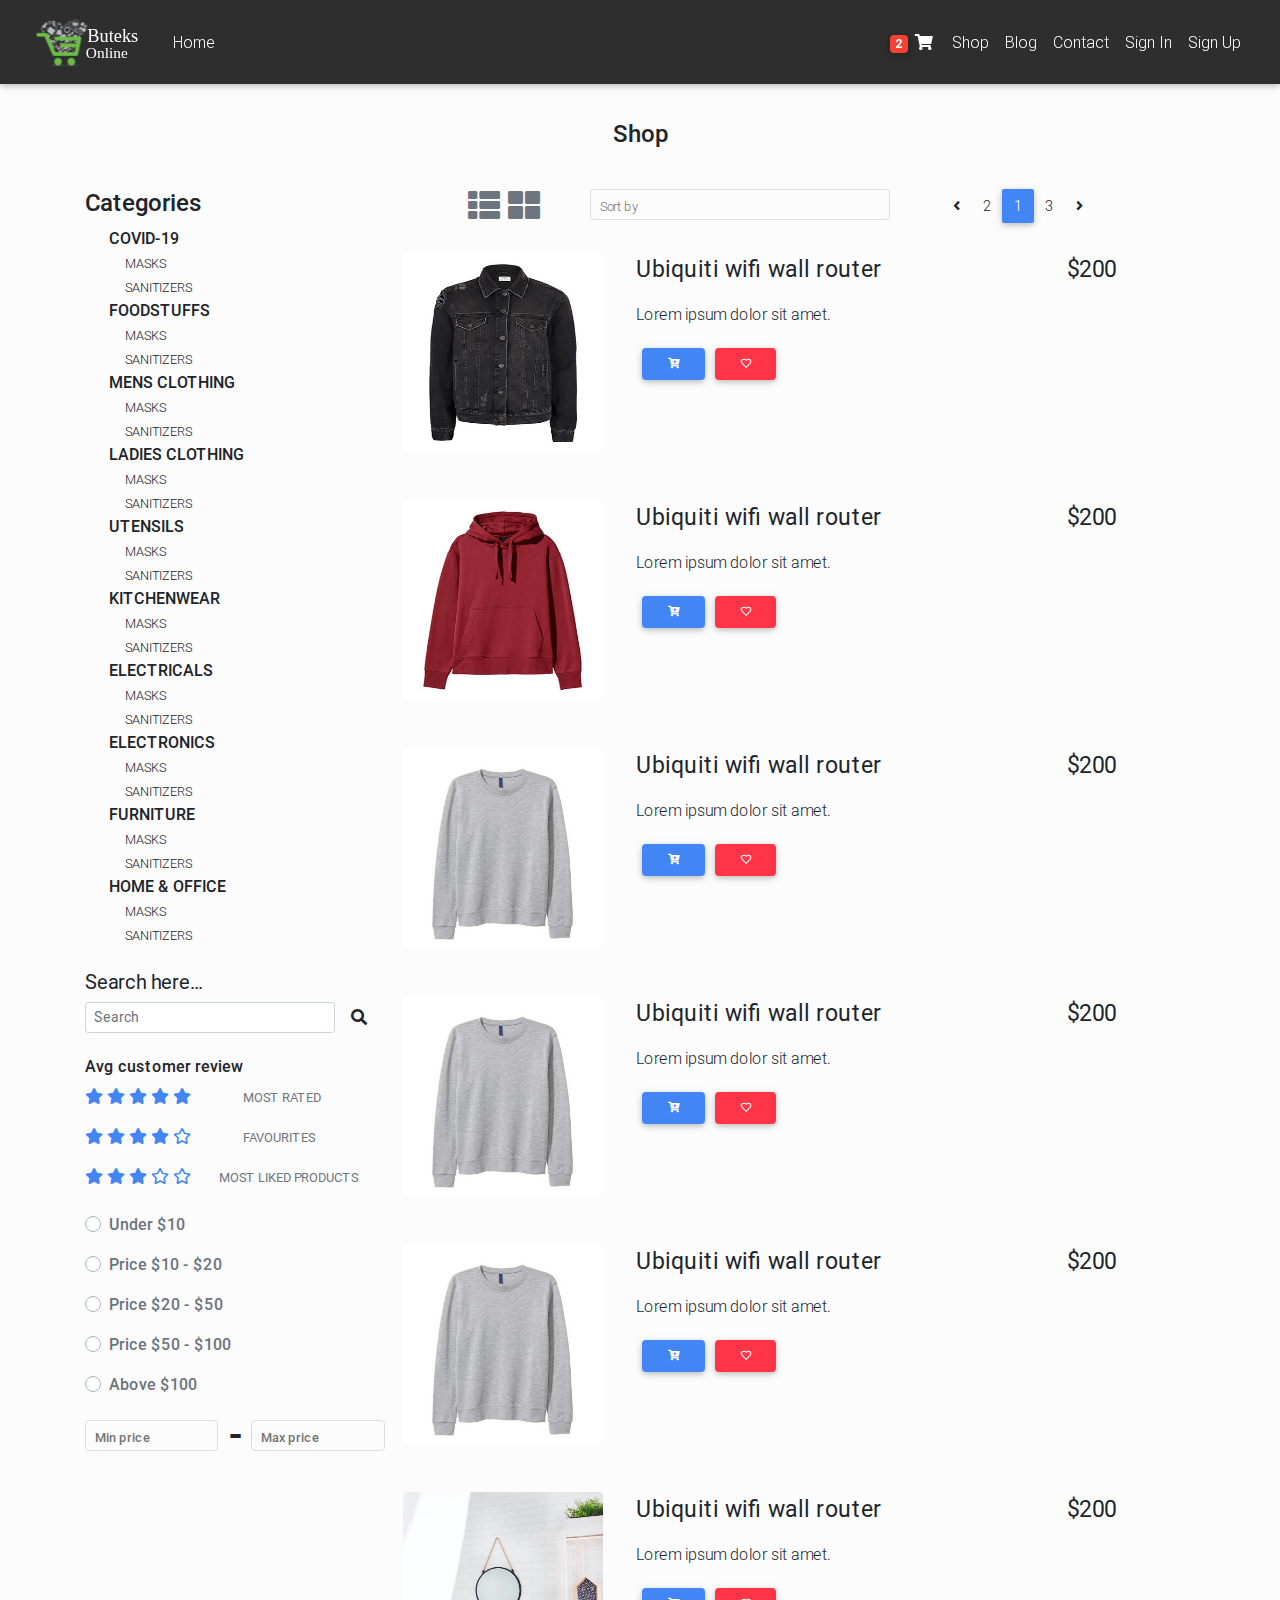
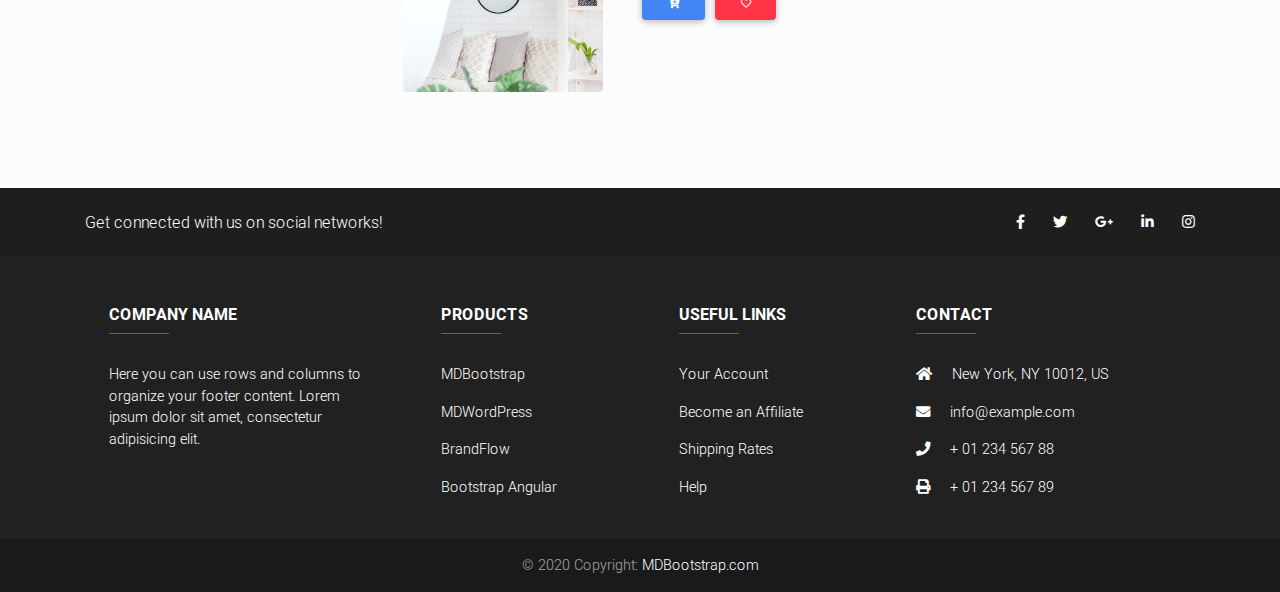
<file: shop_list.html>
<!DOCTYPE html>
<html lang="en">
  <head>
    <meta charset="utf-8" />
    <meta
      name="viewport"
      content="width=device-width, initial-scale=1, shrink-to-fit=no"
    />
    <meta http-equiv="x-ua-compatible" content="ie=edge" />
    <title>Butek's Online</title>
    <link
      rel="stylesheet"
      href="https://use.fontawesome.com/releases/v5.11.2/css/all.css"
    />
    <link href="css/bootstrap.min.css" rel="stylesheet" />
    <link href="css/mdb.min.css" rel="stylesheet" />
    <link href="css/style.min.css" rel="stylesheet" />
    <link rel="stylesheet" href="main.css" />
    <style type="text/css">
      html,
      body,
      header,
      .carousel {
        height: 60vh;
      }
      .label {
        position: absolute;
        left: 20px;
        top: 20px;
        z-index: 2;
      }
      .label-right {
        position: absolute;
        background-color: rgba(240, 240, 100, 0.842) !important;
        color: black !important;
        right: 20px;
        top: 20px;
        z-index: 2;
      }
      .badge-right {
        position: absolute;
        right: 0;
        top: 0;
        height: 25px;
        width: 38px;
        background-color: rgba(199, 207, 81, 0.884);
        z-index: 2;
        transition: 0.5s;
      }
      .cat-image {
        position: relative;
        width: 293px;
        height: 193px;
        margin-bottom: 40px;
      }
      .categories .cat-image h3 {
        position: absolute;
        color: white;
        font-weight: 400;
        bottom: 0;
        right: 10px;
        z-index: 2;
      }

      @media (max-width: 740px) {
        html,
        body,
        header,
        .carousel {
          height: 100vh;
        }
      }

      @media (min-width: 800px) and (max-width: 850px) {
        html,
        body,
        header,
        .carousel {
          height: 100vh;
        }
      }
    </style>
  </head>

  <body>
    <nav
      class="navbar fixed-top navbar-expand-lg navbar-dark elegant-color scrolling-navbar"
    >
      <div class="container-fluid">
        <a class="navbar-brand" href="index.html">
          <img style="height: 50px;" src="./assets/logo-white.svg" class="ml-0 pl-0 float-left">
        </a>
        <button
          class="navbar-toggler"
          type="button"
          data-toggle="collapse"
          data-target="#navbarSupportedContent"
          aria-controls="navbarSupportedContent"
          aria-expanded="false"
          aria-label="Toggle navigation"
        >
          <span class="navbar-toggler-icon"></span>
        </button>
        <div class="collapse navbar-collapse" id="navbarSupportedContent">
          <ul class="navbar-nav mr-auto">
            <li class="nav-item">
              <a class="nav-link" href="index.html">Home</a>
            </li>
          </ul>
          <ul class="navbar-nav nav-flex-icons">
            <li class="nav-item">
              <a href="cart.html" class="nav-link waves-effect">
                <span class="badge red z-depth-1 rounded">2</span>
                <i class="fas fa-shopping-cart"></i>
              </a>
            </li>
            <li class="nav-item">
              <a class="nav-link" href="shop.html">Shop</a>
            </li>
            <li class="nav-item">
              <a class="nav-link" href="blog.html">Blog</a>
            </li>
            <li class="nav-item">
              <a class="nav-link" href="contact.html">Contact</a>
            </li>
            <li class="nav-item">
              <a class="nav-link" href="login.html">Sign In</a>
            </li>
            <li class="nav-item">
              <a class="nav-link" href="signup.html">Sign Up</a>
            </li>
          </ul>
        </div>
      </div>
    </nav>

    <main class="mt-5 pt-4 mb-5">
      <div class="container">
        <section class="mt-5 wow fadeIn">
          <div>
            <h4 class="section-title">Shop</h4>
          </div>
          <div class="shop-container">
            <!-- left-side-menu -->
            <div class="menu">
              <!-- left-side-sub-menus -->
              <div>
                <h4 style="font-weight: 450;">Categories</h4>
                <div class="sub-menu ml-4">
                  <a
                    ><span id="display-menu" class="display-menu"
                      >COVID-19</span
                    ></a
                  >
                  <br />
                  <div class="ml-3">
                    <small style="font-weight: 300;">MASKS</small>
                    <br />
                    <small style="font-weight: 300;">SANITIZERS</small>
                  </div>
                </div>
                <div class="sub-menu ml-4">
                  <span id="display-menu" class="display-menu">FOODSTUFFS</span>
                  <br />
                  <div class="ml-3">
                    <small style="font-weight: 300;">MASKS</small>
                    <br />
                    <small style="font-weight: 300;">SANITIZERS</small>
                  </div>
                </div>
                <div class="sub-menu ml-4">
                  <span id="display-menu" class="display-menu"
                    >MENS CLOTHING</span
                  >
                  <br />
                  <div class="ml-3">
                    <small style="font-weight: 300;">MASKS</small>
                    <br />
                    <small style="font-weight: 300;">SANITIZERS</small>
                  </div>
                </div>
                <div class="sub-menu ml-4">
                  <span>LADIES CLOTHING</span>
                  <br />
                  <div class="ml-3">
                    <small style="font-weight: 300;">MASKS</small>
                    <br />
                    <small style="font-weight: 300;">SANITIZERS</small>
                  </div>
                </div>
                <div class="sub-menu ml-4">
                  <span id="display-menu" class="display-menu">UTENSILS</span>
                  <br />
                  <div class="ml-3">
                    <small style="font-weight: 300;">MASKS</small>
                    <br />
                    <small style="font-weight: 300;">SANITIZERS</small>
                  </div>
                </div>
                <div class="sub-menu ml-4">
                  <span id="display-menu" class="display-menu"
                    >KITCHENWEAR</span
                  >
                  <br />
                  <div class="ml-3">
                    <small style="font-weight: 300;">MASKS</small>
                    <br />
                    <small style="font-weight: 300;">SANITIZERS</small>
                  </div>
                </div>
                <div class="sub-menu ml-4">
                  <span id="display-menu" class="display-menu"
                    >ELECTRICALS</span
                  >
                  <br />
                  <div class="ml-3">
                    <small style="font-weight: 300;">MASKS</small>
                    <br />
                    <small style="font-weight: 300;">SANITIZERS</small>
                  </div>
                </div>
                <div class="sub-menu ml-4">
                  <span id="display-menu" class="display-menu"
                    >ELECTRONICS</span
                  >
                  <br />
                  <div class="ml-3">
                    <small style="font-weight: 300;">MASKS</small>
                    <br />
                    <small style="font-weight: 300;">SANITIZERS</small>
                  </div>
                </div>
                <div class="sub-menu ml-4">
                  <span id="display-menu" class="display-menu">FURNITURE</span>
                  <br />
                  <div class="ml-3">
                    <small style="font-weight: 300;">MASKS</small>
                    <br />
                    <small style="font-weight: 300;">SANITIZERS</small>
                  </div>
                </div>
                <div class="sub-menu ml-4">
                  <span id="display-menu" class="display-menu"
                    >HOME & OFFICE</span
                  >
                  <br />
                  <div class="ml-3">
                    <small style="font-weight: 300;">MASKS</small>
                    <br />
                    <small style="font-weight: 300;">SANITIZERS</small>
                  </div>
                </div>
              </div>
              <!-- left-side-sub-menus -->

              <!-- Search form -->
              <div>
                <h5 style="font-weight: 400;" class="mt-4">Search here...</h5>
                <form class="form-inline active-cyan-4">
                  <input
                    class="form-control form-control-sm mr-3 w-75"
                    type="text"
                    placeholder="Search"
                    aria-label="Search"
                  />
                  <i class="fas fa-search" aria-hidden="true"></i>
                </form>
              </div>
              <!-- Search form -->

              <!-- Customer review -->
              <div>
                <h6 style="font-weight: 450;" class="mt-4">
                  Avg customer review
                </h6>
                <p>
                  <span><i class="fas fa-star text-primary"></i></span>
                  <span><i class="fas fa-star text-primary"></i></span>
                  <span><i class="fas fa-star text-primary"></i></span>
                  <span><i class="fas fa-star text-primary"></i></span>
                  <span><i class="fas fa-star text-primary"></i></span>
                  <small class="text-muted ml-5">MOST RATED</small>
                </p>
                <p>
                  <span><i class="fas fa-star text-primary"></i></span>
                  <span><i class="fas fa-star text-primary"></i></span>
                  <span><i class="fas fa-star text-primary"></i></span>
                  <span><i class="fas fa-star text-primary"></i></span>
                  <span><i class="far fa-star text-primary"></i></span>
                  <small class="text-muted ml-5">FAVOURITES</small>
                </p>
                <p>
                  <span><i class="fas fa-star text-primary"></i></span>
                  <span><i class="fas fa-star text-primary"></i></span>
                  <span><i class="fas fa-star text-primary"></i></span>
                  <span><i class="far fa-star text-primary"></i></span>
                  <span><i class="far fa-star text-primary"></i></span>
                  <small class="text-muted ml-4">MOST LIKED PRODUCTS</small>
                </p>
              </div>
              <!-- Customer review -->

              <!-- price-radio-select -->
              <div>
                <div class="custom-control custom-radio mt-4">
                  <input
                    type="radio"
                    class="custom-control-input"
                    id="defaultUnchecked"
                    name="defaultExampleRadios"
                  />
                  <label
                    class="custom-control-label text-muted"
                    for="defaultUnchecked"
                    >Under $10</label
                  >
                </div>
                <div class="custom-control custom-radio mt-3">
                  <input
                    type="radio"
                    class="custom-control-input"
                    id="defaultUnchecked"
                    name="defaultExampleRadios"
                  />
                  <label
                    class="custom-control-label text-muted"
                    for="defaultUnchecked"
                    >Price $10 - $20</label
                  >
                </div>
                <div class="custom-control custom-radio mt-3">
                  <input
                    type="radio"
                    class="custom-control-input"
                    id="defaultUnchecked"
                    name="defaultExampleRadios"
                  />
                  <label
                    class="custom-control-label text-muted"
                    for="defaultUnchecked"
                    >Price $20 - $50</label
                  >
                </div>
                <div class="custom-control custom-radio mt-3">
                  <input
                    type="radio"
                    class="custom-control-input"
                    id="defaultUnchecked"
                    name="defaultExampleRadios"
                  />
                  <label
                    class="custom-control-label text-muted"
                    for="defaultUnchecked"
                    >Price $50 - $100</label
                  >
                </div>
                <div class="custom-control custom-radio mt-3">
                  <input
                    type="radio"
                    class="custom-control-input"
                    id="defaultUnchecked"
                    name="defaultExampleRadios"
                  />
                  <label
                    class="custom-control-label text-muted"
                    for="defaultUnchecked"
                    >Above $100</label
                  >
                </div>
              </div>
              <!-- price-radio-select -->

              <!-- price input range -->
              <div style="display: flex;">
                <div class="md-form md-outline form-sm" style="width: 40%;">
                  <input
                    id="form-sm"
                    class="form-control form-control-sm"
                    type="text"
                  />
                  <label for="form-sm">Min price</label>
                </div>
                <div
                  style="width: 10%; font-size: 40px;"
                  class="pt-2 text-center"
                >
                  -
                </div>
                <div class="md-form md-outline form-sm" style="width: 40%;">
                  <input
                    id="form-sm"
                    class="form-control form-control-sm"
                    type="text"
                  />
                  <label for="form-sm">Max price</label>
                </div>
              </div>
              <!-- price input range -->
            </div>
            <!-- left-side-menu -->

            <!-- right side -->
            <div class="shop-content">
              <div class="header-paragraph">
                <p class="text-center">
                  <a class="text-muted" href="shop_list.html">
                    <span><i class="fas fa-th-list fa-2x mr-1"></i></span>
                  </a>
                  <a class="text-muted" href="shop.html">
                    <span><i class="fas fa-th-large fa-2x"></i></span>
                  </a>
                  <span>
                    <div
                      style="width: 300px;"
                      class="md-form md-outline form-sm mt-0 pt-0"
                    >
                      <input
                        list="list-options"
                        id="form-sm"
                        class="form-control form-control-sm"
                        type="text"
                      />
                      <datalist id="list-options">
                        <option value="New products"></option>
                        <option value="Trending"></option>
                        <option value="Most rated"></option>
                        <option value="Must-haves"></option>
                      </datalist>
                      <label for="form-sm">Sort by</label>
                    </div>
                  </span>
                  <span>
                    <nav>
                      <ul class="pagination pg-blue">
                        <li class="page-item">
                          <a class="page-link" aria-label="Previous">
                            <span aria-hidden="true"
                              ><i class="fas fa-angle-left"></i
                            ></span>
                            <span class="sr-only">Previous</span>
                          </a>
                        </li>
                        <li class="page-item"><a class="page-link">2</a></li>
                        <li class="page-item active rounded">
                          <a class="page-link">1</a>
                        </li>
                        <li class="page-item"><a class="page-link">3</a></li>
                        <li class="page-item">
                          <a class="page-link" aria-label="Next">
                            <span aria-hidden="true"
                              ><i class="fas fa-angle-right"></i
                            ></span>
                            <span class="sr-only">Next</span>
                          </a>
                        </li>
                      </ul>
                    </nav>
                  </span>
                </p>
              </div>

              <!-- image row -->
              <div class="shop-img-list row">
                <div class="shop-list-div mb-5">
                  <div class="shop-list-img">
                    <img src="./assets/denim.jpg" class="shop-image rounded" />
                  </div>
                  <div class="mid-div" style="width: 5%;"></div>
                  <div class="shop-list-info">
                    <p style="font-weight: 400; font-size: 23px;">
                      Ubiquiti wifi wall router
                      <span class="float-right mr-5 pr-3">$200</span>
                    </p>
                    <p>Lorem ipsum dolor sit amet.</p>
                    <div class="btns">
                      <button class="btn btn-primary btn-sm rounded">
                        <i class="fas fa-cart-plus"></i>
                      </button>
                      <button
                        class="btn btn-danger btn-sm rounded text-centre ml-0"
                      >
                        <i class="far fa-heart"></i>
                      </button>
                    </div>
                  </div>
                </div>
                <div class="shop-list-div mb-5">
                  <div class="shop-list-img">
                    <img src="./assets/hoodie.jpg" class="shop-image rounded" />
                  </div>
                  <div style="width: 5%;"></div>
                  <div class="shop-list-info">
                    <p style="font-weight: 400; font-size: 23px;">
                      Ubiquiti wifi wall router
                      <span class="float-right mr-5 pr-3">$200</span>
                    </p>
                    <p>Lorem ipsum dolor sit amet.</p>
                    <div class="btns">
                      <button class="btn btn-primary btn-sm rounded">
                        <i class="fas fa-cart-plus"></i>
                      </button>
                      <button
                        class="btn btn-danger btn-sm rounded text-centre ml-0"
                      >
                        <i class="far fa-heart"></i>
                      </button>
                    </div>
                  </div>
                </div>
                <div class="shop-list-div mb-5">
                  <div class="shop-list-img">
                    <img
                      src="./assets/sweater.jpg"
                      class="shop-image rounded"
                    />
                  </div>
                  <div style="width: 5%;"></div>
                  <div class="shop-list-info">
                    <p style="font-weight: 400; font-size: 23px;">
                      Ubiquiti wifi wall router
                      <span class="float-right mr-5 pr-3">$200</span>
                    </p>
                   <p>Lorem ipsum dolor sit amet.</p>
                    <div class="btns">
                      <button class="btn btn-primary btn-sm rounded">
                        <i class="fas fa-cart-plus"></i>
                      </button>
                      <button
                        class="btn btn-danger btn-sm rounded text-centre ml-0"
                      >
                        <i class="far fa-heart"></i>
                      </button>
                    </div>
                  </div>
                </div>
                <div class="shop-list-div mb-5">
                  <div class="shop-list-img">
                    <img
                      src="./assets/sweater.jpg"
                      class="shop-image rounded"
                    />
                  </div>
                  <div style="width: 5%;"></div>
                  <div class="shop-list-info">
                    <p style="font-weight: 400; font-size: 23px;">
                      Ubiquiti wifi wall router
                      <span class="float-right mr-5 pr-3">$200</span>
                    </p>
                   <p>Lorem ipsum dolor sit amet.</p>
                    <div class="btns">
                      <button class="btn btn-primary btn-sm rounded">
                        <i class="fas fa-cart-plus"></i>
                      </button>
                      <button
                        class="btn btn-danger btn-sm rounded text-centre ml-0"
                      >
                        <i class="far fa-heart"></i>
                      </button>
                    </div>
                  </div>
                </div>
                <div class="shop-list-div mb-5">
                  <div class="shop-list-img">
                    <img
                      src="./assets/sweater.jpg"
                      class="shop-image rounded"
                    />
                  </div>
                  <div style="width: 5%;"></div>
                  <div class="shop-list-info">
                    <p style="font-weight: 400; font-size: 23px;">
                      Ubiquiti wifi wall router
                      <span class="float-right mr-5 pr-3">$200</span>
                    </p>
                   <p>Lorem ipsum dolor sit amet.</p>
                    <div class="btns">
                      <button class="btn btn-primary btn-sm rounded">
                        <i class="fas fa-cart-plus"></i>
                      </button>
                      <button
                        class="btn btn-danger btn-sm rounded text-centre ml-0"
                      >
                        <i class="far fa-heart"></i>
                      </button>
                    </div>
                  </div>
                </div>
                <div class="shop-list-div mb-5">
                  <div class="shop-list-img">
                    <img src="./assets/mirror.jpg" class="shop-image rounded" />
                  </div>
                  <div style="width: 5%;"></div>
                  <div class="shop-list-info">
                    <p style="font-weight: 400; font-size: 23px;">
                      Ubiquiti wifi wall router
                      <span class="float-right mr-5 pr-3">$200</span>
                    </p>
                    <p>Lorem ipsum dolor sit amet.</p>
                    <div class="btns">
                      <button class="btn btn-primary btn-sm rounded">
                        <i class="fas fa-cart-plus"></i>
                      </button>
                      <button
                        class="btn btn-danger btn-sm rounded text-centre ml-0"
                      >
                        <i class="far fa-heart"></i>
                      </button>
                    </div>
                  </div>
                </div>
              </div>
              <!-- image row -->
            </div>
            <!-- right side -->
          </div>
        </section>
      </div>
    </main>

    <footer class="page-footer font-small elegant-color-dark">
      <div style="background-color: #1e1e1f;">
        <div class="container">
          <!-- Grid row-->
          <div class="row py-4 d-flex align-items-center">
            <!-- Grid column -->
            <div
              class="col-md-6 col-lg-5 text-center text-md-left mb-4 mb-md-0"
            >
              <h6 class="mb-0">Get connected with us on social networks!</h6>
            </div>
            <!-- Grid column -->

            <!-- Grid column -->
            <div class="col-md-6 col-lg-7 text-center text-md-right">
              <!-- Facebook -->
              <a class="fb-ic">
                <i class="fab fa-facebook-f white-text mr-4"> </i>
              </a>
              <!-- Twitter -->
              <a class="tw-ic">
                <i class="fab fa-twitter white-text mr-4"> </i>
              </a>
              <!-- Google +-->
              <a class="gplus-ic">
                <i class="fab fa-google-plus-g white-text mr-4"> </i>
              </a>
              <!--Linkedin -->
              <a class="li-ic">
                <i class="fab fa-linkedin-in white-text mr-4"> </i>
              </a>
              <!--Instagram-->
              <a class="ins-ic">
                <i class="fab fa-instagram white-text"> </i>
              </a>
            </div>
            <!-- Grid column -->
          </div>
          <!-- Grid row-->
        </div>
      </div>

      <!-- Footer Links -->
      <div class="container text-center text-md-left mt-5">
        <!-- Grid row -->
        <div class="row mt-3">
          <!-- Grid column -->
          <div class="col-md-3 col-lg-4 col-xl-3 mx-auto mb-4">
            <!-- Content -->
            <h6 class="text-uppercase font-weight-bold">Company name</h6>
            <hr
              class="deep-purple accent-2 mb-4 mt-0 d-inline-block mx-auto"
              style="width: 60px;"
            />
            <p>
              Here you can use rows and columns to organize your footer content.
              Lorem ipsum dolor sit amet, consectetur adipisicing elit.
            </p>
          </div>
          <!-- Grid column -->

          <!-- Grid column -->
          <div class="col-md-2 col-lg-2 col-xl-2 mx-auto mb-4">
            <!-- Links -->
            <h6 class="text-uppercase font-weight-bold">Products</h6>
            <hr
              class="deep-purple accent-2 mb-4 mt-0 d-inline-block mx-auto"
              style="width: 60px;"
            />
            <p>
              <a href="#!">MDBootstrap</a>
            </p>
            <p>
              <a href="#!">MDWordPress</a>
            </p>
            <p>
              <a href="#!">BrandFlow</a>
            </p>
            <p>
              <a href="#!">Bootstrap Angular</a>
            </p>
          </div>
          <!-- Grid column -->

          <!-- Grid column -->
          <div class="col-md-3 col-lg-2 col-xl-2 mx-auto mb-4">
            <!-- Links -->
            <h6 class="text-uppercase font-weight-bold">Useful links</h6>
            <hr
              class="deep-purple accent-2 mb-4 mt-0 d-inline-block mx-auto"
              style="width: 60px;"
            />
            <p>
              <a href="#!">Your Account</a>
            </p>
            <p>
              <a href="#!">Become an Affiliate</a>
            </p>
            <p>
              <a href="#!">Shipping Rates</a>
            </p>
            <p>
              <a href="#!">Help</a>
            </p>
          </div>
          <!-- Grid column -->

          <!-- Grid column -->
          <div class="col-md-4 col-lg-3 col-xl-3 mx-auto mb-md-0 mb-4">
            <!-- Links -->
            <h6 class="text-uppercase font-weight-bold">Contact</h6>
            <hr
              class="deep-purple accent-2 mb-4 mt-0 d-inline-block mx-auto"
              style="width: 60px;"
            />
            <p><i class="fas fa-home mr-3"></i> New York, NY 10012, US</p>
            <p><i class="fas fa-envelope mr-3"></i> info@example.com</p>
            <p><i class="fas fa-phone mr-3"></i> + 01 234 567 88</p>
            <p><i class="fas fa-print mr-3"></i> + 01 234 567 89</p>
          </div>
          <!-- Grid column -->
        </div>
        <!-- Grid row -->
      </div>
      <!-- Footer Links -->

      <!-- Copyright -->
      <div class="footer-copyright text-center py-3">
        © 2020 Copyright:
        <a href="https://mdbootstrap.com/"> MDBootstrap.com</a>
      </div>
      <!-- Copyright -->
    </footer>

    <script type="text/javascript" src="js/jquery-3.4.1.min.js"></script>
    <script type="text/javascript" src="js/popper.min.js"></script>
    <script type="text/javascript" src="js/bootstrap.min.js"></script>
    <script type="text/javascript" src="js/mdb.min.js"></script>
    <script type="text/javascript">
      new WOW().init();
    </script>
  </body>
</html>
</file>
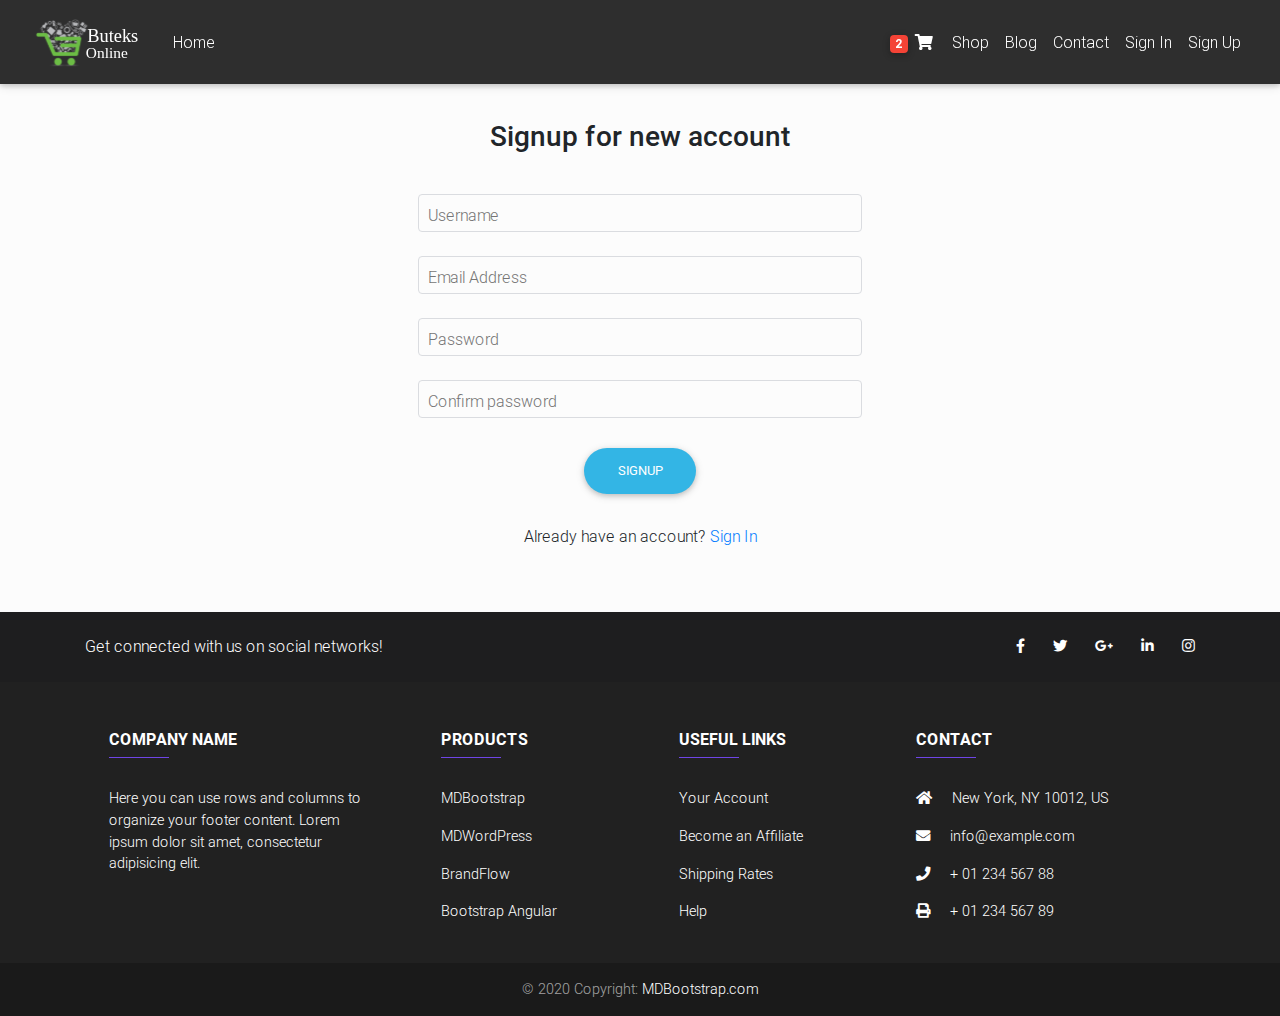
<file: signup.html>
<!DOCTYPE html>
<html lang="en">
  <head>
    <meta charset="utf-8" />
    <meta
      name="viewport"
      content="width=device-width, initial-scale=1, shrink-to-fit=no"
    />
    <meta http-equiv="x-ua-compatible" content="ie=edge" />
    <title>Butek's Online</title>
    <link
      rel="stylesheet"
      href="https://use.fontawesome.com/releases/v5.11.2/css/all.css"
    />
    <link href="css/bootstrap.min.css" rel="stylesheet" />
    <link href="css/mdb.min.css" rel="stylesheet" />
    <link href="css/style.min.css" rel="stylesheet" />
    <link rel="stylesheet" href="main.css" />
  </head>

  <body>
    <nav
      class="navbar fixed-top navbar-expand-lg navbar-dark elegant-color scrolling-navbar"
    >
      <div class="container-fluid">
        <a class="navbar-brand" href="index.html">
          <img style="height: 50px;" src="./assets/logo-white.svg" class="ml-0 pl-0 float-left">
        </a>
        <button
          class="navbar-toggler"
          type="button"
          data-toggle="collapse"
          data-target="#navbarSupportedContent"
          aria-controls="navbarSupportedContent"
          aria-expanded="false"
          aria-label="Toggle navigation"
        >
          <span class="navbar-toggler-icon"></span>
        </button>
        <div class="collapse navbar-collapse" id="navbarSupportedContent">
          <ul class="navbar-nav mr-auto">
            <li class="nav-item">
              <a class="nav-link" href="index.html">Home</a>
            </li>
          </ul>
          <ul class="navbar-nav nav-flex-icons">
            <li class="nav-item">
              <a href="cart.html" class="nav-link waves-effect">
                <span class="badge red z-depth-1 rounded">2</span>
                <i class="fas fa-shopping-cart"></i>
              </a>
            </li>
            <li class="nav-item">
              <a class="nav-link" href="shop.html">Shop</a>
            </li>
            <li class="nav-item">
              <a class="nav-link" href="blog.html">Blog</a>
            </li>
            <li class="nav-item">
              <a class="nav-link" href="contact.html">Contact</a>
            </li>
            <li class="nav-item">
              <a class="nav-link" href="login.html">Sign In</a>
            </li>
            <li class="nav-item">
              <a class="nav-link" href="signup.html">Sign Up</a>
            </li>
          </ul>
        </div>
      </div>
    </nav>

    <main class="mt-5 pt-4 mb-5">
      <div class="container">
        <section class="mt-5 wow fadeIn">
          <div class="login">
            <h3 class="section-title text-center">Signup for new account</h3>
            <form method="POST">
              <div class="inputs">
                <div class="md-form md-outline">
                  <input
                    type="text"
                    id="username"
                    class="form-control"
                    required
                  />
                  <label for="username">Username</label>
                </div>
                <div class="md-form md-outline">
                  <input
                    type="email"
                    id="email"
                    class="form-control"
                    required
                  />
                  <label for="email">Email Address</label>
                </div>
                <div class="md-form md-outline">
                  <input
                    type="password"
                    id="password"
                    class="form-control"
                    required
                  />
                  <label for="password">Password</label>
                </div>
                <div class="md-form md-outline">
                  <input
                    type="password"
                    id="confirm-password"
                    class="form-control"
                    required
                  />
                  <label for="confirm-password">Confirm password</label>
                </div>
                <div
                  style="
                    display: flex;
                    justify-content: center;
                    align-items: center;
                    margin-top: 20px;
                  "
                >
                  <p class="text-center">
                    <button
                      style="border-radius: 30px !important;"
                      type="submit"
                      class="btn btn-info btn-rounded"
                    >
                      SignUp
                    </button>
                    <br />
                    <br />
                    Already have an account?
                    <a href="{% url 'login' %}">Sign In</a>
                    <br />
                  </p>
                </div>
              </div>
            </form>
          </div>
        </section>
      </div>
    </main>

    <footer class="page-footer font-small elegant-color-dark">
      <div style="background-color: #1e1e1f;">
        <div class="container">
          <!-- Grid row-->
          <div class="row py-4 d-flex align-items-center">
            <!-- Grid column -->
            <div
              class="col-md-6 col-lg-5 text-center text-md-left mb-4 mb-md-0"
            >
              <h6 class="mb-0">Get connected with us on social networks!</h6>
            </div>
            <!-- Grid column -->

            <!-- Grid column -->
            <div class="col-md-6 col-lg-7 text-center text-md-right">
              <!-- Facebook -->
              <a class="fb-ic">
                <i class="fab fa-facebook-f white-text mr-4"> </i>
              </a>
              <!-- Twitter -->
              <a class="tw-ic">
                <i class="fab fa-twitter white-text mr-4"> </i>
              </a>
              <!-- Google +-->
              <a class="gplus-ic">
                <i class="fab fa-google-plus-g white-text mr-4"> </i>
              </a>
              <!--Linkedin -->
              <a class="li-ic">
                <i class="fab fa-linkedin-in white-text mr-4"> </i>
              </a>
              <!--Instagram-->
              <a class="ins-ic">
                <i class="fab fa-instagram white-text"> </i>
              </a>
            </div>
            <!-- Grid column -->
          </div>
          <!-- Grid row-->
        </div>
      </div>

      <!-- Footer Links -->
      <div class="container text-center text-md-left mt-5">
        <!-- Grid row -->
        <div class="row mt-3">
          <!-- Grid column -->
          <div class="col-md-3 col-lg-4 col-xl-3 mx-auto mb-4">
            <!-- Content -->
            <h6 class="text-uppercase font-weight-bold">Company name</h6>
            <hr
              class="deep-purple accent-2 mb-4 mt-0 d-inline-block mx-auto"
              style="width: 60px;"
            />
            <p>
              Here you can use rows and columns to organize your footer content.
              Lorem ipsum dolor sit amet, consectetur adipisicing elit.
            </p>
          </div>
          <!-- Grid column -->

          <!-- Grid column -->
          <div class="col-md-2 col-lg-2 col-xl-2 mx-auto mb-4">
            <!-- Links -->
            <h6 class="text-uppercase font-weight-bold">Products</h6>
            <hr
              class="deep-purple accent-2 mb-4 mt-0 d-inline-block mx-auto"
              style="width: 60px;"
            />
            <p>
              <a href="#!">MDBootstrap</a>
            </p>
            <p>
              <a href="#!">MDWordPress</a>
            </p>
            <p>
              <a href="#!">BrandFlow</a>
            </p>
            <p>
              <a href="#!">Bootstrap Angular</a>
            </p>
          </div>
          <!-- Grid column -->

          <!-- Grid column -->
          <div class="col-md-3 col-lg-2 col-xl-2 mx-auto mb-4">
            <!-- Links -->
            <h6 class="text-uppercase font-weight-bold">Useful links</h6>
            <hr
              class="deep-purple accent-2 mb-4 mt-0 d-inline-block mx-auto"
              style="width: 60px;"
            />
            <p>
              <a href="#!">Your Account</a>
            </p>
            <p>
              <a href="#!">Become an Affiliate</a>
            </p>
            <p>
              <a href="#!">Shipping Rates</a>
            </p>
            <p>
              <a href="#!">Help</a>
            </p>
          </div>
          <!-- Grid column -->

          <!-- Grid column -->
          <div class="col-md-4 col-lg-3 col-xl-3 mx-auto mb-md-0 mb-4">
            <!-- Links -->
            <h6 class="text-uppercase font-weight-bold">Contact</h6>
            <hr
              class="deep-purple accent-2 mb-4 mt-0 d-inline-block mx-auto"
              style="width: 60px;"
            />
            <p><i class="fas fa-home mr-3"></i> New York, NY 10012, US</p>
            <p><i class="fas fa-envelope mr-3"></i> info@example.com</p>
            <p><i class="fas fa-phone mr-3"></i> + 01 234 567 88</p>
            <p><i class="fas fa-print mr-3"></i> + 01 234 567 89</p>
          </div>
          <!-- Grid column -->
        </div>
        <!-- Grid row -->
      </div>
      <!-- Footer Links -->

      <!-- Copyright -->
      <div class="footer-copyright text-center py-3">
        © 2020 Copyright:
        <a href="https://mdbootstrap.com/"> MDBootstrap.com</a>
      </div>
      <!-- Copyright -->
    </footer>

    <script type="text/javascript" src="js/jquery-3.4.1.min.js"></script>
    <script type="text/javascript" src="js/popper.min.js"></script>
    <script type="text/javascript" src="js/bootstrap.min.js"></script>
    <script type="text/javascript" src="js/mdb.min.js"></script>
    <script type="text/javascript">
      new WOW().init();
    </script>
  </body>
</html>
</file>
<file: main.css>
body{
  background-color: #fcfcfc;
}
body a {
  text-decoration: none !important;
}
.cat-img {
  width: 293px;
  height: 193px;
  transition: 0.5s;
  object-fit: inherit;
  overflow: hidden;
}
.section-title {
  text-align: center;
  margin-top: 40px;
  font-weight: 450;
  margin-bottom: 40px;
  transition: 0.5s;
}

.section-title:hover {
  transform: scale(1.1);
}
.categories,
.best-sellers,
.latest {
  display: flex;
  justify-content: space-evenly;
  flex-wrap: wrap;
}
.categories img {
  margin-bottom: 40px;
  transition: 0.5s;
}
.best-sellers .best-img img {
  width: 300px;
  height: 350px;
  transition: 0.5s;
}
.best-sellers .best-img h6 {
  font-weight: 450;
}

div p .rating {
  /* position: absolute;
    top: 10px; */
  display: flex;
  justify-content: center;
  align-items: center;
  transition: 0.5s;
}

div.blog {
  display: flex;
  justify-content: space-evenly;
  flex-wrap: wrap;
  transition: 0.5s;
}
.blog img {
  width: 500px;
  height: 350px;
  object-fit: cover;
  overflow: hidden;
  transition: 0.5s;
}
.blog-div {
  display: flex;
  justify-content: center;
  flex-direction: column;
  text-align: center;
  align-items: center;
  transition: 0.5s;
}
.img-div {
  width: 40%;
  transition: 0.5s;
}

.desc-div {
  width: 50%;
}
.input-field {
  width: 40px;
  height: 30px;
  border: none;
  background: none !important;
  outline: none !important;
  background-color: inherit;
  border-top: 1px solid rgb(201, 201, 201);
  border-bottom: 1px solid rgb(201, 201, 201);
}
div .latest-img {
  width: 220px;
  height: 246px;
  transition: 0.5s;
}
img:hover {
  transform: scale(1.05);
  /* box-shadow: 3px 3px 3px rgb(168, 168, 172) !important; */
}
.main-cart {
  display: flex;
}
.cart {
  width: 30%;
  height: 200px;
  /* background-image: url('../static/default.jpg'); */
  background-repeat: no-repeat;
  background-position: centre center;
  background-size: cover;
  object-fit: contain;
  overflow: hidden;
  border-radius: 10px;
  transition: 0.5s;
}
.cart-info {
  width: 80%;
  float: right;
}
.cart-img {
  width: 130px;
  height: 150px;
}
.expected {
  padding: 25px;
}
.form {
  display: none;
}

.post,
.about-author {
  display: flex;
  justify-content: space-evenly;
}
.post-detail {
  width: 75%;
  transition: 0.5s;
}
.post-image {
  width: 90%;
  height: 60vh;
  transition: 0.5s;
}
.author {
  font-weight: 450;
}
.big-user {
  width: 100px;
  height: 100px;
  transition: 0.5s;
  box-shadow: 3px 5px 15px rgb(95, 95, 95);
}
.related {
  width: 25%;
  transition: 0.5s;
}
.small-user {
  width: 30px;
  height: 30px;
  transition: 0.5s;
  box-shadow: 3px 5px 15px rgb(95, 95, 95);
}
.comment-user {
  width: 60px;
  height: 60px;
  border-radius: 50%;
  transition: 0.5s;
  box-shadow: 3px 5px 15px rgb(95, 95, 95);
}
.about-author {
  margin-left: 1em;
}

.rel-img {
  width: 98%;
  margin: auto;
  height: 150px;
  transition: 0.5s;
}
.form {
  display: none;
}
.login {
  width: 40%;
  margin: auto;
}
.login.inputs {
  width: 60%;
  margin: auto;
}
@media screen and (max-width: 280px) {
  .navbar .navbar-collapse .navbar-nav {
    display: flex;
    flex-direction: column;
    justify-content: centre;
    text-align: center;
  }
  .login {
    width: 100% !important;
    margin: auto;
  }
  .login.inputs {
    width: 100% !important;
    margin: auto;
  }
}

@media screen and (max-width: 375px) {
  .navbar .navbar-collapse .navbar-nav {
    display: flex;
    flex-direction: column;
    justify-content: centre;
    text-align: center;
  }
  .blog-div img,
  .blog-div p {
    width: 100% !important;
    margin: 0 auto !important;
  }
  .blog-div img {
    height: 220px;
  }
  .login {
    width: 100% !important;
    margin: auto;
  }
  .login.inputs {
    width: 100% !important;
    margin: auto;
  }
  .detail-post-page {
    display: flex;
    width: 100%;
  }
  .post-detail {
    width: 100% !important;
  }
  .post-detail .post-image {
    width: 100% !important;
    height: 230px !important;
  }
  .post-detail .about-post {
    width: 100% !important;
  }
  .post-detail .about-post {
    width: 100% !important;
  }
  .post-detail .about-post p span img,
  .post-detail .about-post p span .author {
    margin-top: 7px;
    padding-top: 0;
  }
  .comment {
    width: 100%;
  }
  .post {
    display: block;
    width: 100%;
  }
  .related {
    width: 100%;
  }
  .related .related-posts {
    width: 100%;
  }
  .related .related-posts .rel-img {
    width: 100%;
    height: 220px;
    margin: auto !important;
  }
  .map {
    width: 100%;
    margin-left: 0 !important;
    margin-bottom: 20px !important;
  }
  .contact-form {
    display: block !important;
    width: 100%;
    /* height: 100px; */
  }
  .details {
    display: block !important;
    width: 100% !important;
    margin-left: 0 !important;
  }
  .contact-info {
    display: block !important;
    margin-left: 0 !important;
    width: 100% !important;
  }

  /* shop */
  .menu {
    display: none;
  }
  .shop-content {
    position: relative;
    display: flex !important;
    width: 100%;
  }
  .header-paragraph {
    position: absolute;
    top: 0;
    left: 0;
    margin-right: 20px !important;
    z-index: 2;
    width: 100% !important;
  }
  .input-form {
    width: 100% !important;
  }
  .shop-img {
    margin-top: 10em;
    display: flex !important;
    justify-content: space-evenly;
    flex-wrap: wrap;
    width: 375px !important;
  }
  .shop-image-div {
    height: 320px !important;
    margin-right: 10px;
    width: 125px !important;
  }
  .shop-image-div img {
    width: 100% !important;
    height: 130px !important;
  }
  .shop-image-div p {
    font-size: 18px !important;
    font-weight: 450 !important;
    width: 100% !important;
  }
  .shop-image-div .div-details {
    display: inline-block;
    width: 100% !important;
  }
  .list-btn {
    display: none;
  }
  .shop-image-div .div-details .add-to-cart {
    width: 86% !important;
  }
  body {
    background-color: #fcfcfc;
  }

  /* cart */
  .main-cart {
    width: 100% !important;
  }
  .cart {
    width: 40% !important;
  }
  .cart img {
    width: 100% !important;
    margin-left: 0 !important;
  }
  .cart-info {
    width: 60% !important;
  }
  .footer-info {
    display: flex !important;
    flex-direction: column;
  }
  .footer-info .wish {
    margin-left: 0 !important;
  }
  .payment-options {
    display: inline;
  }
  .mpesa,
  .accept-img {
    width: 50px !important;
    height: 50px !important;
  }
  .paypal,
  .master {
    height: 30px !important;
    width: 40px !important;
  }
}

@media screen and (max-width: 500px) {
  .navbar .navbar-collapse .navbar-nav {
    display: flex;
    flex-direction: column;
    justify-content: centre;
    text-align: center;
  }

  .login {
    width: 100% !important;
    margin: auto;
  }
  .login.inputs {
    width: 100% !important;
    margin: auto;
  }

  .detail-post-page {
    display: flex;
    width: 100%;
  }
  .post-detail {
    width: 100% !important;
  }
  .post-detail .post-image {
    width: 100% !important;
    height: 230px !important;
  }
  .post-detail .about-post {
    width: 100% !important;
  }
  .post-detail .about-post {
    width: 100% !important;
  }
  .post-detail .about-post p span img,
  .post-detail .about-post p span .author {
    margin-top: 7px;
    padding-top: 0;
  }
  .comment {
    width: 100%;
  }
  .post {
    display: block;
    width: 100%;
  }
  .related {
    width: 100%;
  }
  .related .related-posts {
    width: 100%;
  }
  .related .related-posts .rel-img {
    width: 100%;
    height: 220px;
    margin: auto !important;
  }

  .map {
    width: 100%;
    margin-left: 0 !important;
    margin-bottom: 20px !important;
  }
  .contact-form {
    display: block !important;
    width: 100%;
    /* height: 100px; */
  }
  .details {
    display: block !important;
    width: 100% !important;
    margin-left: 0 !important;
  }
  .contact-info {
    display: block !important;
    margin-left: 0 !important;
    width: 100% !important;
  }

  /* shop list */
  .mid-div {
    display: none !important;
  }
  .shop-list-div {
    position: relative;
    width: 100%;
    height: 250px;
    margin-bottom: 0 !important;
  }
  .shop-list-img {
    width: 50% !important;
  }
  .shop-list-img img {
    width: 100% !important;
    margin-right: 15px !important;
    transition: 0.5s;
  }
  .btns {
    display: inline;
  }
  .btns .btn {
    text-align: center;
  }

  .shop-list-info {
    position: absolute;
    width: 50% !important;
    right: 0;
    display: block !important;
  }

  /* cart */
  .main-cart {
    width: 100% !important;
  }
  .cart {
    width: 40% !important;
  }
  .cart img {
    width: 100% !important;
    margin-left: 0 !important;
  }
  .cart-info {
    width: 60% !important;
  }
  .footer-info {
    display: flex !important;
    flex-direction: column;
  }
  .footer-info .wish {
    margin-left: 0 !important;
  }
  .payment-options {
    display: inline;
  }
  .mpesa,
  .accept-img {
    width: 50px !important;
    height: 50px !important;
  }
  .paypal,
  .master {
    height: 30px !important;
    width: 40px !important;
  }
}

@media screen and (max-width: 750px) {
  .blog-div {
    width: 100% !important;
  }
  .blog-div img {
    width: 100% !important;
    height: 50px;
  }
  .blog-div p {
    width: 100% !important;
  }
  .map {
    width: 100%;
    margin-left: 0 !important;
    margin-bottom: 20px !important;
  }
  .contact-form {
    display: block !important;
    width: 100%;
    /* height: 100px; */
  }
  .details {
    display: block !important;
    width: 100% !important;
    margin-left: 0 !important;
  }
  .contact-info {
    display: block !important;
    margin-left: 0 !important;
    width: 100% !important;
  }

  /* shop list */
  .mid-div {
    display: none !important;
  }
  .shop-list-div {
    position: relative;
    width: 100%;
    height: 250px;
    margin-bottom: 0 !important;
  }
  .shop-list-img {
    width: 50% !important;
  }
  .shop-list-img img {
    width: 100% !important;
    margin-right: 15px !important;
    transition: 0.5s;
  }
  .btns {
    display: inline;
  }
  .btns .btn {
    text-align: center;
  }

  .shop-list-info {
    position: absolute;
    width: 50% !important;
    right: 0;
    display: block !important;
  }

  /* cart */
  .main-cart {
    width: 100% !important;
  }
  .cart {
    width: 40% !important;
  }
  .cart img {
    width: 100% !important;
    margin-left: 0 !important;
  }
  .cart-info {
    width: 60% !important;
  }
  .footer-info {
    display: flex !important;
    flex-direction: column;
  }
  .footer-info .wish {
    margin-left: 0 !important;
  }
  .payment-options {
    display: inline;
  }
  .mpesa,
  .accept-img {
    width: 50px !important;
    height: 50px !important;
  }
  .paypal,
  .master {
    height: 30px !important;
    width: 40px !important;
  }
}

@media screen and (max-width: 850px) {
  .navbar .navbar-collapse .navbar-nav {
    display: flex;
    flex-direction: column;
    justify-content: centre;
    text-align: center;
  }
  .blog {
    display: flex;
    justify-content: space-evenly;
    flex-wrap: wrap;
  }
  .blog-div {
    display: flex;
    width: 300px;
  }
  .blog-div img {
    width: 100% !important;
    height: 200px !important;
  }
  .blog-div p {
    width: 100% !important;
  }
  .post-detail .post-image {
    width: 100% !important;
    height: 300px !important;
  }
  .post-detail {
    width: 98% !important;
    margin-right: 10px;
  }
  .detail-post-page {
    display: flex;
    width: 100%;
  }
  .post-detail .about-post {
    width: 100% !important;
  }
  .post-detail .about-post {
    width: 100% !important;
  }
  .post-detail .about-post p span img,
  .post-detail .about-post p span .author {
    margin-top: 7px;
    padding-top: 0;
  }
  .comment {
    width: 100%;
  }
  .post {
    display: block;
    width: 100%;
  }
  .related {
    width: 100%;
  }
  .related .related-posts {
    width: 100%;
  }
  .related .related-posts .rel-img {
    width: 100%;
    height: 220px;
    margin: auto !important;
  }
  .rel-img {
    height: 100px;
  }

  .login {
    width: 100% !important;
    margin: auto;
  }
  .login.inputs {
    width: 100% !important;
    margin: auto;
  }

  /* shop list */
  .mid-div {
    display: none !important;
  }
  .shop-list-div {
    position: relative;
    width: 100%;
    height: 250px;
    margin-bottom: 0 !important;
  }
  .shop-list-img {
    width: 50% !important;
  }
  .shop-list-img img {
    width: 100% !important;
    margin-right: 15px !important;
    transition: 0.5s;
  }
  .btns {
    display: inline;
  }
  .btns .btn {
    text-align: center;
  }

  .shop-list-info {
    position: absolute;
    width: 50% !important;
    right: 0;
    display: block !important;
  }

  /* cart */
  .main-cart {
    width: 100% !important;
  }
  .cart {
    width: 40% !important;
  }
  .cart img {
    width: 100% !important;
    margin-left: 0 !important;
  }
  .cart-info {
    width: 60% !important;
  }
  .footer-info {
    display: flex !important;
    flex-direction: column;
  }
  .footer-info .wish {
    margin-left: 0 !important;
  }
  .payment-options {
    display: inline;
  }
  .mpesa,
  .accept-img {
    width: 50px !important;
    height: 50px !important;
  }
  .paypal,
  .master {
    height: 30px !important;
    width: 40px !important;
  }
}

@media screen and (max-width: 991px) {
  /* shop list */
  .mid-div {
    display: none !important;
  }
  .shop-list-div {
    position: relative;
    width: 100%;
    height: 250px;
    margin-bottom: 0 !important;
  }
  .shop-list-img {
    width: 50% !important;
  }
  .shop-list-img img {
    width: 100% !important;
    margin-right: 15px !important;
    transition: 0.5s;
  }
  .btns {
    display: inline;
  }
  .btns .btn {
    text-align: center;
  }

  .shop-list-info {
    position: absolute;
    width: 50% !important;
    right: 0;
    display: block !important;
  }
  /* cart */
  .main-cart {
    width: 100% !important;
  }
  .cart {
    width: 40% !important;
  }
  .cart img {
    width: 100% !important;
    margin-left: 0 !important;
  }
  .cart-info {
    width: 60% !important;
  }
  .footer-info {
    display: flex !important;
    flex-direction: column;
  }
  .footer-info .wish {
    margin-left: 0 !important;
  }
  .payment-options {
    display: inline;
  }
  .mpesa,
  .accept-img {
    width: 50px !important;
    height: 50px !important;
  }
  .paypal,
  .master {
    height: 30px !important;
    width: 40px !important;
  }
}

@media screen and (max-width: 1000px) {
  .login {
    width: 100% !important;
    margin: auto;
  }
  .blog {
    display: flex;
    justify-content: space-evenly;
    flex-wrap: wrap;
  }
  .blog-div img {
    width: 400px;
    height: 250px;
  }
  .login.inputs {
    width: 100% !important;
    margin: auto;
  }
}

@media screen and (max-width: 1200px) {
  .login {
    width: 100% !important;
    margin: auto;
  }
  .blog {
    display: flex;
    justify-content: space-evenly;
    flex-wrap: wrap;
  }
  .blog-div img {
    width: 400px;
    height: 250px;
  }
  .post-detail .post-image {
    width: 97% !important;
    height: 400px;
  }
  .login.inputs {
    width: 100% !important;
    margin: auto;
  }
}

.shop-container {
  display: flex;
  justify-content: space-evenly;
  flex-wrap: wrap;
}
.menu {
  width: 30%;
  font-weight: 450;
  cursor: pointer;
}

.shop-img {
  display: flex;
  justify-content: space-evenly;
  flex-wrap: wrap;
}
.shop-content {
  width: 70%;
}
.shop-content .header-paragraph {
  display: flex;
  justify-content: space-evenly;
  flex-wrap: wrap;
  flex-direction: row;
}
.shop-img .shop-image {
  width: 220px;
  height: 200px;
  transition: 0.5s;
}
.shop-image-div {
  width: 220px;
  height: 370px;
  margin-bottom: 1em !important;
}
.shop-image-div h4 {
  font-weight: 330;
  text-align: center;
  margin-top: 1em;
}
.mydiv {
  width: 220px;
  height: 240px;
  margin-bottom: 1em !important;
}
.img-div .detail-img {
  width: 95%;
  height: 470px;
  margin-right: 0;
  transition: 0.5s;
}
.ass-img {
  width: 100%;
  margin-top: 1em;
}
.ass-img .ass-image {
  width: 110px;
  margin-left: 20px;
  height: 115px;
}
.latest-image {
  width: 220px;
  height: 430px;
  align-items: center;
}
.map {
  margin-bottom: 5em;
}
.contact-form {
  display: flex;
  justify-content: center;
}
.details {
  width: 30%;
  margin-left: 80px;
}
.contact-info {
  width: 70%;
  margin-left: 40px;
}
.shop-img-list {
  width: 100%;
  /* background-color: yellow; */
}
.shop-list-div {
  display: flex;
  width: 100%;
  /* background-color: blue; */
}
.shop-list-img {
  width: 25%;
  /* background-color: aqua; */
}
.shop-list-img img {
  width: 200px;
  height: 200px;
}
.shop-list-info {
  display: inline-block;
  width: 70%;
  height: 200px;
  margin-left: 0;
  /* background-color: red; */
}
.accept-img {
  width: 70px;
  height: 70px;
}
.master {
  width: 70px;
  height: 50px;
}
.paypal {
  width: 70px;
  height: 45px;
}
.mpesa,
.paypal,
.master {
  margin-left: 20px;
}
.card .btn-container {
  width: 95%;
  margin: 2em auto;
}
</file>
<file: css/style.min.css>
.view,body,html{height:100%}.carousel{height:50%}.carousel .carousel-inner,.carousel .carousel-inner .active,.carousel .carousel-inner .carousel-item{height:100%}@media (max-width:776px){.carousel{height:100%}}.page-footer{background-color:#929FBA}
</file>
